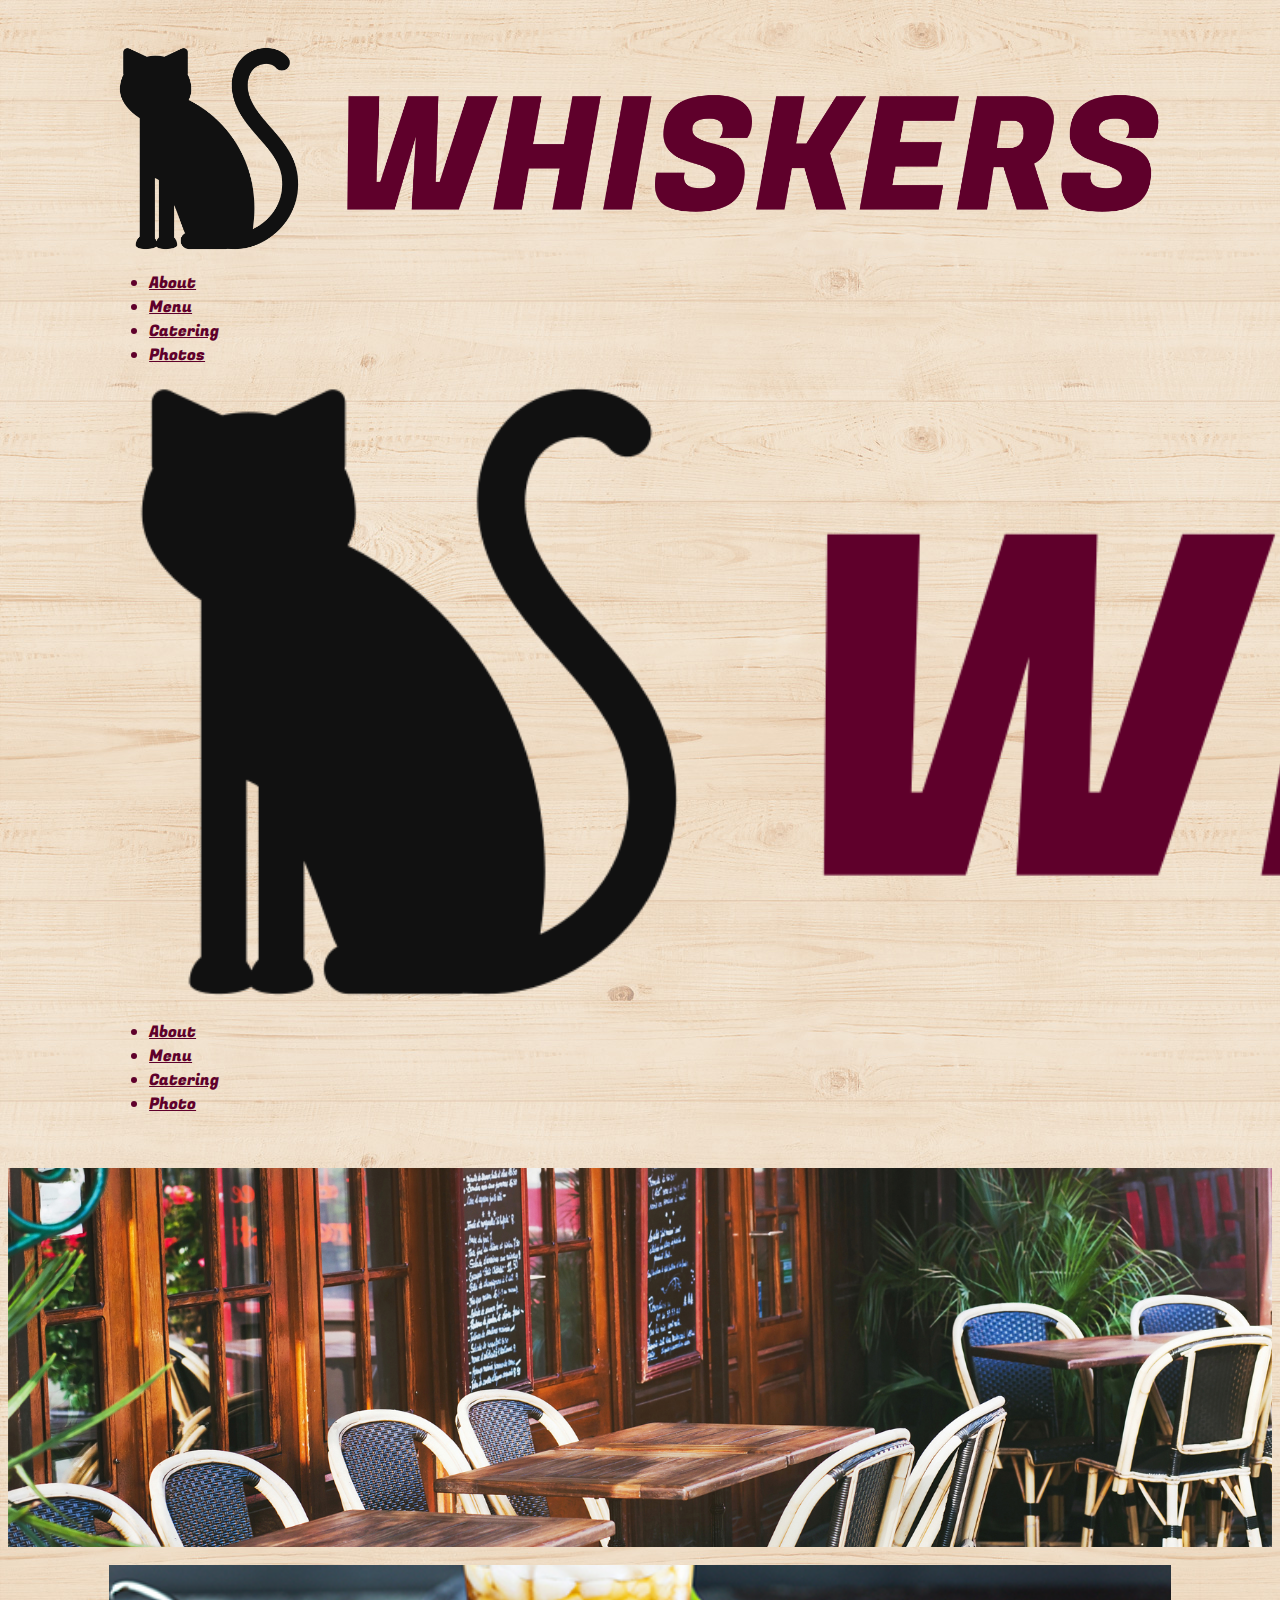
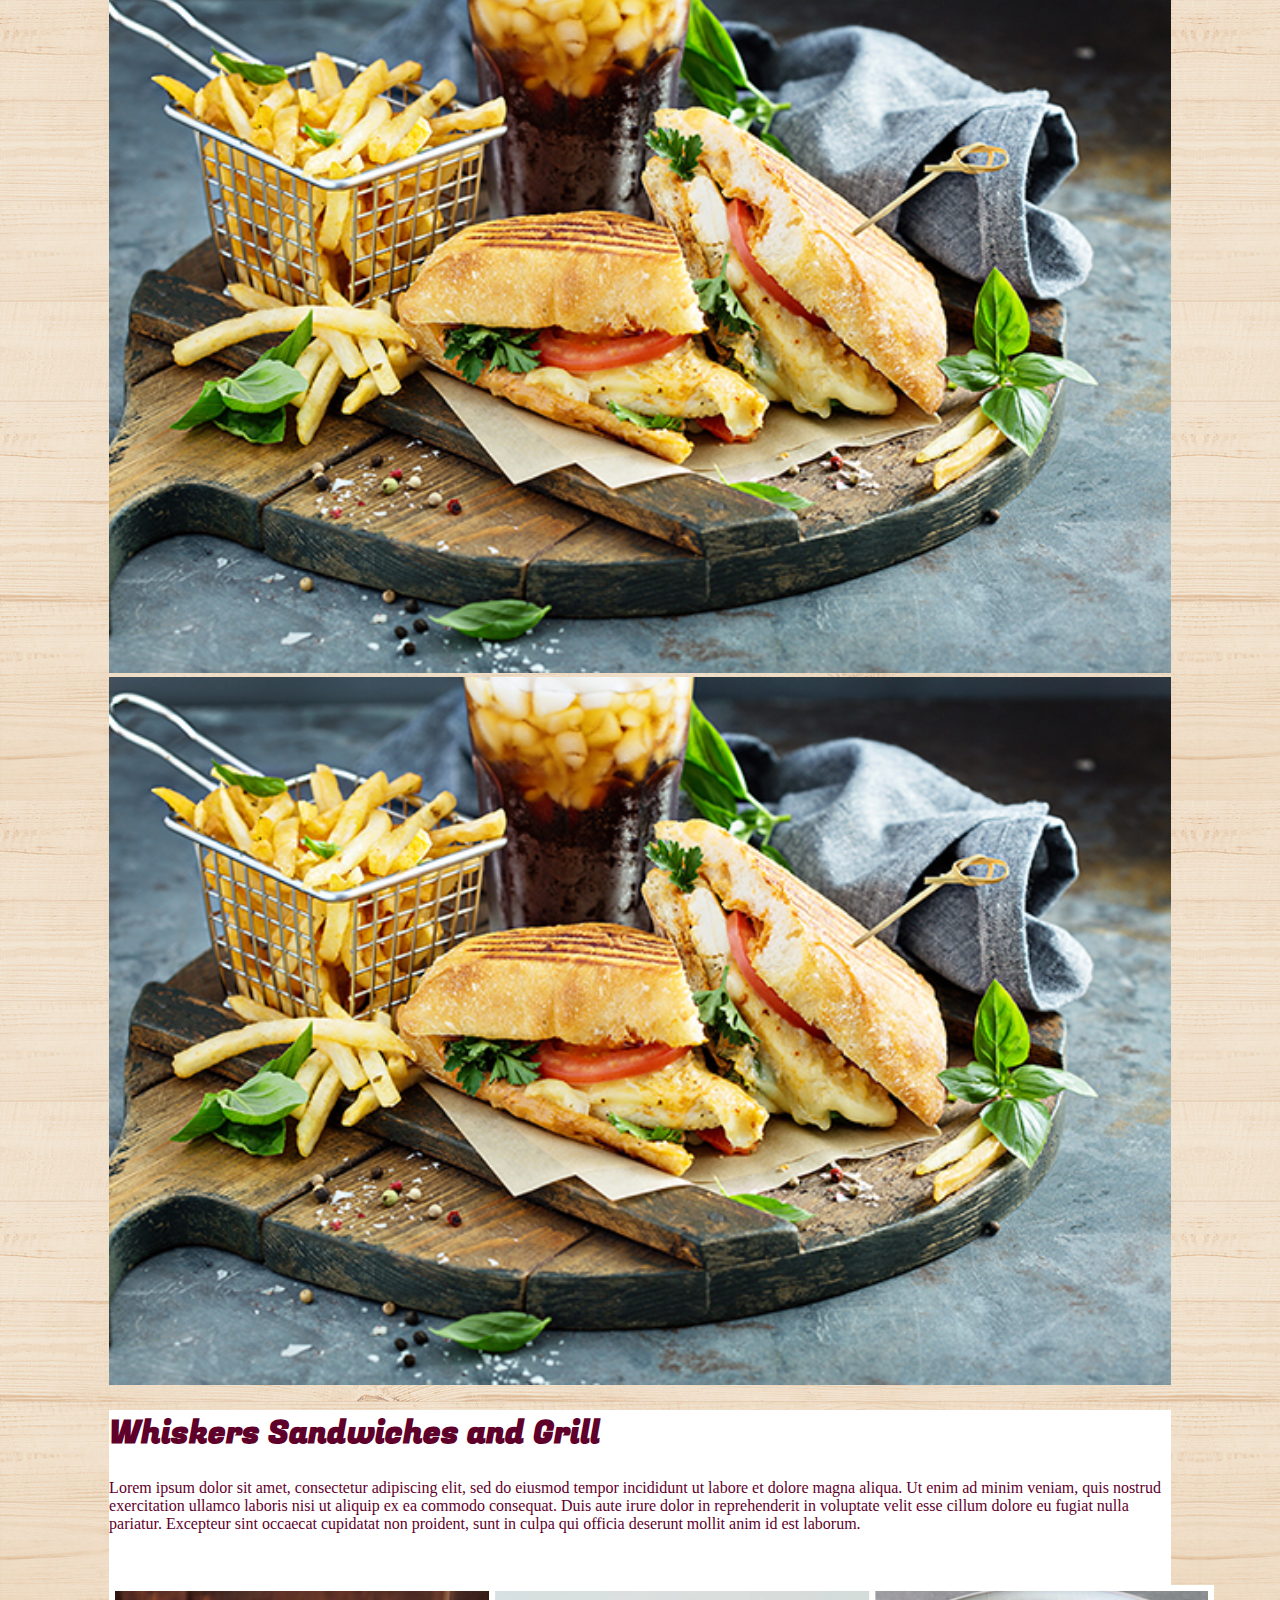
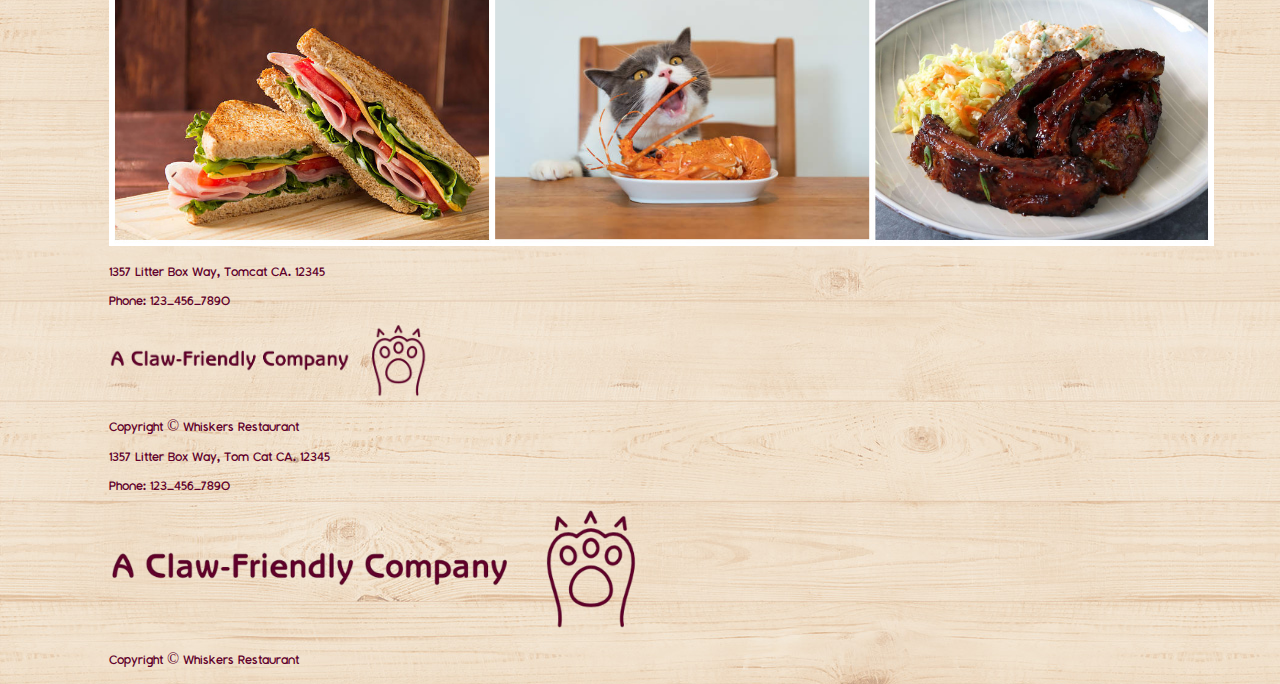
<file: index.html>
<!--
  Matthew Mendoza
  Leo Manzo
  Bryan Stewart
  11/9/2020
  Puppy Restaurant
  
  Group No. 2
Mcdonalds WIFI Devs
-->
<!doctype html>
<html lang="en">

<head>
    <!-- Required meta tags -->
    <meta charset="utf-8">
    <meta name="viewport" content="width=device-width, initial-scale=1, shrink-to-fit=no">

    <!-- Bootstrap CSS -->
    <link rel="stylesheet" href="https://cdn.jsdelivr.net/npm/bootstrap@4.5.3/dist/css/bootstrap.min.css"
        integrity="sha384-TX8t27EcRE3e/ihU7zmQxVncDAy5uIKz4rEkgIXeMed4M0jlfIDPvg6uqKI2xXr2" crossorigin="anonymous">
    <link rel="stylesheet" href="css/style.css">
    <link href="https://fonts.googleapis.com/css2?family=Fugaz+One&display=swap" rel="stylesheet">

    <title>Home</title>
</head>

<body class="indexBackground">
    <br>
    <div class="container-fluid d-none d-lg-block indexFormat">
      <div class="row ">
        <div class="col-3 ">
          <a href="./index.html"><img src="./image/whiskers-logo.png" style="margin-top:20px;" width="100%" alt="" loading="lazy"></a>
        </div>
        <div class="col-9 d-none d-lg-block mt-4">
          <ul class="nav justify-content-end fugaz">
            <li class="nav-item">
              <a class="nav-link active" href="./about.html">About</a>
            </li>
            <li class="nav-item">
              <a class="nav-link" href="./menu.html">Menu</a>
            </li>
            <li class="nav-item">
              <a class="nav-link" href="./Catering.html">Catering</a>
            </li>
            <li class="nav-item">
              <a class="nav-link" href="./Photos.html">Photos</a>
            </li>
          </ul>
        </div>
      </div>
    </div>
<div class="container-fluid d-lg-none indexFormat">
  <div class="row">
    <div class="col-3">
      <a href="./index.html"><img src="./image/whiskers-logo.png" width="300%" alt="" loading="lazy"></a>
    </div>
    <div class="col-12">
      <ul class="nav flex-column fugaz">
        <li class="nav-item">
          <a class="nav-link active" href="./about.html">About</a>
        </li>
        <li class="nav-item">
          <a class="nav-link" href="./menu.html">Menu</a>
        </li>
        <li class="nav-item">
          <a class="nav-link" href="./Catering.html">Catering</a>
        </li>
        <li class="nav-item">
          <a class="nav-link" href="./Photos.html">Photo</a>
        </li>
      </ul>
    </div>
  </div>
</div>

<br>
<br>
    <div class="container-fluid homeHero mb-5">
        <div class="row">
            <div class="col-xl-auto col-lg-12 col-md-12 col-sm-12">
        
            </div>
        </div>
    </div>
    </br>
    
    <div class="container-fluid  mb-5 indexFormat">
        <div class="row">
            <!--Big-->
            <div class="col-5  d-none d-lg-block ">
                <img src="./image/homeSingle.jpg" alt="" width="100%" height="100%">
            </div>
            <!--Small-->
            <div class="col-12    d-lg-none mb-3">
                <img src="./image/homeSingle.jpg" alt="" width="100%" height="100%">
            </div>
            <div class="col-12 col-lg-7 MSG">
                <div class="row">
                    <div class="col-12 msgText pt-3">
                        <h1 class="fugazeRegFont">Whiskers Sandwiches and Grill</h2>
                
                <p class="muzzlesSandwichText">Lorem ipsum dolor sit amet, consectetur adipiscing elit, sed do eiusmod tempor incididunt ut labore et dolore magna aliqua. Ut enim ad minim veniam, quis nostrud exercitation ullamco laboris nisi ut aliquip ex ea commodo consequat. Duis aute irure dolor in reprehenderit in voluptate velit esse cillum dolore eu fugiat nulla pariatur. Excepteur sint occaecat cupidatat non proident, sunt in culpa qui officia deserunt mollit anim id est laborum. </p>
                <br>
                <br>
                    </div>
                    <div class="col-12 d-flex justify-content-center">
                        <img src="./image/homeCollage.jpg" alt="" width="104.1%" height="100%">
                    </div>
                   
                </div>
            
            </div>
        </div>
    </div>
    <div class="container-fluid my-5 d-none d-lg-block indexFormat">
      <div class="row">
        <div class="col-6 Footer-text text-left mt-1">
          <p>1357 Litter Box Way, Tomcat CA. 12345</p>
          <p>Phone: 123-456-7890</p>
        </div>
        <div class="col-6 text-right Footer-text">
          <img src="./image/claw-friendly.png" alt="" width="30%">
          <p>Copyright © Whiskers Restaurant</p>
        </div>
      </div>
    </div>
    
    
    <div class="container-fluid d-lg-none my-5 indexFormat">
      <div class="row">
        <div class="col-12 text-center">
        </div>
        <div class="col-12 Footer-text text-center">
          <p>1357 Litter Box Way, Tom Cat CA. 12345</p>
          <p>Phone: 123-456-7890</p>
        </div>
        <div class="col-12 Footer-text text-center">
          <img src="./image/claw-friendly.png" alt="" width="50%">
          <p>Copyright © Whiskers Restaurant</p>
        </div>
      </div>
    </div>
    
   
<!---xl-7 col-lg-8 col-md-8 col-sm-8   -xl-4 col-lg-5 col-md-5 col-sm-6-->
    <!-- Optional JavaScript; choose one of the two! -->

    <!-- Option 1: jQuery and Bootstrap Bundle (includes Popper) -->
    <script src="https://code.jquery.com/jquery-3.5.1.slim.min.js"
        integrity="sha384-DfXdz2htPH0lsSSs5nCTpuj/zy4C+OGpamoFVy38MVBnE+IbbVYUew+OrCXaRkfj"
        crossorigin="anonymous"></script>
    <script src="https://cdn.jsdelivr.net/npm/bootstrap@4.5.3/dist/js/bootstrap.bundle.min.js"
        integrity="sha384-ho+j7jyWK8fNQe+A12Hb8AhRq26LrZ/JpcUGGOn+Y7RsweNrtN/tE3MoK7ZeZDyx"
        crossorigin="anonymous"></script>

    <!-- Option 2: jQuery, Popper.js, and Bootstrap JS
    <script src="https://code.jquery.com/jquery-3.5.1.slim.min.js" integrity="sha384-DfXdz2htPH0lsSSs5nCTpuj/zy4C+OGpamoFVy38MVBnE+IbbVYUew+OrCXaRkfj" crossorigin="anonymous"></script>
    <script src="https://cdn.jsdelivr.net/npm/popper.js@1.16.1/dist/umd/popper.min.js" integrity="sha384-9/reFTGAW83EW2RDu2S0VKaIzap3H66lZH81PoYlFhbGU+6BZp6G7niu735Sk7lN" crossorigin="anonymous"></script>
    <script src="https://cdn.jsdelivr.net/npm/bootstrap@4.5.3/dist/js/bootstrap.min.js" integrity="sha384-w1Q4orYjBQndcko6MimVbzY0tgp4pWB4lZ7lr30WKz0vr/aWKhXdBNmNb5D92v7s" crossorigin="anonymous"></script>
    -->
</body>

</html>
</file>
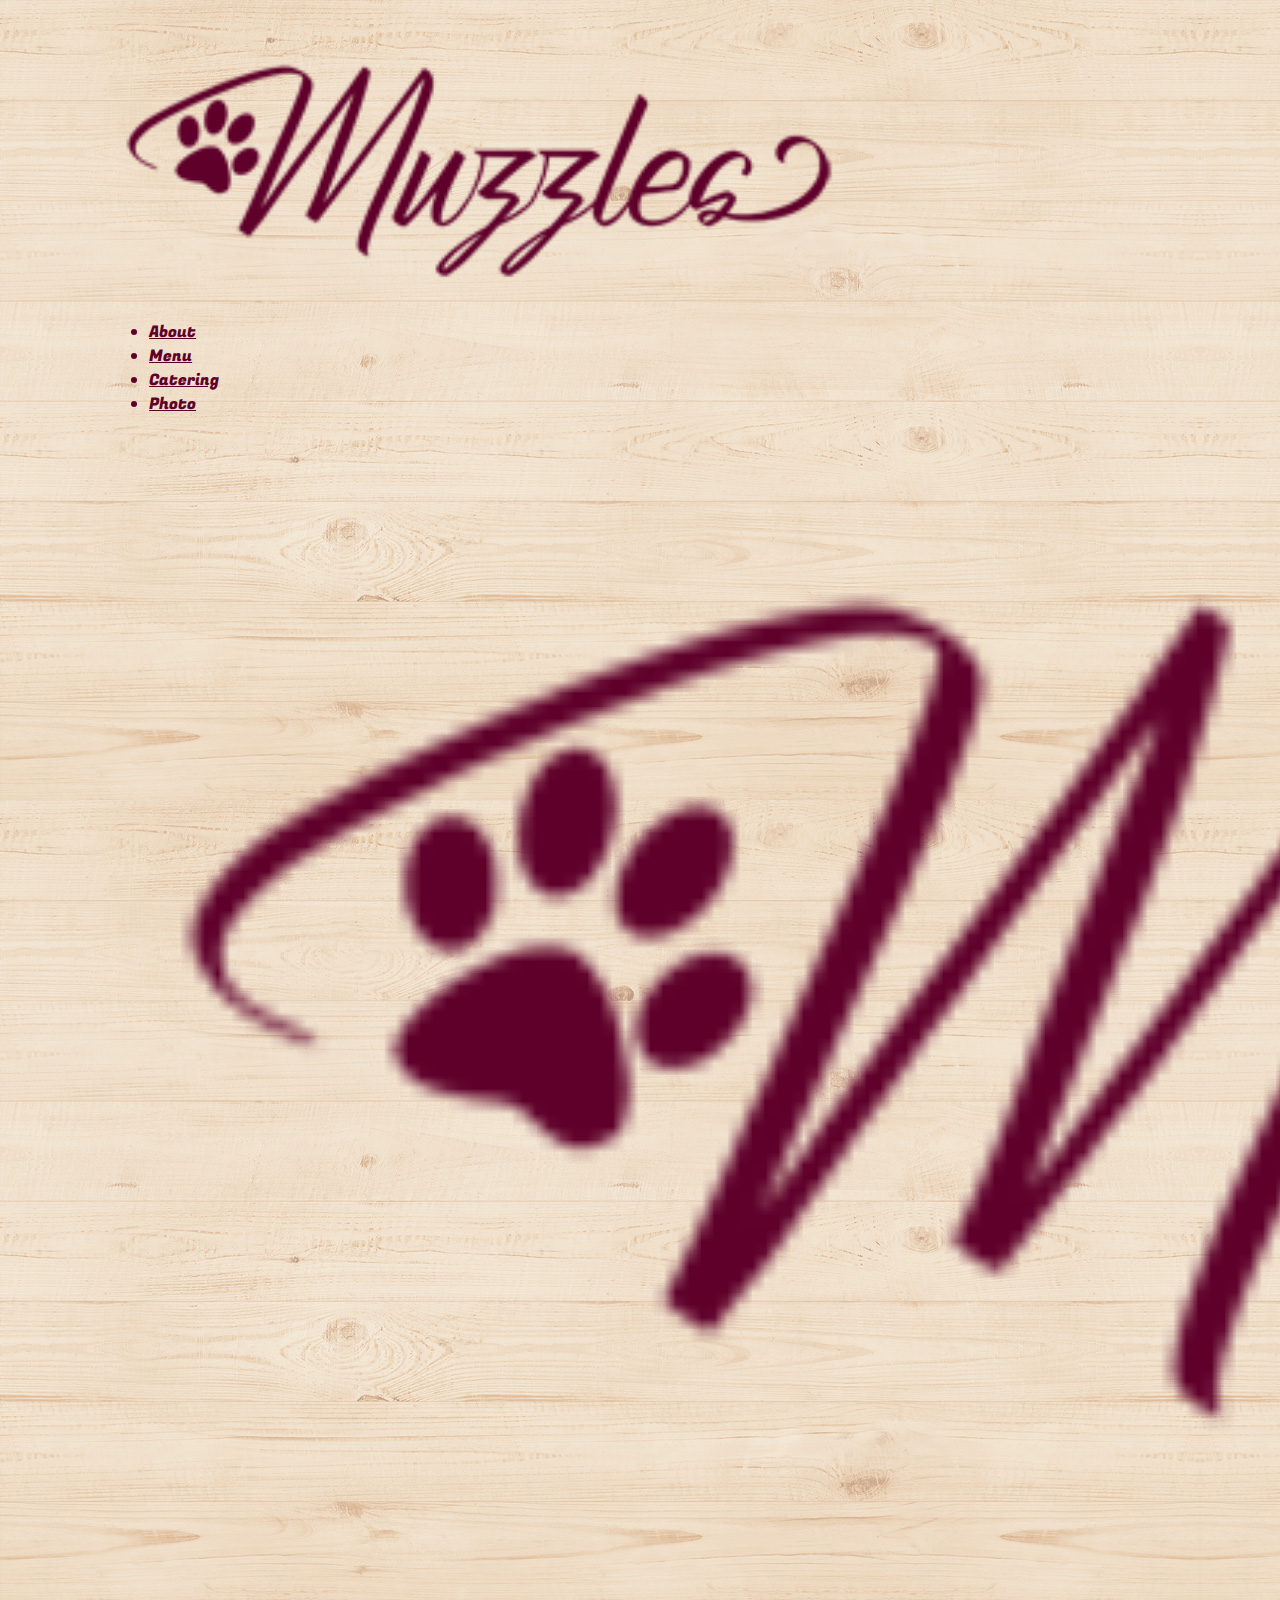
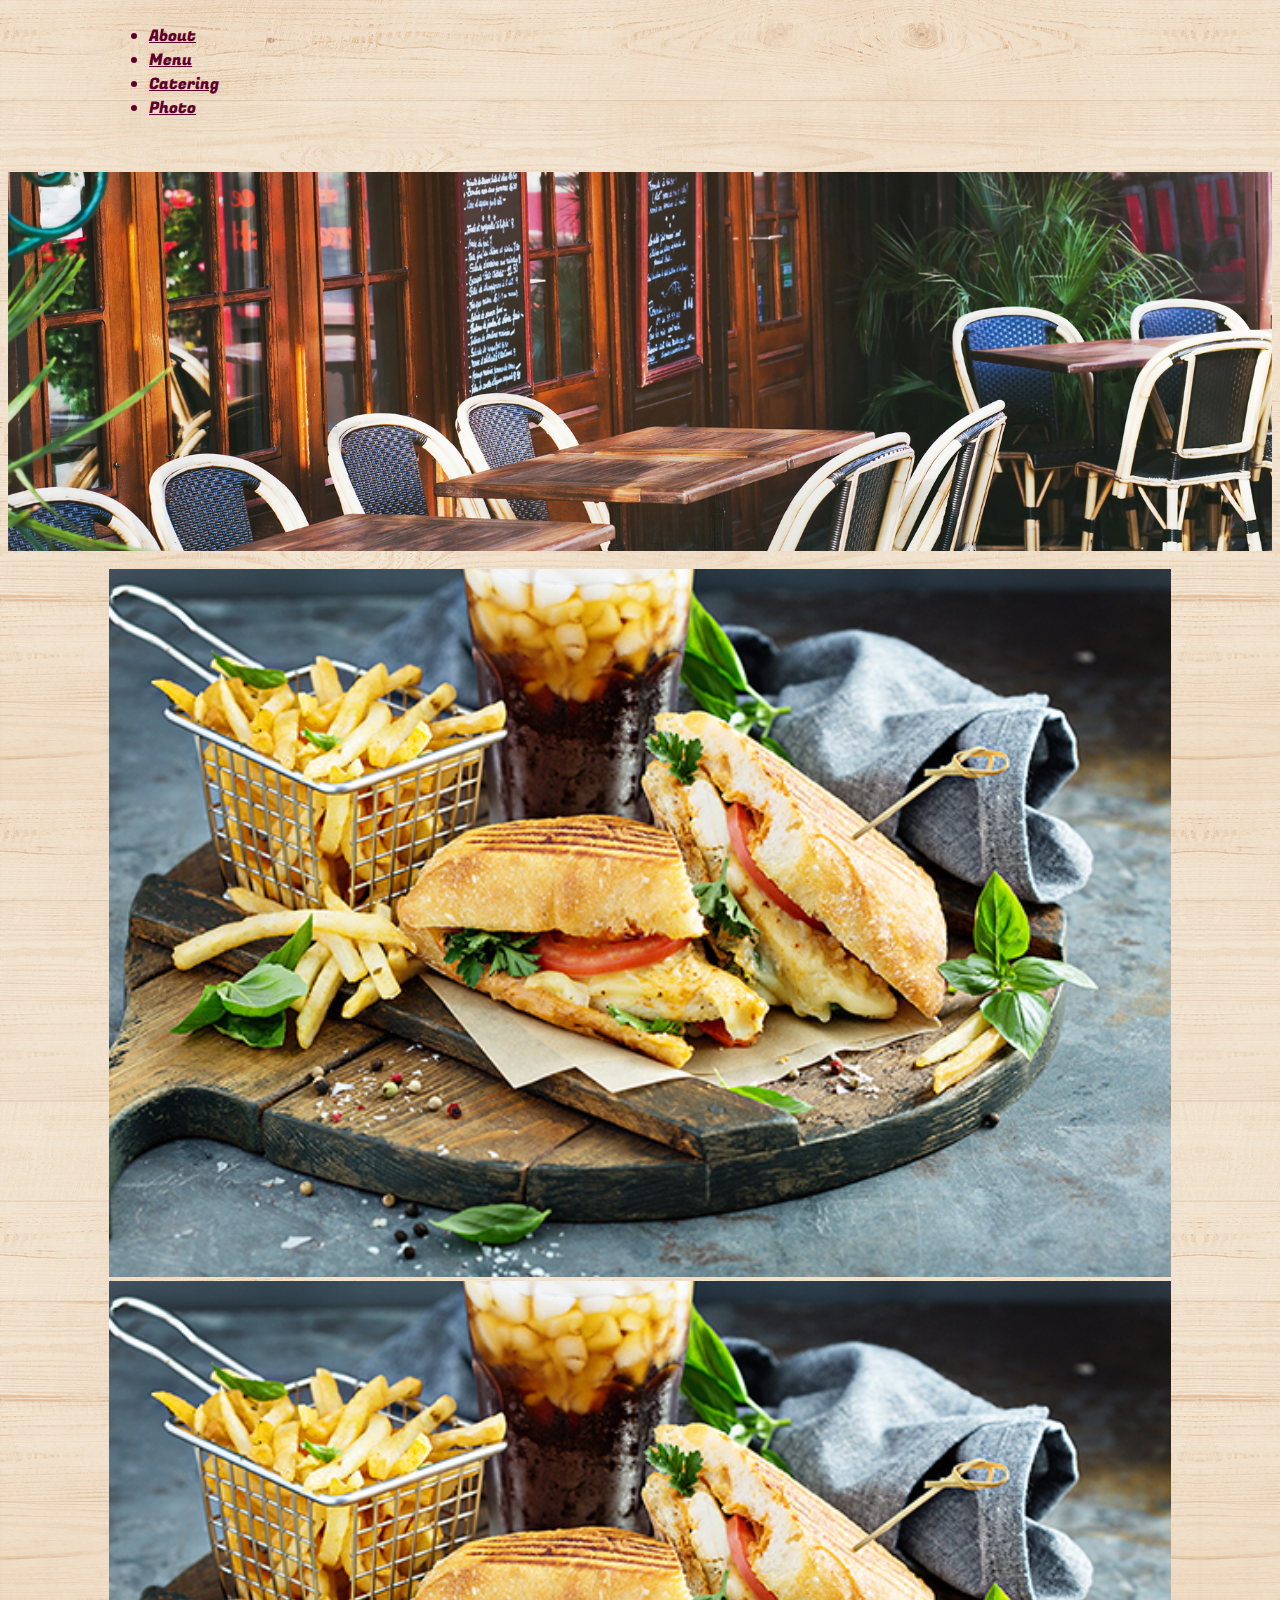
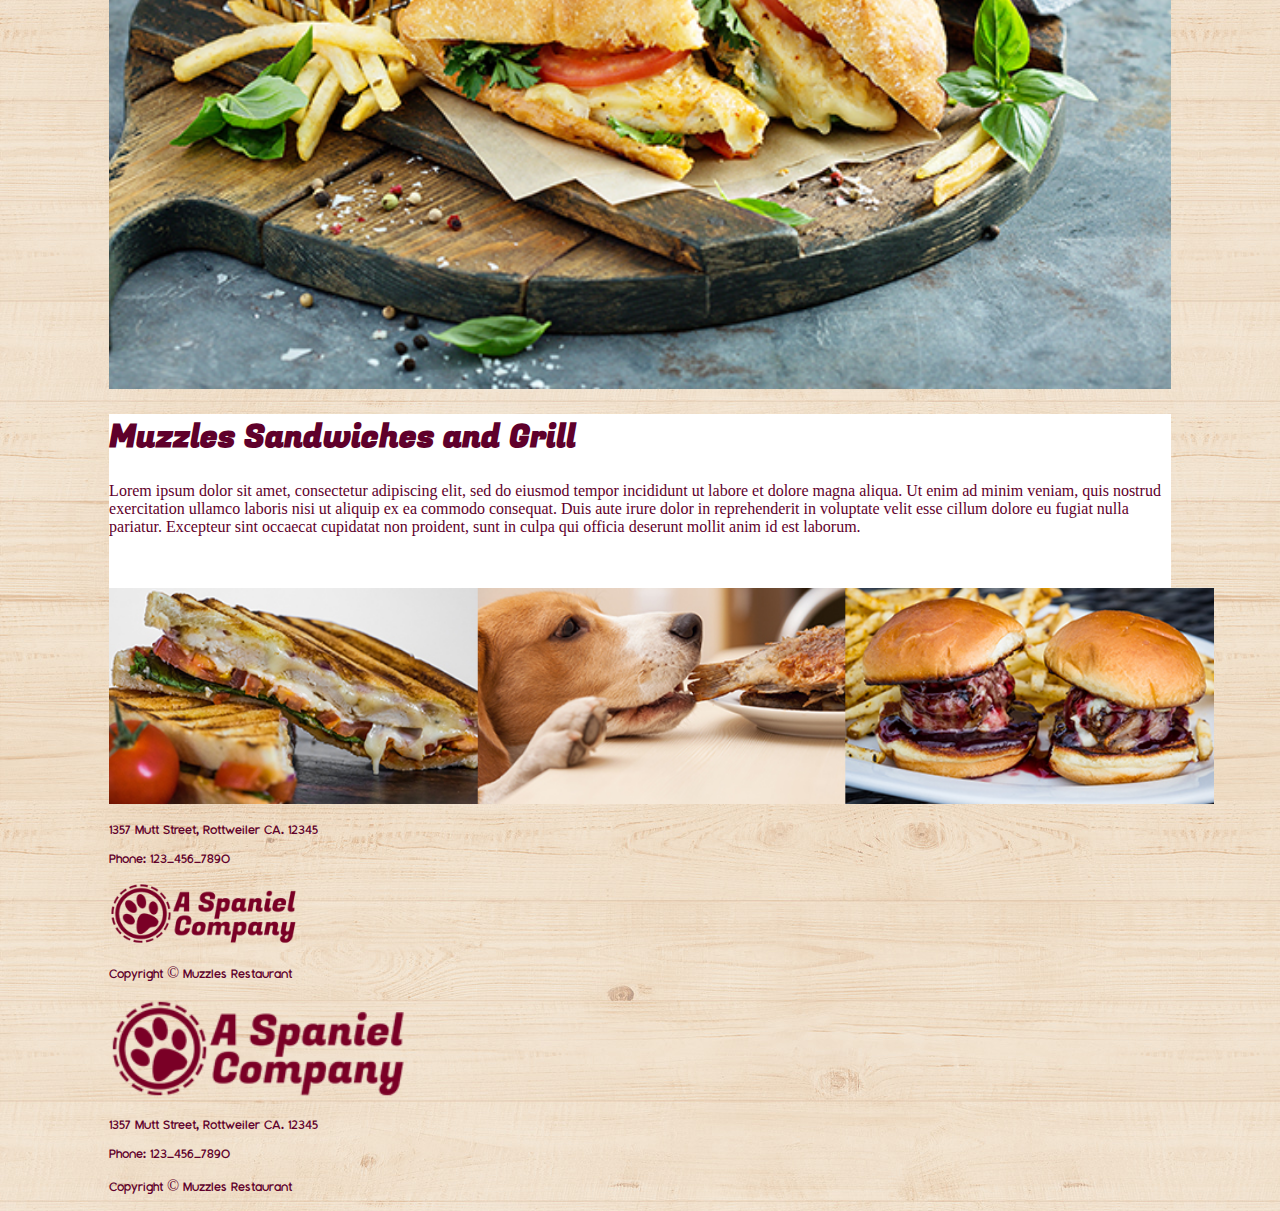
<file: Puppy-Restaurant-main/index.html>
<!--
  Matthew Mendoza
  Leo Manzo
  Bryan Stewart
  11/9/2020
  Puppy Restaurant
  
  Group No. 2
Mcdonalds WIFI Devs
-->
<!doctype html>
<html lang="en">

<head>
    <!-- Required meta tags -->
    <meta charset="utf-8">
    <meta name="viewport" content="width=device-width, initial-scale=1, shrink-to-fit=no">

    <!-- Bootstrap CSS -->
    <link rel="stylesheet" href="https://cdn.jsdelivr.net/npm/bootstrap@4.5.3/dist/css/bootstrap.min.css"
        integrity="sha384-TX8t27EcRE3e/ihU7zmQxVncDAy5uIKz4rEkgIXeMed4M0jlfIDPvg6uqKI2xXr2" crossorigin="anonymous">
    <link rel="stylesheet" href="css/style.css">
    <link href="https://fonts.googleapis.com/css2?family=Fugaz+One&display=swap" rel="stylesheet">

    <title>Home</title>
</head>

<body class="indexBackground">
    <br>
    <div class="container-fluid d-none d-lg-block indexFormat">
      <div class="row ">
        <div class="col-3 ">
          <a href="./index.html"><img src="./image/MuzzlesLogo.png" width="70%" alt="" loading="lazy"></a>
        </div>
        <div class="col-9 d-none d-lg-block mt-4">
          <ul class="nav justify-content-end fugaz">
            <li class="nav-item">
              <a class="nav-link active" href="./about.html">About</a>
            </li>
            <li class="nav-item">
              <a class="nav-link" href="./menu.html">Menu</a>
            </li>
            <li class="nav-item">
              <a class="nav-link" href="./Catering.html">Catering</a>
            </li>
            <li class="nav-item">
              <a class="nav-link" href="./Photos.html">Photo</a>
            </li>
          </ul>
        </div>
      </div>
    </div>
<div class="container-fluid d-lg-none indexFormat">
  <div class="row">
    <div class="col-3">
      <a href="./index.html"><img src="./image/MuzzlesLogo.png" width="300%" alt="" loading="lazy"></a>
    </div>
    <div class="col-12">
      <ul class="nav flex-column fugaz">
        <li class="nav-item">
          <a class="nav-link active" href="./about.html">About</a>
        </li>
        <li class="nav-item">
          <a class="nav-link" href="./menu.html">Menu</a>
        </li>
        <li class="nav-item">
          <a class="nav-link" href="./Catering.html">Catering</a>
        </li>
        <li class="nav-item">
          <a class="nav-link" href="./Photos.html">Photo</a>
        </li>
      </ul>
    </div>
  </div>
</div>

<br>
<br>
    <div class="container-fluid homeHero mb-5">
        <div class="row">
            <div class="col-xl-auto col-lg-12 col-md-12 col-sm-12">
        
            </div>
        </div>
    </div>
    </br>
    
    <div class="container-fluid  mb-5 indexFormat">
        <div class="row">
            <!--Big-->
            <div class="col-5  d-none d-lg-block ">
                <img src="./image/homeSingle.jpg" alt="" width="100%" height="100%">
            </div>
            <!--Small-->
            <div class="col-12    d-lg-none mb-3">
                <img src="./image/homeSingle.jpg" alt="" width="100%" height="100%">
            </div>
            <div class="col-12 col-lg-7 MSG">
                <div class="row">
                    <div class="col-12 msgText pt-3">
                        <h1 class="fugazeRegFont">Muzzles Sandwiches and Grill</h2>
                
                <p class="muzzlesSandwichText">Lorem ipsum dolor sit amet, consectetur adipiscing elit, sed do eiusmod tempor incididunt ut labore et dolore magna aliqua. Ut enim ad minim veniam, quis nostrud exercitation ullamco laboris nisi ut aliquip ex ea commodo consequat. Duis aute irure dolor in reprehenderit in voluptate velit esse cillum dolore eu fugiat nulla pariatur. Excepteur sint occaecat cupidatat non proident, sunt in culpa qui officia deserunt mollit anim id est laborum. </p>
                <br>
                <br>
                    </div>
                    <div class="col-12 d-flex justify-content-center">
                        <img src="./image/HomeImage.jpg" alt="" width="104.1%" height="100%">
                    </div>
                   
                </div>
            
            </div>
        </div>
    </div>
    <div class="container-fluid my-5 d-none d-lg-block indexFormat">
      <div class="row">
        <div class="col-6 Footer-text text-left mt-1">
          <p>1357 Mutt Street, Rottweiler CA. 12345</p>
          <p>Phone: 123-456-7890</p>
        </div>
        <div class="col-6 text-right Footer-text">
          <img src="./image/CompanyLogo.png" alt="" width="19%">
          <p>Copyright © Muzzles Restaurant</p>
        </div>
      </div>
    </div>
    
    
    <div class="container-fluid d-lg-none my-5 indexFormat">
      <div class="row">
        <div class="col-12 text-center">
          <img src="./image/CompanyLogo.png" alt="" width="30%">
        </div>
        <div class="col-12 Footer-text text-center">
          <p>1357 Mutt Street, Rottweiler CA. 12345</p>
          <p>Phone: 123-456-7890</p>
        </div>
        <div class="col-12 Footer-text text-center">
          <p>Copyright © Muzzles Restaurant</p>
        </div>
      </div>
    </div>
    
   
<!---xl-7 col-lg-8 col-md-8 col-sm-8   -xl-4 col-lg-5 col-md-5 col-sm-6-->
    <!-- Optional JavaScript; choose one of the two! -->

    <!-- Option 1: jQuery and Bootstrap Bundle (includes Popper) -->
    <script src="https://code.jquery.com/jquery-3.5.1.slim.min.js"
        integrity="sha384-DfXdz2htPH0lsSSs5nCTpuj/zy4C+OGpamoFVy38MVBnE+IbbVYUew+OrCXaRkfj"
        crossorigin="anonymous"></script>
    <script src="https://cdn.jsdelivr.net/npm/bootstrap@4.5.3/dist/js/bootstrap.bundle.min.js"
        integrity="sha384-ho+j7jyWK8fNQe+A12Hb8AhRq26LrZ/JpcUGGOn+Y7RsweNrtN/tE3MoK7ZeZDyx"
        crossorigin="anonymous"></script>

    <!-- Option 2: jQuery, Popper.js, and Bootstrap JS
    <script src="https://code.jquery.com/jquery-3.5.1.slim.min.js" integrity="sha384-DfXdz2htPH0lsSSs5nCTpuj/zy4C+OGpamoFVy38MVBnE+IbbVYUew+OrCXaRkfj" crossorigin="anonymous"></script>
    <script src="https://cdn.jsdelivr.net/npm/popper.js@1.16.1/dist/umd/popper.min.js" integrity="sha384-9/reFTGAW83EW2RDu2S0VKaIzap3H66lZH81PoYlFhbGU+6BZp6G7niu735Sk7lN" crossorigin="anonymous"></script>
    <script src="https://cdn.jsdelivr.net/npm/bootstrap@4.5.3/dist/js/bootstrap.min.js" integrity="sha384-w1Q4orYjBQndcko6MimVbzY0tgp4pWB4lZ7lr30WKz0vr/aWKhXdBNmNb5D92v7s" crossorigin="anonymous"></script>
    -->
</body>

</html>
</file>
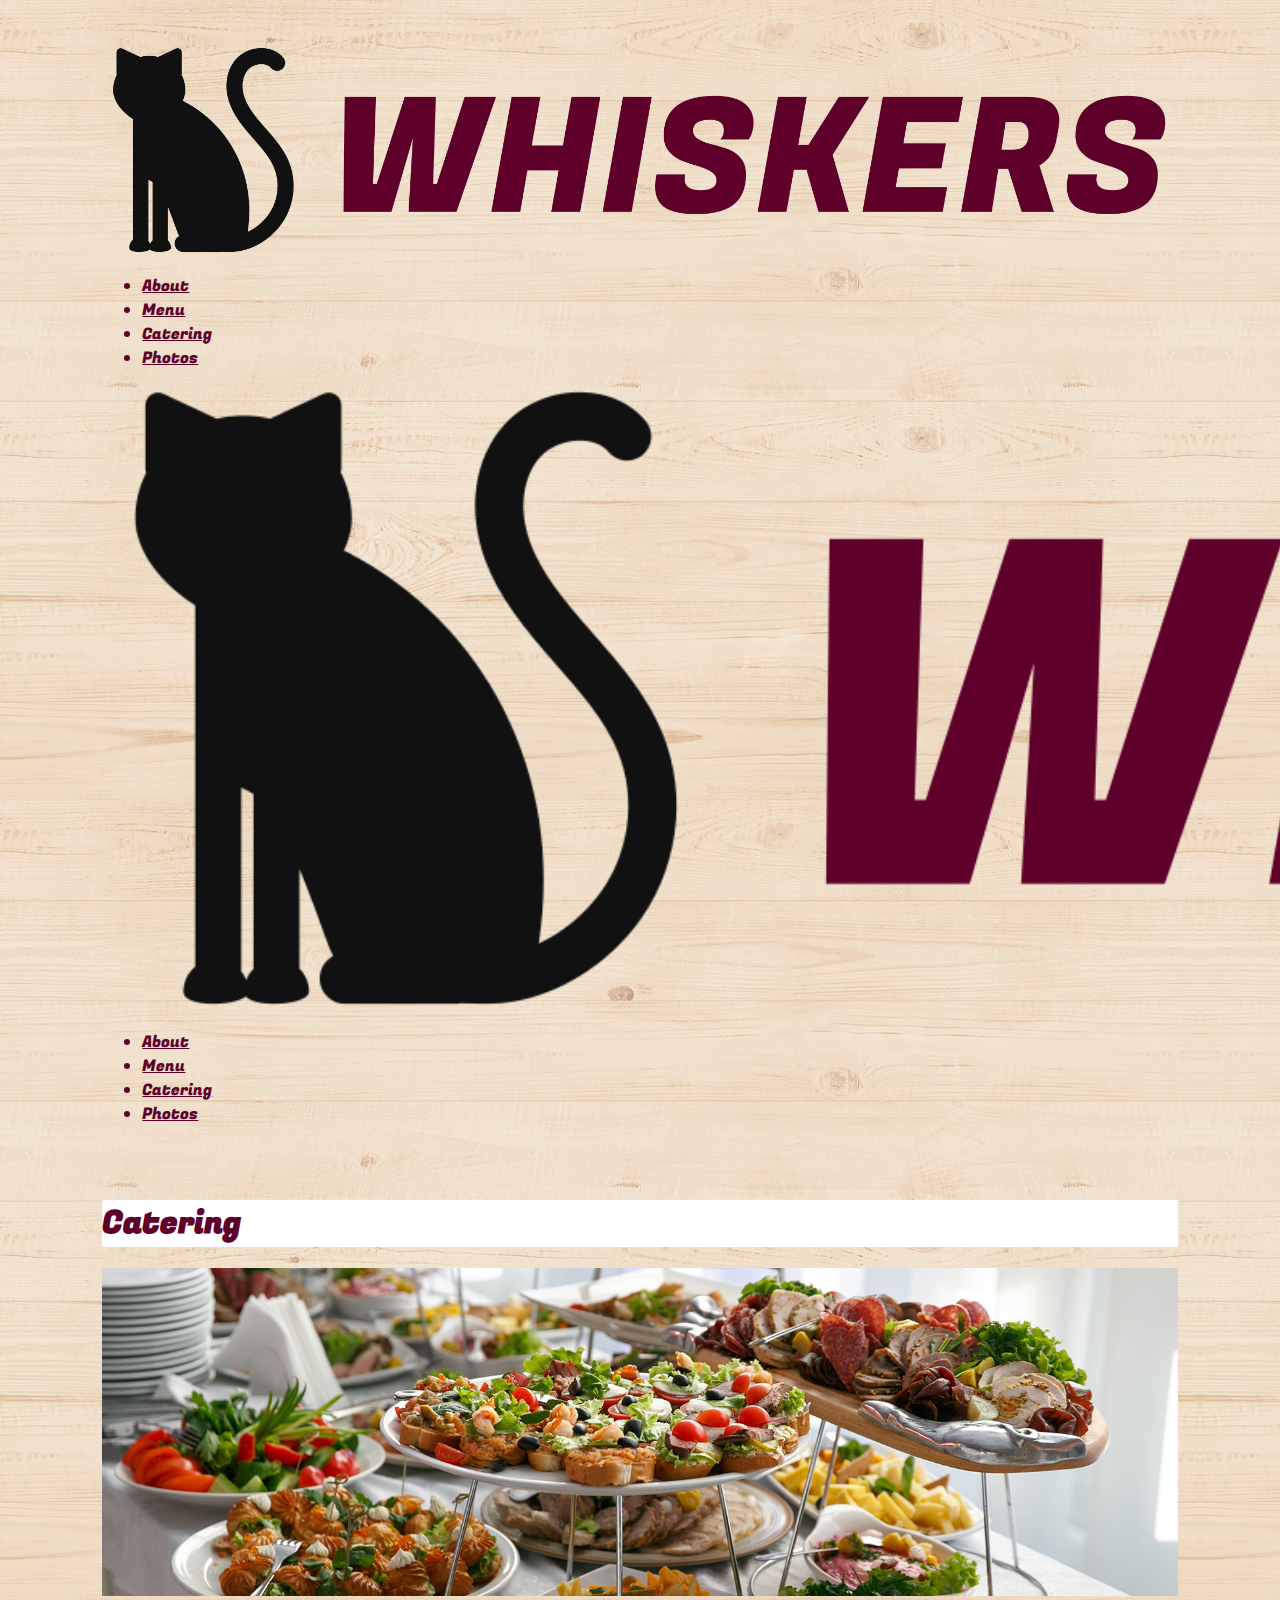
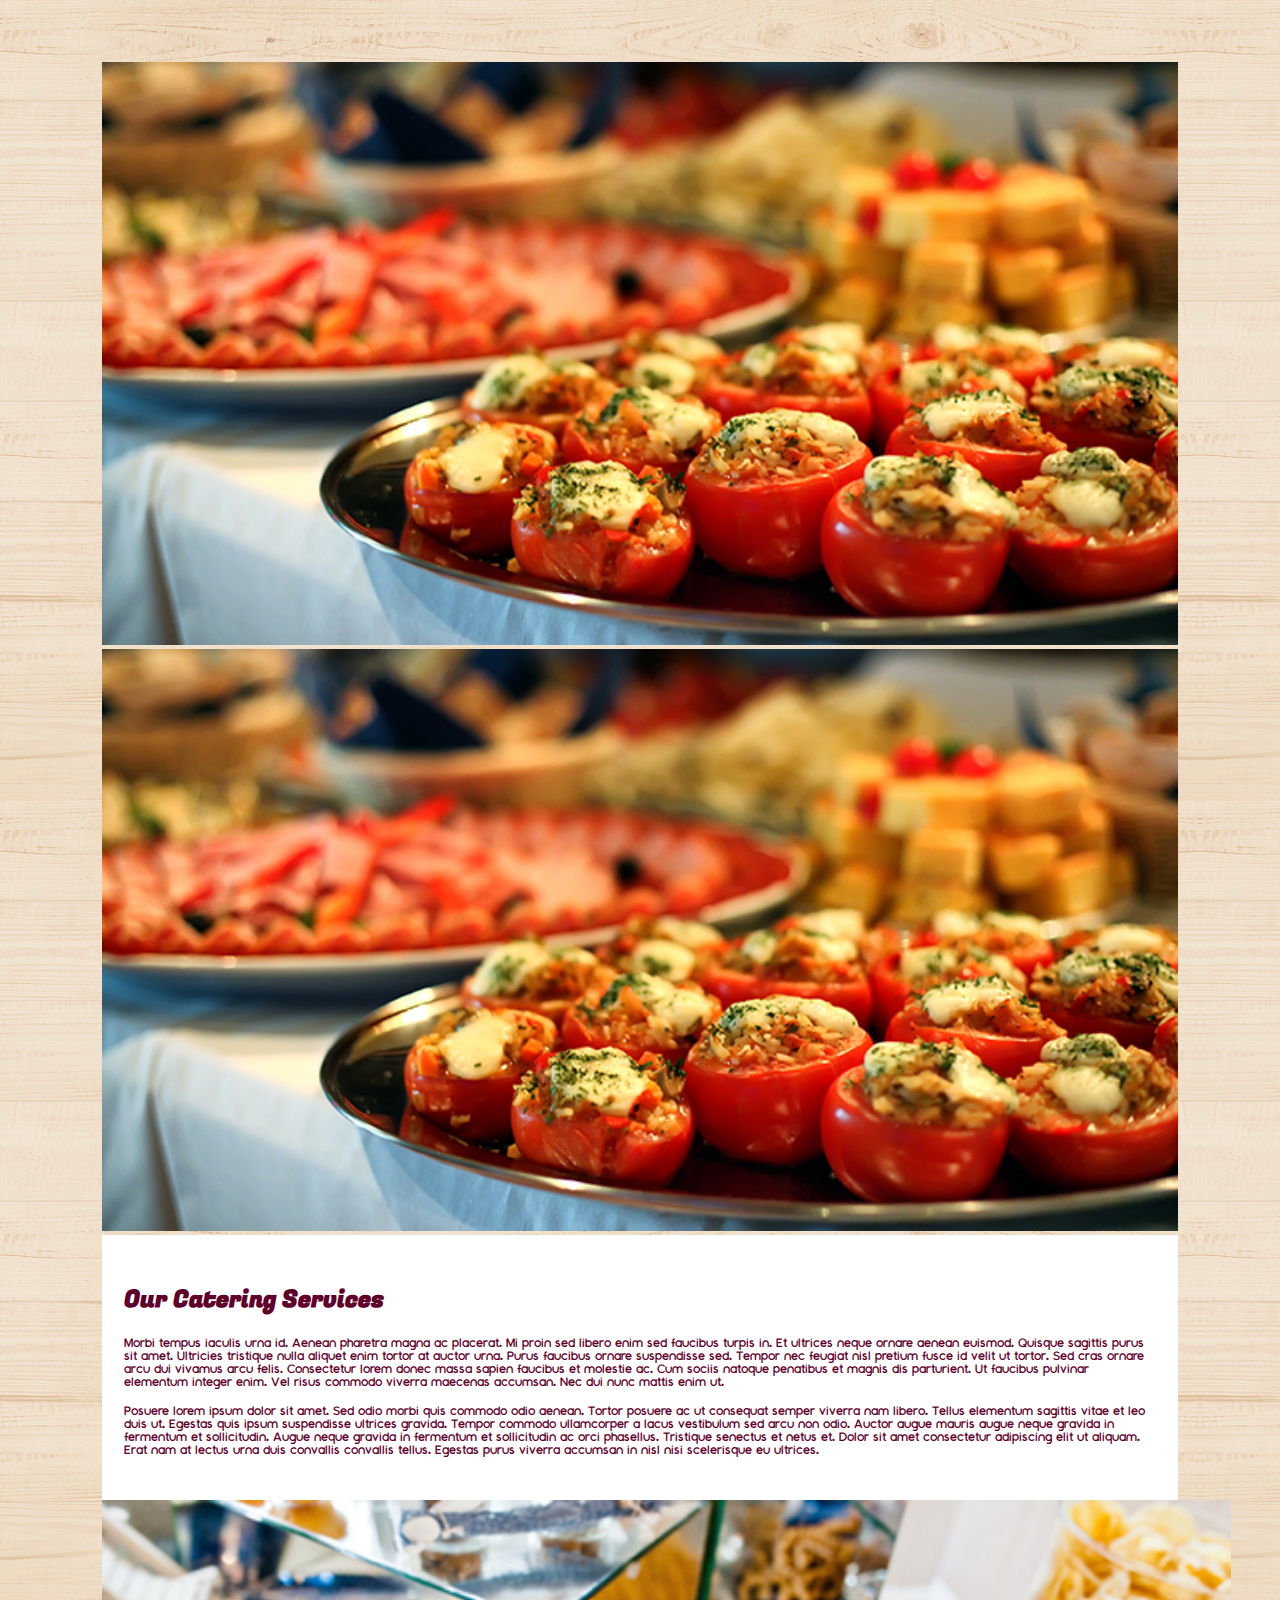
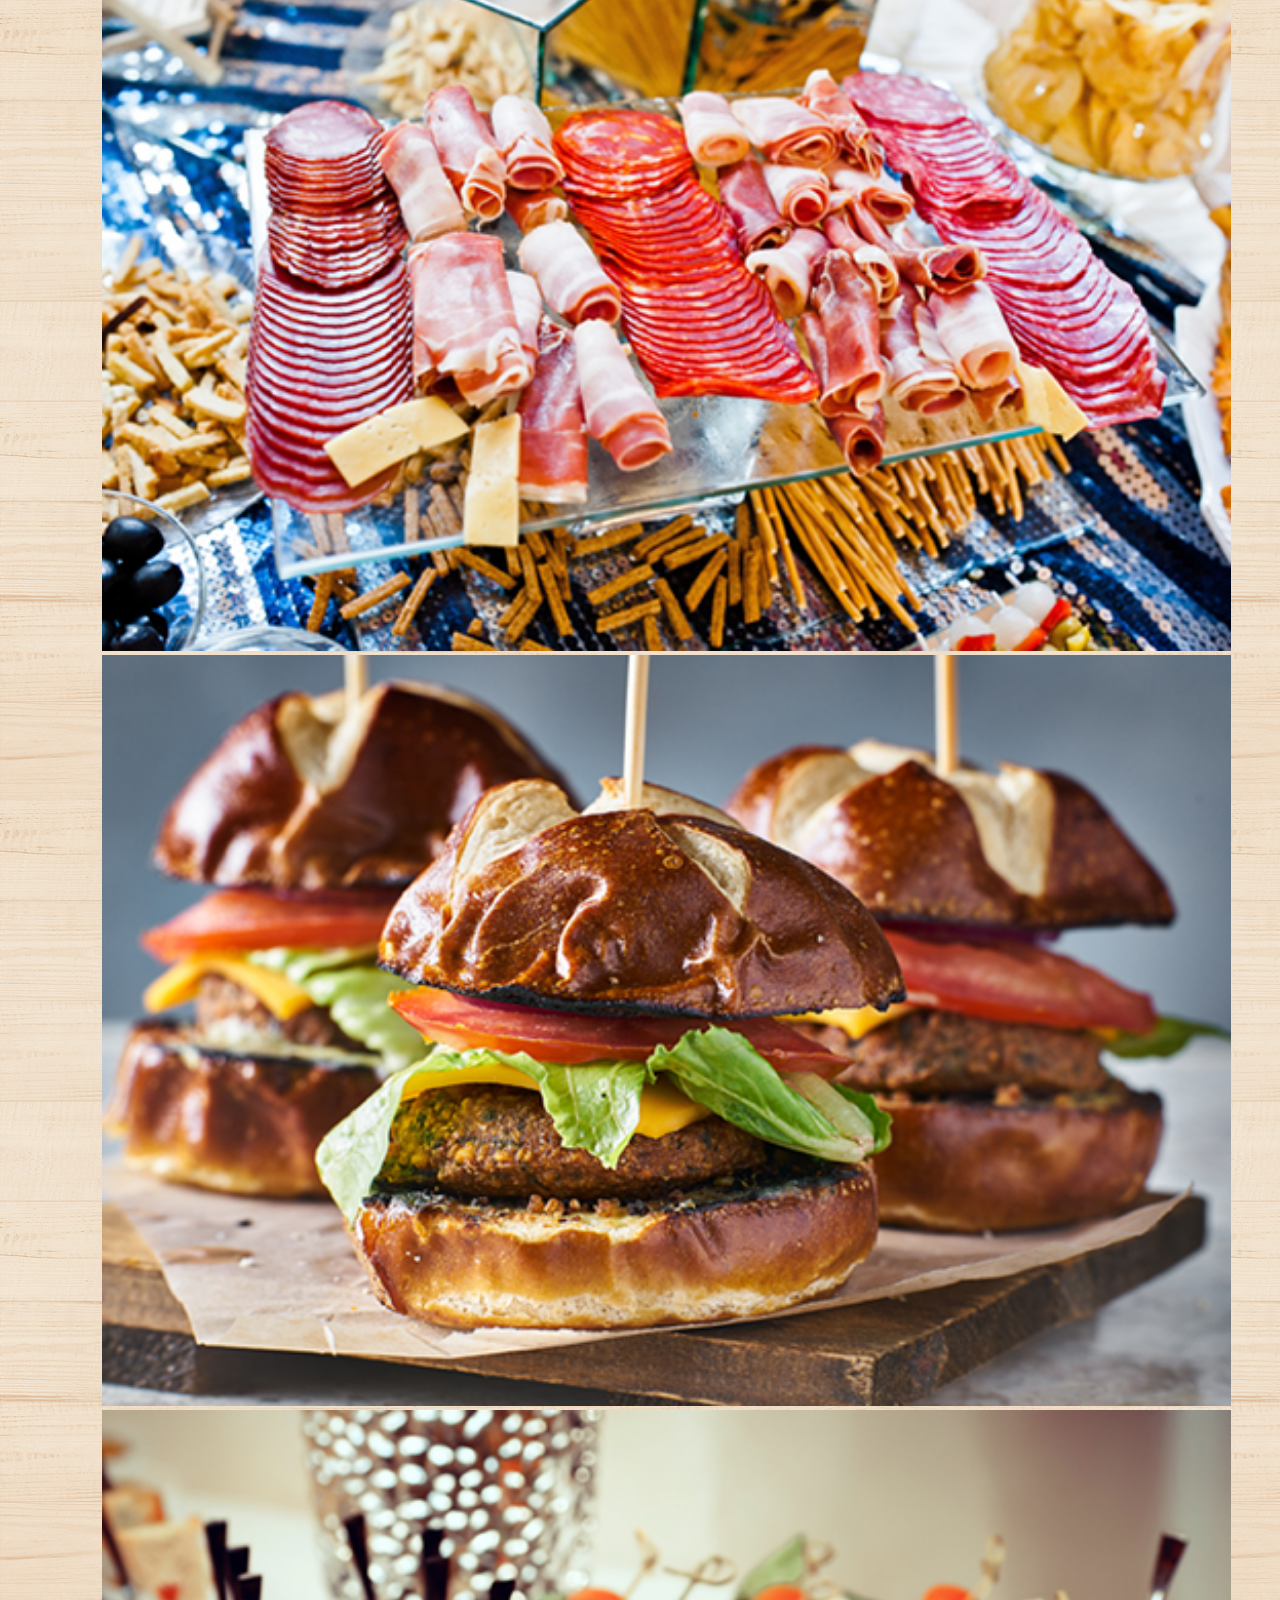
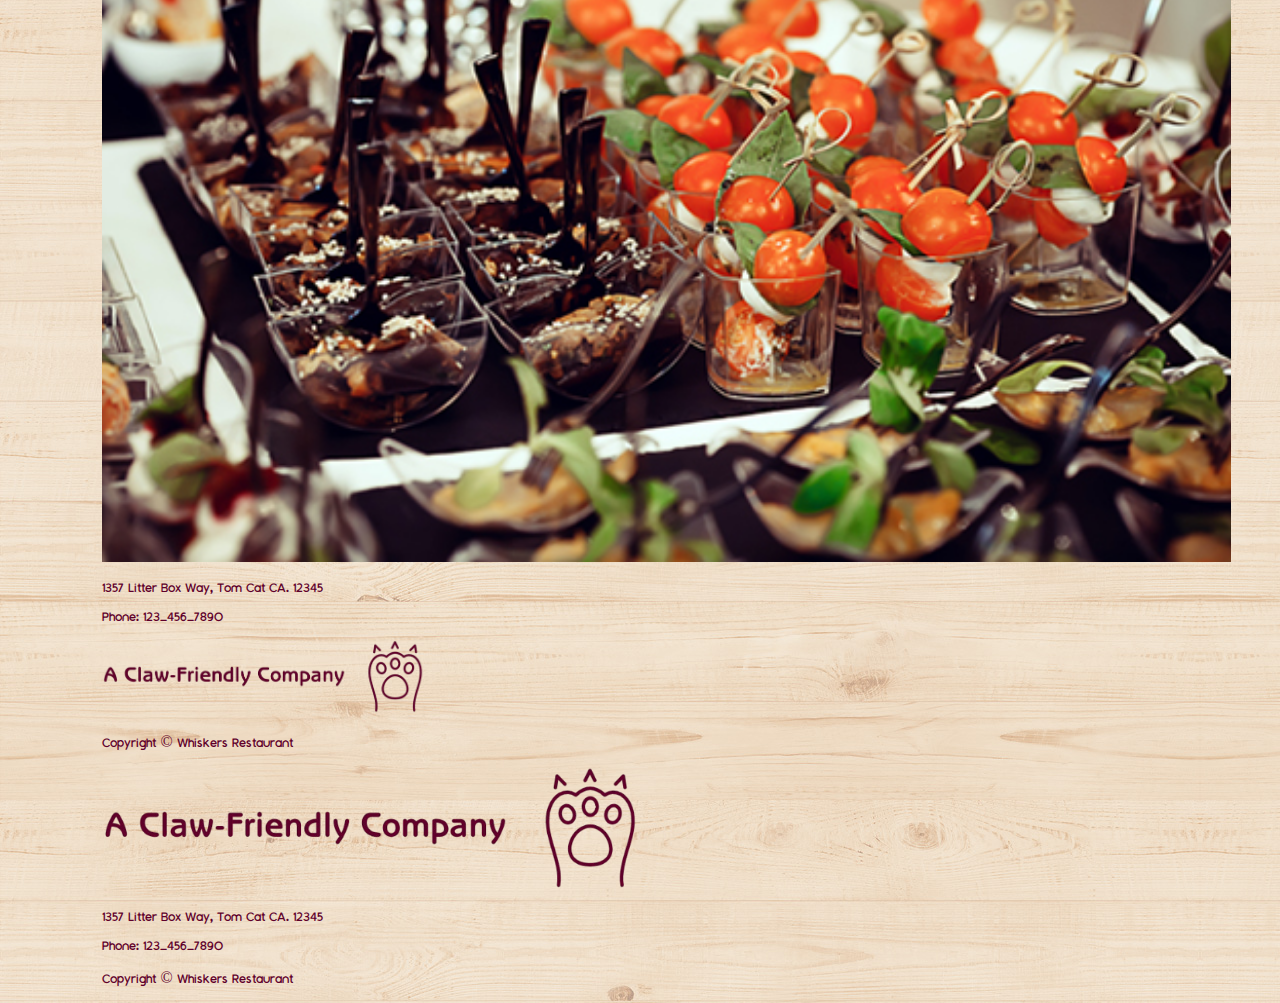
<file: Catering.html>
<!doctype html>
<html lang="en">
  <head>
    <!-- Required meta tags -->
    <meta charset="utf-8">
    <meta name="viewport" content="width=device-width, initial-scale=1, shrink-to-fit=no">

    <!-- Bootstrap CSS -->
    <link rel="stylesheet" href="https://cdn.jsdelivr.net/npm/bootstrap@4.5.3/dist/css/bootstrap.min.css" integrity="sha384-TX8t27EcRE3e/ihU7zmQxVncDAy5uIKz4rEkgIXeMed4M0jlfIDPvg6uqKI2xXr2" crossorigin="anonymous">
    <link rel="stylesheet" href="./css/style.css">
    <link href="https://fonts.googleapis.com/css2?family=Fugaz+One&display=swap" rel="stylesheet">
    <title>Whiskers - Catering</title>
  </head>
  <body class="webpageFormat">
    <br>
    <div class="container-fluid d-none d-lg-block">
      <div class="row ">
        <div class="col-3 ">
          <a href="./index.html"><img src="./image/whiskers-logo.png" style="margin-top:20px;" width="100%" alt="" loading="lazy"></a>
        </div>
        <div class="col-9 d-none d-lg-block mt-4">
          <ul class="nav justify-content-end fugaz">
            <li class="nav-item">
              <a class="nav-link active" href="./about.html">About</a>
            </li>
            <li class="nav-item">
              <a class="nav-link" href="./menu.html">Menu</a>
            </li>
            <li class="nav-item">
              <a class="nav-link" href="#">Catering</a>
            </li>
            <li class="nav-item">
              <a class="nav-link" href="./Photos.html">Photos</a>
            </li>
          </ul>
        </div>
      </div>
    </div>
<div class="container-fluid d-lg-none">
  <div class="row">
    <div class="col-3">
      <a href="./index.html"><img src="./image/whiskers-logo.png" width="300%" alt="" loading="lazy"></a>
    </div>
    <div class="col-12">
      <ul class="nav flex-column fugaz">
        <li class="nav-item">
          <a class="nav-link active" href="./about.html">About</a>
        </li>
        <li class="nav-item">
          <a class="nav-link" href="./menu.html">Menu</a>
        </li>
        <li class="nav-item">
          <a class="nav-link" href="#">Catering</a>
        </li>
        <li class="nav-item">
          <a class="nav-link" href="./Photos.html">Photos</a>
        </li>
      </ul>
    </div>
  </div>
</div>



<br>
<br>
<div class="container-fluid cat-top">
    <div class="row text-center">
        <div class="col-12  title mb-5 pt-1">
            <h1>Catering</h1>
        </div>
        <div class="col-12 hero d-flex justify-content-center">
           
        </div>
    </div>
</div>
<br>
<div class="container-fluid  mb-5">
    <div class="row">
        <!--Big-->
        <div class="col-5  d-none d-lg-block ">
            <img src="./image/cateringMaine.jpg" alt="" width="100%" height="100%">
        </div>
        <!--Small-->
        <div class="col-12    d-lg-none mb-3">
            <img src="./image/cateringMaine.jpg" alt="" width="100%" height="100%">
        </div>
        <div class="col-12 col-lg-7 cat-text">
            <h2 class="fugaz">Our Catering Services</h2>
            
            <p>Morbi tempus iaculis urna id. Aenean pharetra magna ac placerat. Mi proin sed libero enim sed faucibus turpis in. Et ultrices neque ornare aenean euismod. Quisque sagittis purus sit amet. Ultricies tristique nulla aliquet enim tortor at auctor urna. Purus faucibus ornare suspendisse sed. Tempor nec feugiat nisl pretium fusce id velit ut tortor. Sed cras ornare arcu dui vivamus arcu felis. Consectetur lorem donec massa sapien faucibus et molestie ac. Cum sociis natoque penatibus et magnis dis parturient. Ut faucibus pulvinar elementum integer enim. Vel risus commodo viverra maecenas accumsan. Nec dui nunc mattis enim ut. </p>
            <p>Posuere lorem ipsum dolor sit amet. Sed odio morbi quis commodo odio aenean. Tortor posuere ac ut consequat semper viverra nam libero. Tellus elementum sagittis vitae et leo duis ut. Egestas quis ipsum suspendisse ultrices gravida. Tempor commodo ullamcorper a lacus vestibulum sed arcu non odio. Auctor augue mauris augue neque gravida in fermentum et sollicitudin. Augue neque gravida in fermentum et sollicitudin ac orci phasellus. Tristique senectus et netus et. Dolor sit amet consectetur adipiscing elit ut aliquam. Erat nam at lectus urna duis convallis convallis tellus. Egestas purus viverra accumsan in nisl nisi scelerisque eu ultrices.</p>
        </div>
    </div>
</div>


<div class="container-fluid  ">
    <div class="row">
        <div class="col-12 col-lg-4 my-3 d-flex justify-content-center  ">
           <img src="./image/catering1.jpg" alt=""  width="105%" height="90%">
        </div>
        <div class="col-12 col-lg-4 my-3 cat-gal-align d-flex justify-content-center ">
           <img src="./image/catering2.jpg" alt="" width="105%" height="90%">
        </div>
        <div class="col-12 col-lg-4 my-3 d-flex justify-content-center ">
           <img src="./image/catering3.jpg" alt=""  width="105%" height="90%">
        </div>
    </div>
</div>
<div class="container-fluid my-5 d-none d-lg-block">
  <div class="row">
    <div class="col-6 Footer-text text-left mt-1">
      <p>1357 Litter Box Way, Tom Cat CA. 12345</p>
      <p>Phone: 123-456-7890</p>
    </div>
    <div class="col-6 text-right Footer-text">
     <img src="./image/claw-friendly.png" alt="" width="30%">
      <p>Copyright © Whiskers Restaurant</p>
    </div>
  </div>
</div>


<div class="container-fluid d-lg-none my-5">
  <div class="row">
    <div class="col-12 text-center">
      <img src="./image/claw-friendly.png" alt="" width="50%">
    </div>
    <div class="col-12 Footer-text text-center">
      <p>1357 Litter Box Way, Tom Cat CA. 12345</p>
      <p>Phone: 123-456-7890</p>
    </div>
    <div class="col-12 Footer-text text-center">
      <p>Copyright © Whiskers Restaurant</p>
    </div>
  </div>
</div>





    

    <!-- Optional JavaScript; choose one of the two! -->

    <!-- Option 1: jQuery and Bootstrap Bundle (includes Popper) -->
    <script src="https://code.jquery.com/jquery-3.5.1.slim.min.js" integrity="sha384-DfXdz2htPH0lsSSs5nCTpuj/zy4C+OGpamoFVy38MVBnE+IbbVYUew+OrCXaRkfj" crossorigin="anonymous"></script>
    <script src="https://cdn.jsdelivr.net/npm/bootstrap@4.5.3/dist/js/bootstrap.bundle.min.js" integrity="sha384-ho+j7jyWK8fNQe+A12Hb8AhRq26LrZ/JpcUGGOn+Y7RsweNrtN/tE3MoK7ZeZDyx" crossorigin="anonymous"></script>

    <!-- Option 2: jQuery, Popper.js, and Bootstrap JS
    <script src="https://code.jquery.com/jquery-3.5.1.slim.min.js" integrity="sha384-DfXdz2htPH0lsSSs5nCTpuj/zy4C+OGpamoFVy38MVBnE+IbbVYUew+OrCXaRkfj" crossorigin="anonymous"></script>
    <script src="https://cdn.jsdelivr.net/npm/popper.js@1.16.1/dist/umd/popper.min.js" integrity="sha384-9/reFTGAW83EW2RDu2S0VKaIzap3H66lZH81PoYlFhbGU+6BZp6G7niu735Sk7lN" crossorigin="anonymous"></script>
    <script src="https://cdn.jsdelivr.net/npm/bootstrap@4.5.3/dist/js/bootstrap.min.js" integrity="sha384-w1Q4orYjBQndcko6MimVbzY0tgp4pWB4lZ7lr30WKz0vr/aWKhXdBNmNb5D92v7s" crossorigin="anonymous"></script>
    -->
  </body>
</html>
</file>
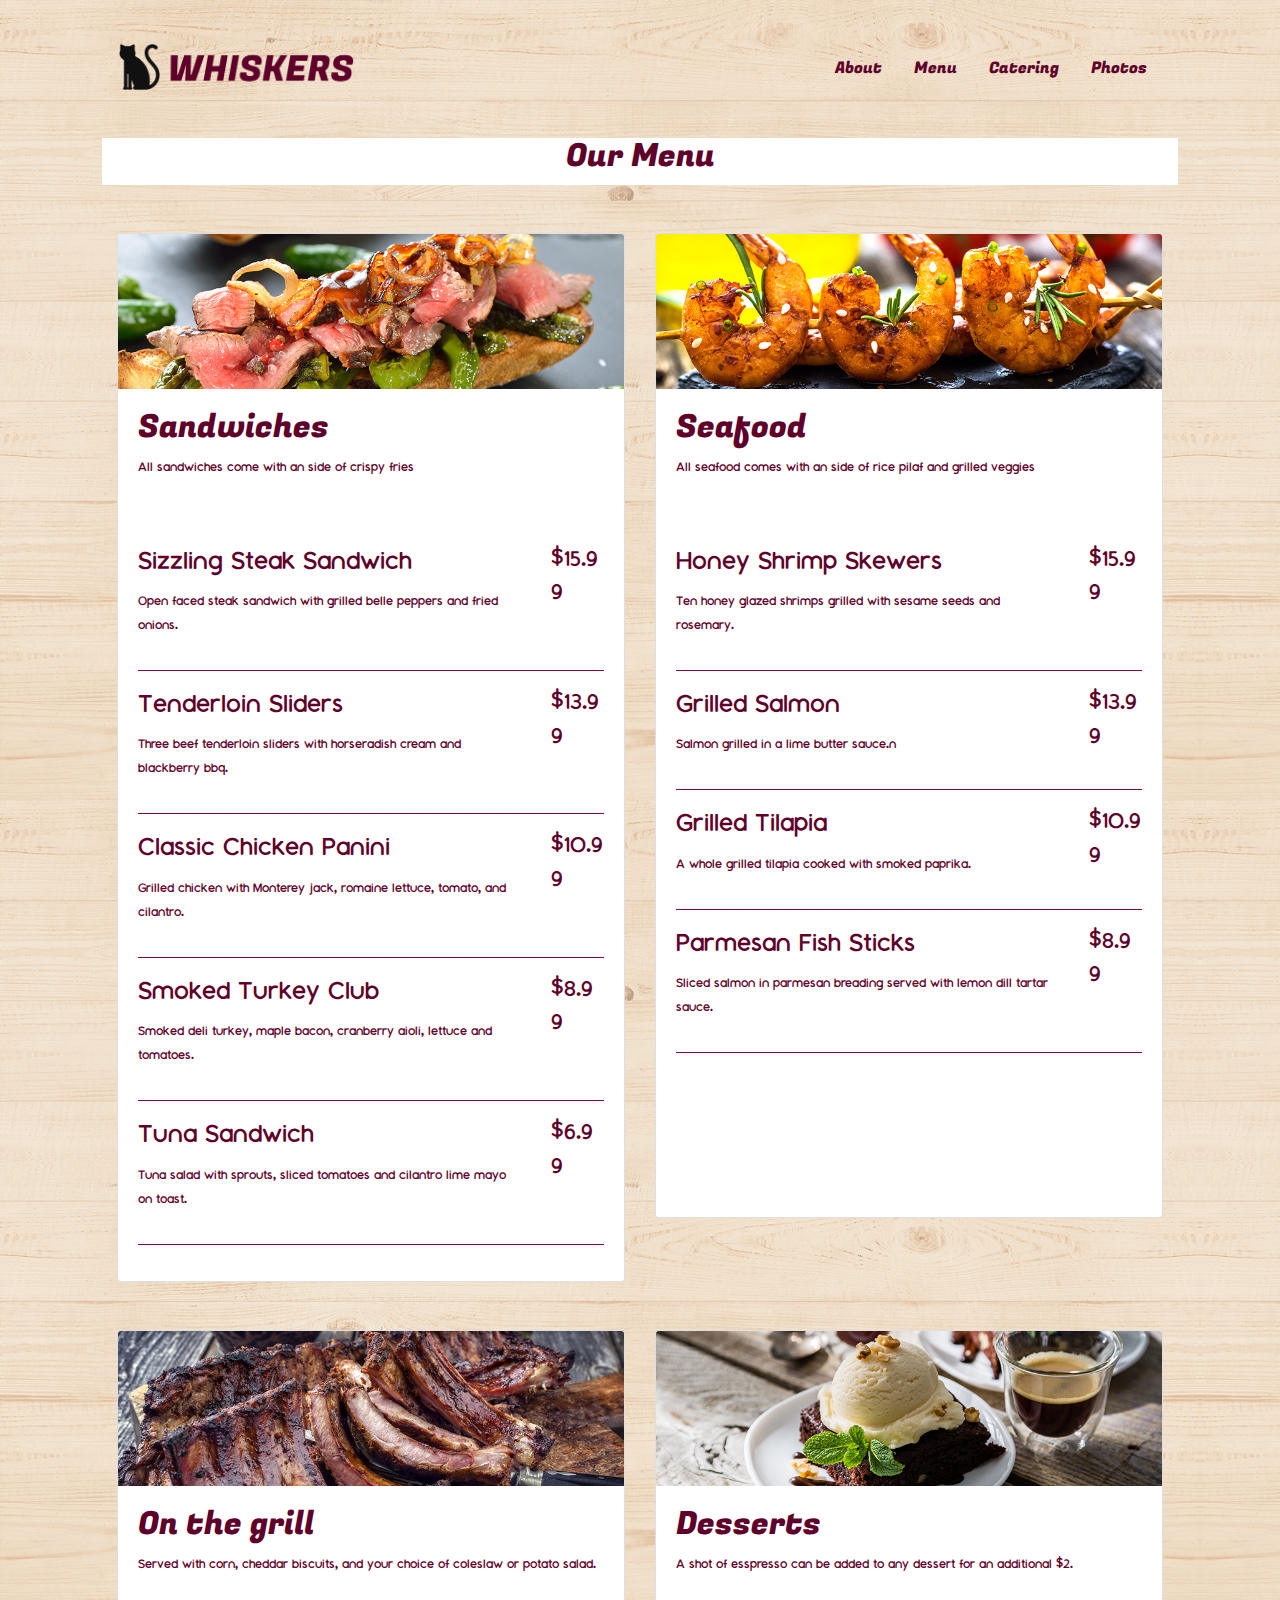
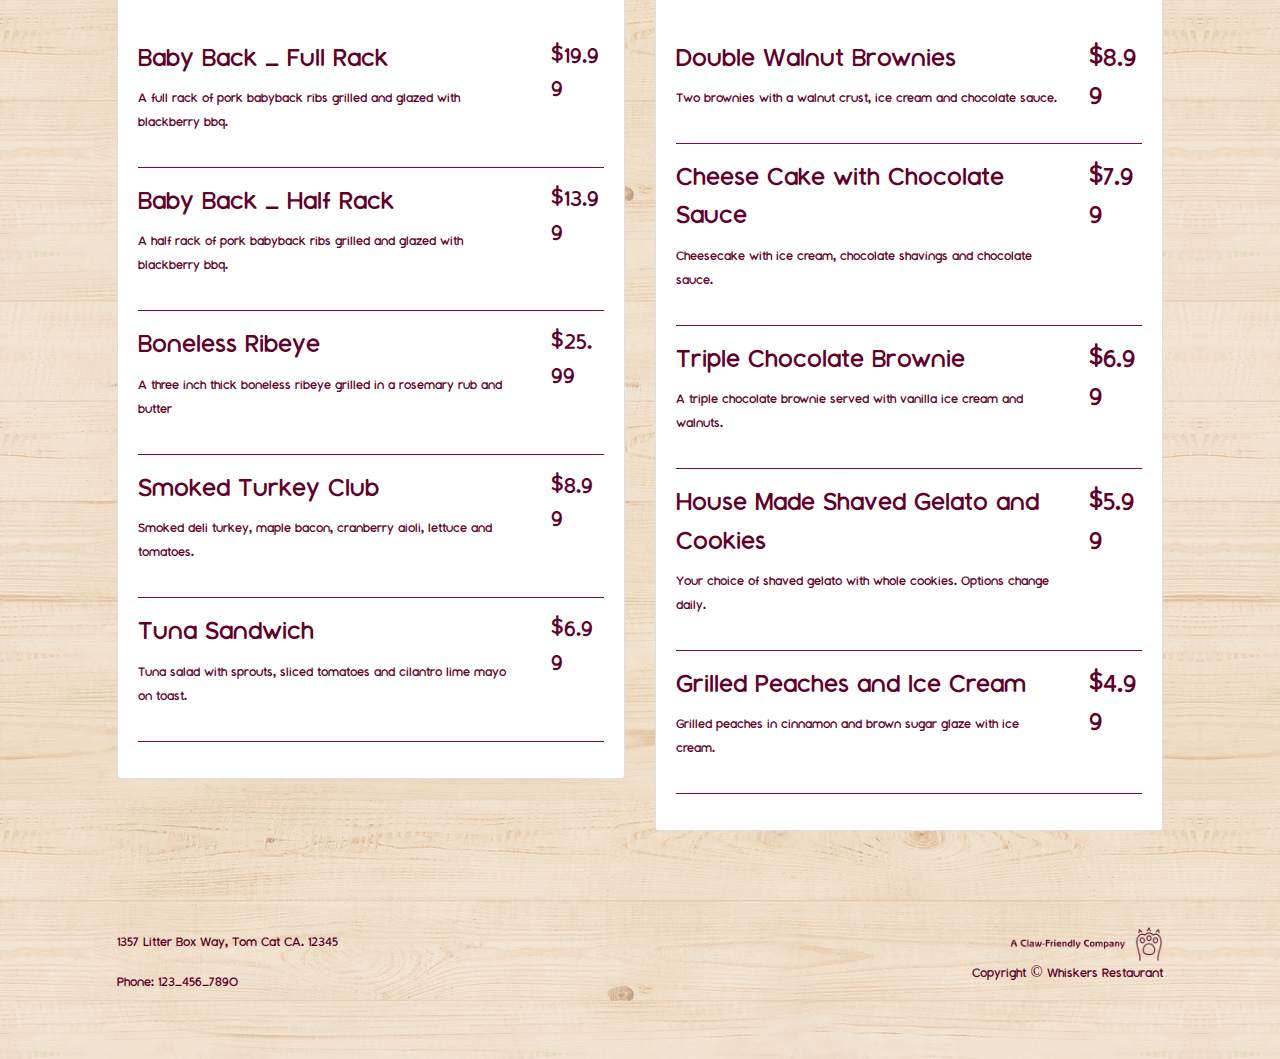
<file: menu.html>
<!doctype html>
<html lang="en">

<head>
  <!-- Required meta tags -->
  <meta charset="utf-8">
  <meta name="viewport" content="width=device-width, initial-scale=1, shrink-to-fit=no">

  <!-- Bootstrap CSS -->
  <link rel="stylesheet" href="https://maxcdn.bootstrapcdn.com/bootstrap/4.0.0/css/bootstrap.min.css"
    integrity="sha384-Gn5384xqQ1aoWXA+058RXPxPg6fy4IWvTNh0E263XmFcJlSAwiGgFAW/dAiS6JXm" crossorigin="anonymous">
  <link rel="stylesheet" href="css/style.css">
  <link href="https://fonts.googleapis.com/css2?family=Fugaz+One&display=swap" rel="stylesheet">

  <title>Menu</title>
</head>

<body class="webpageFormat">
  <br>
  <div class="container-fluid d-none d-lg-block">
    <div class="row ">
      <div class="col-3 ">
        <a href="./index.html"><img src="./image/whiskers-logo.png" style="margin-top: 20px;" width="100%" alt="" loading="lazy"></a>
      </div>
      <div class="col-9 d-none d-lg-block mt-4">
        <ul class="nav justify-content-end fugaz">
          <li class="nav-item">
            <a class="nav-link active" href="./about.html">About</a>
          </li>
          <li class="nav-item">
            <a class="nav-link" href="#">Menu</a>
          </li>
          <li class="nav-item">
            <a class="nav-link" href="./Catering.html">Catering</a>
          </li>
          <li class="nav-item">
            <a class="nav-link" href="./Photos.html">Photos</a>
          </li>
        </ul>
      </div>
    </div>
  </div>
  
  <div class="container-fluid d-lg-none">
    <div class="row">
      <div class="col-3">
        <a href="./index.html"><img src="./image/whiskers-logo.png" width="300%" alt="" loading="lazy"></a>
      </div>
      <div class="col-12">
        <ul class="nav flex-column fugaz">
          <li class="nav-item">
            <a class="nav-link active" href="./about.html">About</a>
          </li>
          <li class="nav-item">
            <a class="nav-link" href="#">Menu</a>
          </li>
          <li class="nav-item">
            <a class="nav-link" href="./Catering.html">Catering</a>
          </li>
          <li class="nav-item">
            <a class="nav-link" href="./Photos.html">Photos</a>
          </li>
        </ul>
      </div>
    </div>
  </div>
  
<br>
<br>
  <div class="container-fluid d-flex justify-content-center ourMenuBG mb-5">
    <div class="row ">
      <div class="col">
        <h1 class="d-flex justify-content-center fugazeRegFont">Our Menu</h1>
      </div>
    </div>
  </div>

  <div class="container-fluid">
    <div class="row">
      <div class="col-12 col-lg-6">
        <div class="card" style="min-width: fit-content;">
          <img src="./image/menubeef.jpg" class="card-img-top" alt="...">
          <div class="card-body">
            <div class="row">
              <div class="col-12">
                <h2 class="fugazeRegFont">Sandwiches</h2>
                <p class="montaukRegFont">All sandwiches come with an side of crispy fries</p>
              </div>
              <div class="col-10 mt-5">
                <h2 class="montaukRegFont">Sizzling Steak Sandwich</h2>
                <p class="montaukRegFont">Open faced steak sandwich with grilled belle peppers and fried onions.</p>
              </div>
              <div class="col-12 col-lg-2 mt-5">
                <h3 class="montaukRegFont">$15.99</h2>
              </div>
              <div class="col-12">
                <!--Line break point [hr]-->
                <hr>
              </div>
              <div class="col-10">
                <h2 class="montaukRegFont">Tenderloin Sliders</h2>
                <p class="montaukRegFont">Three beef tenderloin sliders with horseradish cream and blackberry bbq.</p>
              </div>
              <div class="col-12 col-lg-2">
                <h3 class="montaukRegFont">$13.99</h2>
              </div>
              <div class="col-12">
                <!--Line break point [hr]-->
                <hr>
              </div>
              <div class="col-10">
                <h2 class="montaukRegFont">Classic Chicken Panini</h2>
                <p class="montaukRegFont">Grilled chicken with Monterey jack, romaine lettuce, tomato, and cilantro.</p>
              </div>
              <div class="col-12 col-lg-2">
                <h3 class="montaukRegFont">$10.99</h2>
              </div>
              <div class="col-12">
                <!--Line break point [hr]-->
                <hr>
              </div>
              <div class="col-10">
                <h2 class="montaukRegFont">Smoked Turkey Club</h2>
                <p class="montaukRegFont">Smoked deli turkey, maple bacon, cranberry aioli, lettuce and tomatoes.</p>
              </div>
              <div class="col-12 col-lg-2">
                <h3 class="montaukRegFont">$8.99</h2>
              </div>
              <div class="col-12">
                <!--Line break point [hr]-->
                <hr>
              </div>
              <div class="col-10">
                <h2 class="montaukRegFont">Tuna Sandwich</h2>
                <p class="montaukRegFont">Tuna salad with sprouts, sliced tomatoes and cilantro lime mayo on toast.</p>
              </div>
              <div class="col-12 col-lg-2">
                <h3 class="montaukRegFont">$6.99</h2>
              </div>
              <div class="col-12">
                <!--Line break point [hr]-->
                <hr>
              </div>
            </div>
            
          </div>
        </div>
      </div>
      <div class="col-12 col-lg-6">
        <div class="card" style="min-width: fit-content;">
          <img src="./image/menuseafood.jpg" class="card-img-top" alt="...">
          <div class="card-body">
            <div class="row">
              <div class="col-12">
                <h2 class="fugazeRegFont">Seafood</h2>
                <p class="montaukRegFont">All seafood comes with an side of rice pilaf and grilled veggies</p>
              </div>
              <div class="col-10 mt-5">
                <h2 class="montaukRegFont">Honey Shrimp Skewers</h2>
                <p class="montaukRegFont">Ten honey glazed shrimps grilled with sesame seeds and rosemary.</p>
              </div>
              <div class="col-12 col-lg-2 mt-5">
                <h3 class="montaukRegFont">$15.99</h2>
              </div>
              <div class="col-12">
                <!--Line break point [hr]-->
                <hr>
              </div>
              <div class="col-10">
                <h2 class="montaukRegFont">Grilled Salmon</h2>
                <p class="montaukRegFont">Salmon grilled in a lime butter sauce.n</p>
              </div>
              <div class="col-12 col-lg-2">
                <h3 class="montaukRegFont">$13.99</h2>
              </div>
              <div class="col-12">
                <!--Line break point [hr]-->
                <hr>
              </div>
              <div class="col-10">
                <h2 class="montaukRegFont">Grilled Tilapia</h2>
                <p class="montaukRegFont">A whole grilled tilapia cooked with smoked paprika.</p>
              </div>
              <div class="col-12 col-lg-2">
                <h3 class="montaukRegFont">$10.99</h2>
              </div>
              <div class="col-12">
                <!--Line break point [hr]-->
                <hr>
              </div>
              <div class="col-10">
                <h2 class="montaukRegFont">Parmesan Fish Sticks</h2>
                <p class="montaukRegFont">Sliced salmon in parmesan breading served with lemon dill tartar sauce.</p>
              </div>
              <div class="col-12 col-lg-2">
                <h3 class="montaukRegFont">$8.99</h2>
              </div>
              <div class="col-12">
                <!--Line break point [hr]-->
                <hr>
              </div>
              <div class="col-10">
                <h2 class="transparentFont">Version of food</h2>
                <p class="transparentFont">description</p>
                <p class="transparentFont">description</p>
              </div>
              <div class="col-12 col-lg-2">
                <h2 class="transparentFont">$15.00</h2>
              </div>
              <div class="col-12">
                <!--Line break point [hr]-->
                
              </div>
            </div>
            
          </div>
        </div>
      </div>
      
    </div>
  </div>
  </br>
  </br>
  <div class="container-fluid">
    <div class="row">
      <div class="col-12 col-lg-6">
        <div class="card" style="min-width: fit-content;">
          <img src="./image/menumeat.jpg" class="card-img-top" alt="...">
          <div class="card-body">
            <div class="row">
              <div class="col-12">
                <h2 class="fugazeRegFont">On the grill</h2>
                <p class="montaukRegFont">Served with corn, cheddar biscuits, and your choice of coleslaw or potato salad.</p>
              </div>
              <div class="col-10 mt-5">
                <h2 class="montaukRegFont">Baby Back - Full Rack</h2>
                <p class="montaukRegFont">A full rack of pork babyback ribs grilled and glazed with blackberry bbq.</p>
              </div>
              <div class="col-12 col-lg-2 mt-5">
                <h3 class="montaukRegFont">$19.99</h2>
              </div>
              <div class="col-12">
                <!--Line break point [hr]-->
                <hr>
              </div>
              <div class="col-10">
                <h2 class="montaukRegFont">Baby Back - Half Rack</h2>
                <p class="montaukRegFont">A half rack of pork babyback ribs grilled and glazed with blackberry bbq.</p>
              </div>
              <div class="col-12 col-lg-2">
                <h3 class="montaukRegFont">$13.99</h2>
              </div>
              <div class="col-12">
                <!--Line break point [hr]-->
                <hr>
              </div>
              <div class="col-10">
                <h2 class="montaukRegFont">Boneless Ribeye</h2>
                <p class="montaukRegFont">A three inch thick boneless ribeye grilled in a rosemary rub and butter</p>
              </div>
              <div class="col-12 col-lg-2">
                <h3 class="montaukRegFont">$25.99</h2>
              </div>
              <div class="col-12">
                <!--Line break point [hr]-->
                <hr>
              </div>
              <div class="col-10">
                <h2 class="montaukRegFont">Smoked Turkey Club</h2>
                <p class="montaukRegFont">Smoked deli turkey, maple bacon, cranberry aioli, lettuce and tomatoes.</p>
              </div>
              <div class="col-12 col-lg-2">
                <h3 class="montaukRegFont">$8.99</h2>
              </div>
              <div class="col-12">
                <!--Line break point [hr]-->
                <hr>
              </div>
              <div class="col-10">
                <h2 class="montaukRegFont">Tuna Sandwich</h2>
                <p class="montaukRegFont">Tuna salad with sprouts, sliced tomatoes and cilantro lime mayo on toast.</p>
              </div>
              <div class="col-12 col-lg-2">
                <h3 class="montaukRegFont">$6.99</h2>
              </div>
              <div class="col-12">
                <!--Line break point [hr]-->
                <hr>
              </div>
            </div>
            
          </div>
        </div>
      </div>
      <div class="col-12 col-lg-6">
        <div class="card" style="min-width: fit-content;">
          <img src="./image/menudesserts.jpg" class="card-img-top" alt="...">
          <div class="card-body">
            <div class="row">
              <div class="col-12">
                <h2 class="fugazeRegFont">Desserts</h2>
                <p class="montaukRegFont">A shot of esspresso can be added to any dessert for an additional $2.</p>
              </div>
              <div class="col-10 mt-5">
                <h2 class="montaukRegFont">Double Walnut Brownies</h2>
                <p class="montaukRegFont">Two brownies with a walnut crust, ice cream and chocolate sauce.</p>
              </div>
              <div class="col-12 col-lg-2 mt-5">
                <h2 class="montaukRegFont">$8.99</h2>
              </div>
              <div class="col-12">
                <!--Line break point [hr]-->
                <hr>
              </div>
              <div class="col-10">
                <h2 class="montaukRegFont">Cheese Cake with Chocolate Sauce</h2>
                <p class="montaukRegFont">Cheesecake with ice cream, chocolate shavings and chocolate sauce.</p>
              </div>
              <div class="col-12 col-lg-2">
                <h2 class="montaukRegFont">$7.99</h2>
              </div>
              <div class="col-12">
                <!--Line break point [hr]-->
                <hr>
              </div>
              <div class="col-10">
                <h2 class="montaukRegFont">Triple Chocolate Brownie</h2>
                <p class="montaukRegFont">A triple chocolate brownie served with vanilla ice cream and walnuts.</p>
              </div>
              <div class="col-12 col-lg-2">
                <h2 class="montaukRegFont">$6.99</h2>
              </div>
              <div class="col-12">
                <!--Line break point [hr]-->
                <hr>
              </div>
              <div class="col-10">
                <h2 class="montaukRegFont">House Made Shaved Gelato and Cookies</h2>
                <p class="montaukRegFont">Your choice of shaved gelato with whole cookies. Options change daily.</p>
              </div>
              <div class="col-12 col-lg-2">
                <h2 class="montaukRegFont">$5.99</h2>
              </div>
              <div class="col-12">
                <!--Line break point [hr]-->
                <hr>
              </div>
              <div class="col-10">
                <h2 class="montaukRegFont">Grilled Peaches and Ice Cream</h2>
                <p class="montaukRegFont">Grilled peaches in cinnamon and brown sugar glaze with ice cream.</p>
              </div>
              <div class="col-12 col-lg-2">
                <h2 class="montaukRegFont">$4.99</h2>
              </div>
              <div class="col-12">
                <!--Line break point [hr]-->
                <hr>
              </div>
            </div>
            
          </div>
        </div>
      </div>
      
    </div>
  </div>
  </br>
  </br>
  
  <div class="container-fluid my-5 d-none d-lg-block">
    <div class="row">
      <div class="col-6 Footer-text text-left mt-1">
        <p>1357 Litter Box Way, Tom Cat CA. 12345</p>
        <p>Phone: 123-456-7890</p>
      </div>
      <div class="col-6 text-right Footer-text">
       <img src="./image/claw-friendly.png" alt="" width="30%">
        <p>Copyright © Whiskers Restaurant</p>
      </div>
    </div>
  </div>


  <div class="container-fluid d-lg-none my-5">
    <div class="row">
      <div class="col-12 text-center">
        <img src="./image/claw-friendly.png" alt="" width="50%">
      </div>
      <div class="col-12 Footer-text text-center">
        <p>1357 Litter Box Way, Tom Cat CA. 12345</p>
        <p>Phone: 123-456-7890</p>
      </div>
      <div class="col-12 Footer-text text-center">
        <p>Copyright © Whiskers Restaurant</p>
      </div>
    </div>
  </div>




  <!-- Optional JavaScript -->
  <!-- jQuery first, then Popper.js, then Bootstrap JS -->
  <script src="https://code.jquery.com/jquery-3.2.1.slim.min.js"
    integrity="sha384-KJ3o2DKtIkvYIK3UENzmM7KCkRr/rE9/Qpg6aAZGJwFDMVNA/GpGFF93hXpG5KkN"
    crossorigin="anonymous"></script>
  <script src="https://cdnjs.cloudflare.com/ajax/libs/popper.js/1.12.9/umd/popper.min.js"
    integrity="sha384-ApNbgh9B+Y1QKtv3Rn7W3mgPxhU9K/ScQsAP7hUibX39j7fakFPskvXusvfa0b4Q"
    crossorigin="anonymous"></script>
  <script src="https://maxcdn.bootstrapcdn.com/bootstrap/4.0.0/js/bootstrap.min.js"
    integrity="sha384-JZR6Spejh4U02d8jOt6vLEHfe/JQGiRRSQQxSfFWpi1MquVdAyjUar5+76PVCmYl"
    crossorigin="anonymous"></script>
</body>

</html>
</file>
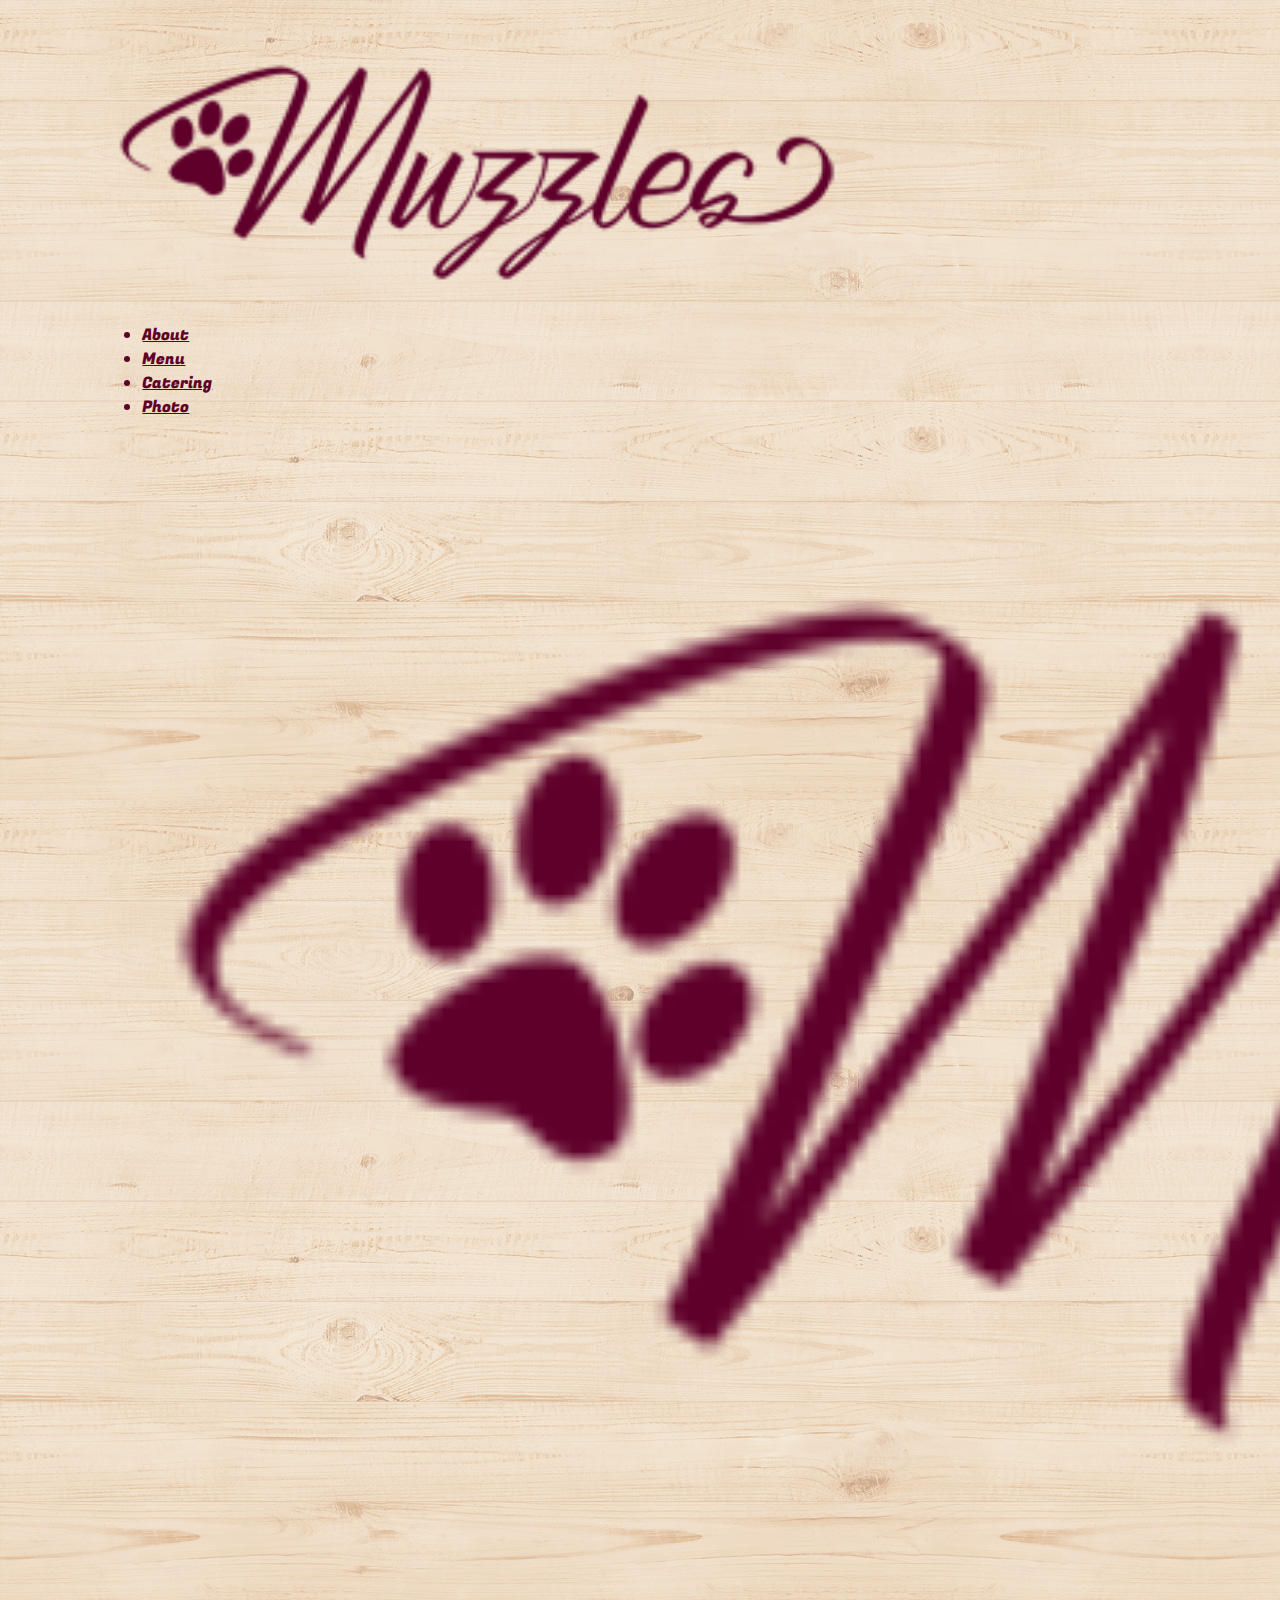
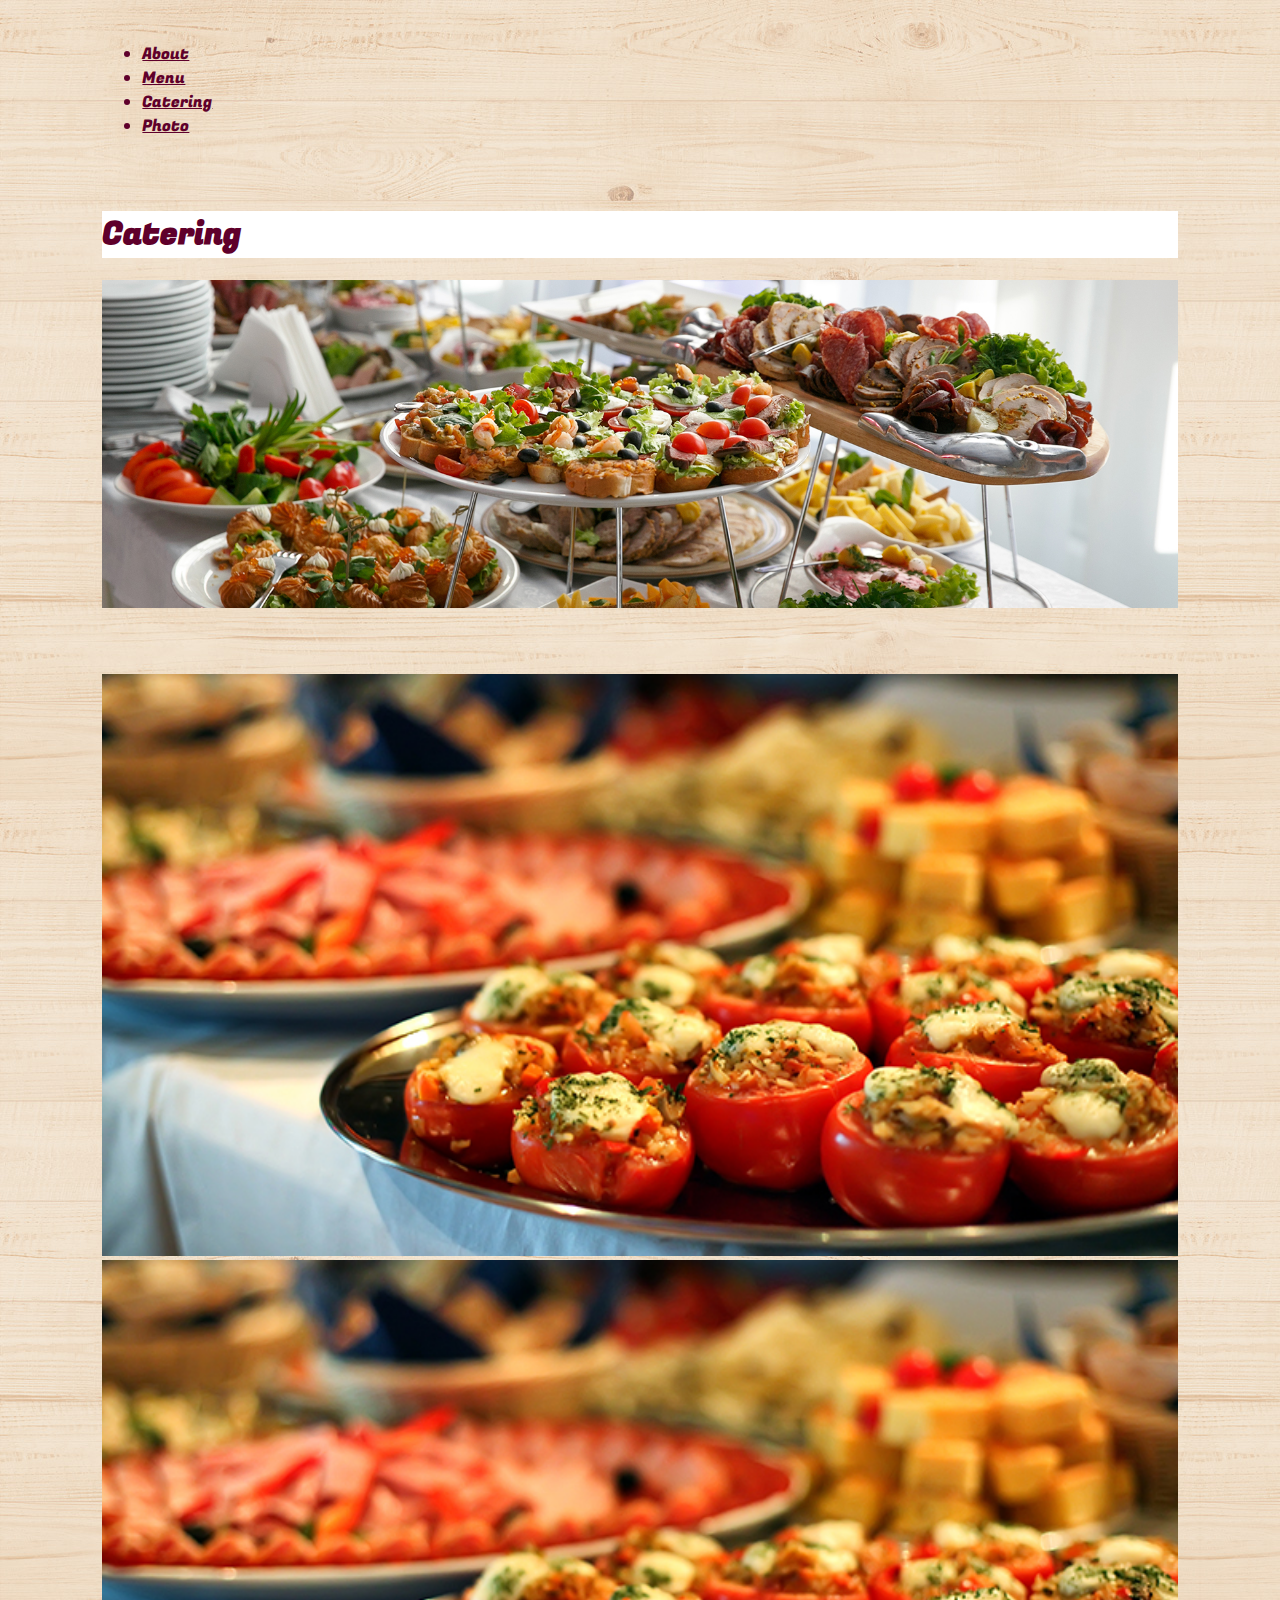
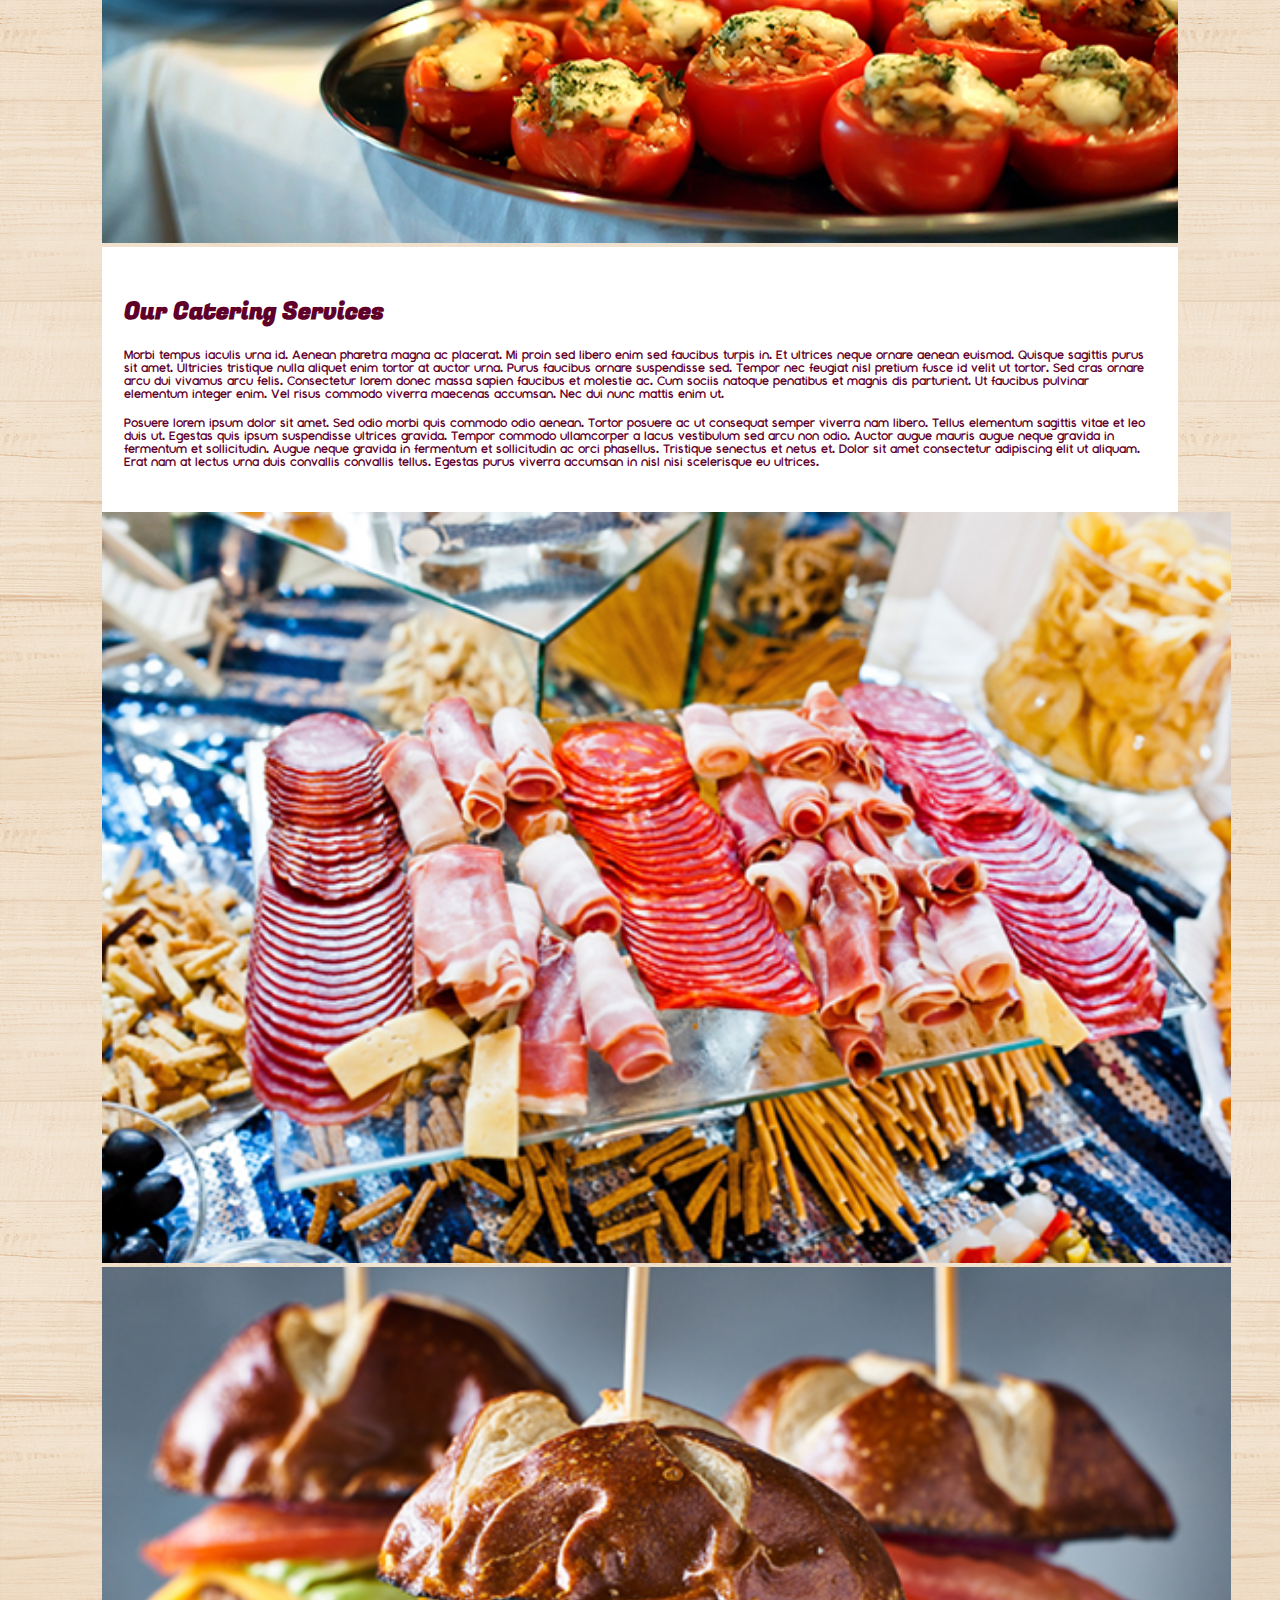
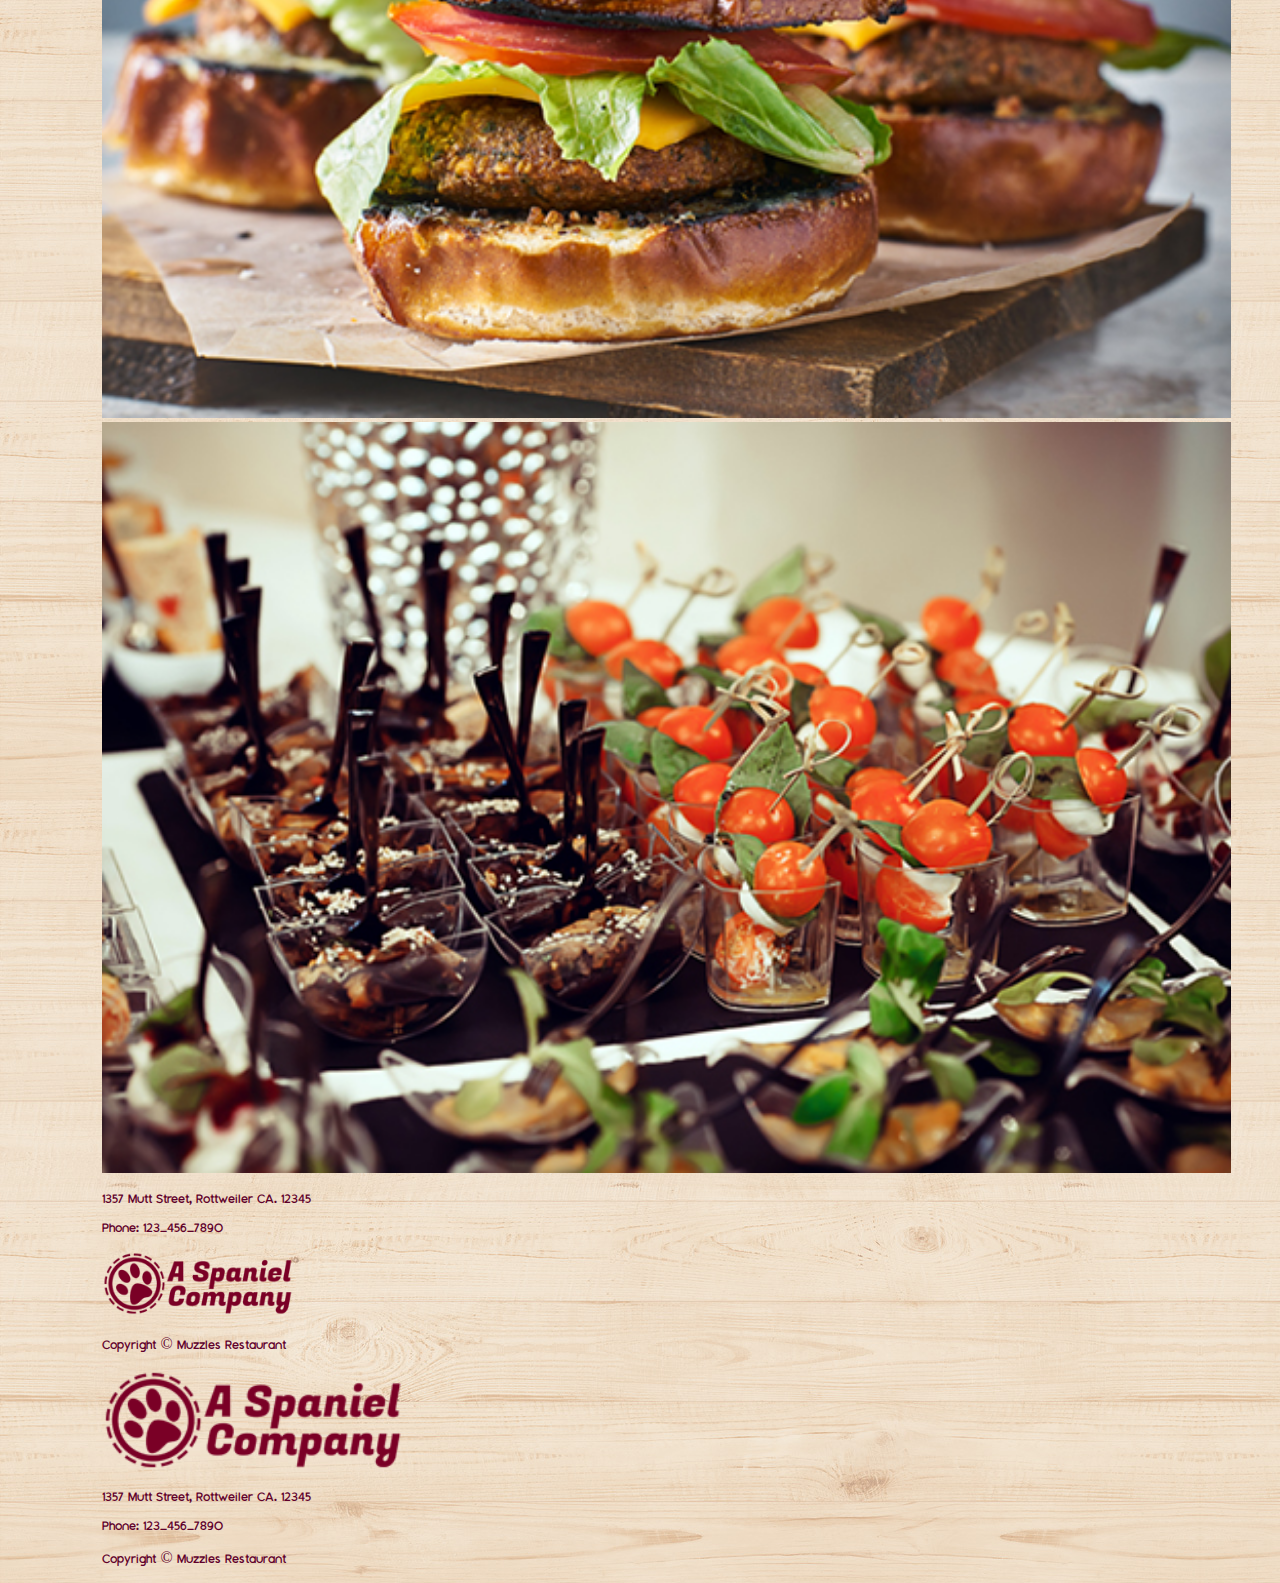
<file: Puppy-Restaurant-main/Catering.html>
<!doctype html>
<html lang="en">
  <head>
    <!-- Required meta tags -->
    <meta charset="utf-8">
    <meta name="viewport" content="width=device-width, initial-scale=1, shrink-to-fit=no">

    <!-- Bootstrap CSS -->
    <link rel="stylesheet" href="https://cdn.jsdelivr.net/npm/bootstrap@4.5.3/dist/css/bootstrap.min.css" integrity="sha384-TX8t27EcRE3e/ihU7zmQxVncDAy5uIKz4rEkgIXeMed4M0jlfIDPvg6uqKI2xXr2" crossorigin="anonymous">
    <link rel="stylesheet" href="./css/style.css">
    <link href="https://fonts.googleapis.com/css2?family=Fugaz+One&display=swap" rel="stylesheet">
    <title>Hello, world!</title>
  </head>
  <body class="webpageFormat">
    <br>
    <div class="container-fluid d-none d-lg-block">
      <div class="row ">
        <div class="col-3 ">
          <a href="./index.html"><img src="./image/MuzzlesLogo.png" width="70%" alt="" loading="lazy"></a>
        </div>
        <div class="col-9 d-none d-lg-block mt-4">
          <ul class="nav justify-content-end fugaz">
            <li class="nav-item">
              <a class="nav-link active" href="./about.html">About</a>
            </li>
            <li class="nav-item">
              <a class="nav-link" href="./menu.html">Menu</a>
            </li>
            <li class="nav-item">
              <a class="nav-link" href="#">Catering</a>
            </li>
            <li class="nav-item">
              <a class="nav-link" href="./Photos.html">Photo</a>
            </li>
          </ul>
        </div>
      </div>
    </div>
<div class="container-fluid d-lg-none">
  <div class="row">
    <div class="col-3">
      <a href="./index.html"><img src="./image/MuzzlesLogo.png" width="300%" alt="" loading="lazy"></a>
    </div>
    <div class="col-12">
      <ul class="nav flex-column fugaz">
        <li class="nav-item">
          <a class="nav-link active" href="./about.html">About</a>
        </li>
        <li class="nav-item">
          <a class="nav-link" href="./menu.html">Menu</a>
        </li>
        <li class="nav-item">
          <a class="nav-link" href="#">Catering</a>
        </li>
        <li class="nav-item">
          <a class="nav-link" href="./Photos.html">Photo</a>
        </li>
      </ul>
    </div>
  </div>
</div>



<br>
<br>
<div class="container-fluid cat-top">
    <div class="row text-center">
        <div class="col-12  title mb-5 pt-1">
            <h1>Catering</h1>
        </div>
        <div class="col-12 hero d-flex justify-content-center">
           
        </div>
    </div>
</div>
<br>
<div class="container-fluid  mb-5">
    <div class="row">
        <!--Big-->
        <div class="col-5  d-none d-lg-block ">
            <img src="./image/cateringMaine.jpg" alt="" width="100%" height="100%">
        </div>
        <!--Small-->
        <div class="col-12    d-lg-none mb-3">
            <img src="./image/cateringMaine.jpg" alt="" width="100%" height="100%">
        </div>
        <div class="col-12 col-lg-7 cat-text">
            <h2 class="fugaz">Our Catering Services</h2>
            
            <p>Morbi tempus iaculis urna id. Aenean pharetra magna ac placerat. Mi proin sed libero enim sed faucibus turpis in. Et ultrices neque ornare aenean euismod. Quisque sagittis purus sit amet. Ultricies tristique nulla aliquet enim tortor at auctor urna. Purus faucibus ornare suspendisse sed. Tempor nec feugiat nisl pretium fusce id velit ut tortor. Sed cras ornare arcu dui vivamus arcu felis. Consectetur lorem donec massa sapien faucibus et molestie ac. Cum sociis natoque penatibus et magnis dis parturient. Ut faucibus pulvinar elementum integer enim. Vel risus commodo viverra maecenas accumsan. Nec dui nunc mattis enim ut. </p>
            <p>Posuere lorem ipsum dolor sit amet. Sed odio morbi quis commodo odio aenean. Tortor posuere ac ut consequat semper viverra nam libero. Tellus elementum sagittis vitae et leo duis ut. Egestas quis ipsum suspendisse ultrices gravida. Tempor commodo ullamcorper a lacus vestibulum sed arcu non odio. Auctor augue mauris augue neque gravida in fermentum et sollicitudin. Augue neque gravida in fermentum et sollicitudin ac orci phasellus. Tristique senectus et netus et. Dolor sit amet consectetur adipiscing elit ut aliquam. Erat nam at lectus urna duis convallis convallis tellus. Egestas purus viverra accumsan in nisl nisi scelerisque eu ultrices.</p>
        </div>
    </div>
</div>


<div class="container-fluid  ">
    <div class="row">
        <div class="col-12 col-lg-4 my-3 d-flex justify-content-center  ">
           <img src="./image/catering1.jpg" alt=""  width="105%" height="90%">
        </div>
        <div class="col-12 col-lg-4 my-3 cat-gal-align d-flex justify-content-center ">
           <img src="./image/catering2.jpg" alt="" width="105%" height="90%">
        </div>
        <div class="col-12 col-lg-4 my-3 d-flex justify-content-center ">
           <img src="./image/catering3.jpg" alt=""  width="105%" height="90%">
        </div>
    </div>
</div>
<div class="container-fluid my-5 d-none d-lg-block">
  <div class="row">
    <div class="col-6 Footer-text text-left mt-1">
      <p>1357 Mutt Street, Rottweiler CA. 12345</p>
      <p>Phone: 123-456-7890</p>
    </div>
    <div class="col-6 text-right Footer-text">
      <img src="./image/CompanyLogo.png" alt="" width="19%">
      <p>Copyright © Muzzles Restaurant</p>
    </div>
  </div>
</div>


<div class="container-fluid d-lg-none my-5">
  <div class="row">
    <div class="col-12 text-center">
      <img src="./image/CompanyLogo.png" alt="" width="30%">
    </div>
    <div class="col-12 Footer-text text-center">
      <p>1357 Mutt Street, Rottweiler CA. 12345</p>
      <p>Phone: 123-456-7890</p>
    </div>
    <div class="col-12 Footer-text text-center">
      <p>Copyright © Muzzles Restaurant</p>
    </div>
  </div>
</div>





    

    <!-- Optional JavaScript; choose one of the two! -->

    <!-- Option 1: jQuery and Bootstrap Bundle (includes Popper) -->
    <script src="https://code.jquery.com/jquery-3.5.1.slim.min.js" integrity="sha384-DfXdz2htPH0lsSSs5nCTpuj/zy4C+OGpamoFVy38MVBnE+IbbVYUew+OrCXaRkfj" crossorigin="anonymous"></script>
    <script src="https://cdn.jsdelivr.net/npm/bootstrap@4.5.3/dist/js/bootstrap.bundle.min.js" integrity="sha384-ho+j7jyWK8fNQe+A12Hb8AhRq26LrZ/JpcUGGOn+Y7RsweNrtN/tE3MoK7ZeZDyx" crossorigin="anonymous"></script>

    <!-- Option 2: jQuery, Popper.js, and Bootstrap JS
    <script src="https://code.jquery.com/jquery-3.5.1.slim.min.js" integrity="sha384-DfXdz2htPH0lsSSs5nCTpuj/zy4C+OGpamoFVy38MVBnE+IbbVYUew+OrCXaRkfj" crossorigin="anonymous"></script>
    <script src="https://cdn.jsdelivr.net/npm/popper.js@1.16.1/dist/umd/popper.min.js" integrity="sha384-9/reFTGAW83EW2RDu2S0VKaIzap3H66lZH81PoYlFhbGU+6BZp6G7niu735Sk7lN" crossorigin="anonymous"></script>
    <script src="https://cdn.jsdelivr.net/npm/bootstrap@4.5.3/dist/js/bootstrap.min.js" integrity="sha384-w1Q4orYjBQndcko6MimVbzY0tgp4pWB4lZ7lr30WKz0vr/aWKhXdBNmNb5D92v7s" crossorigin="anonymous"></script>
    -->
  </body>
</html>
</file>
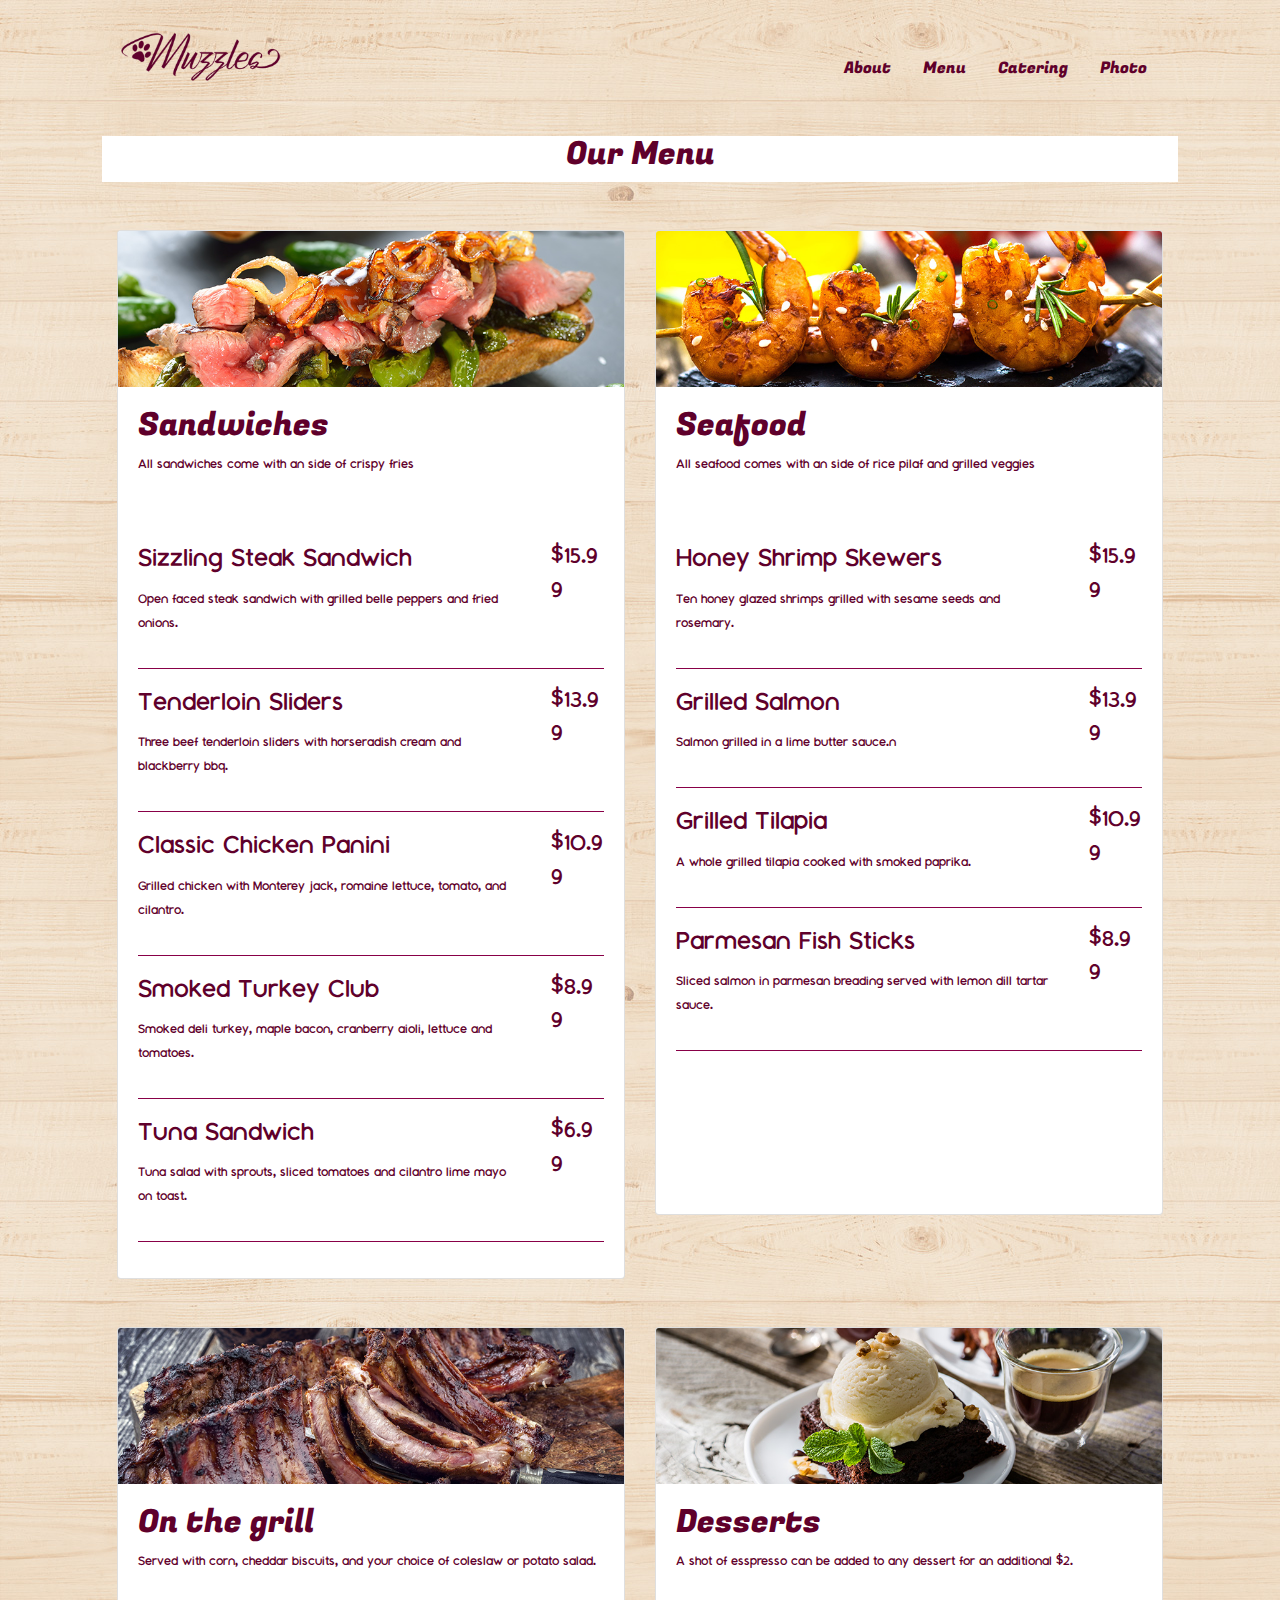
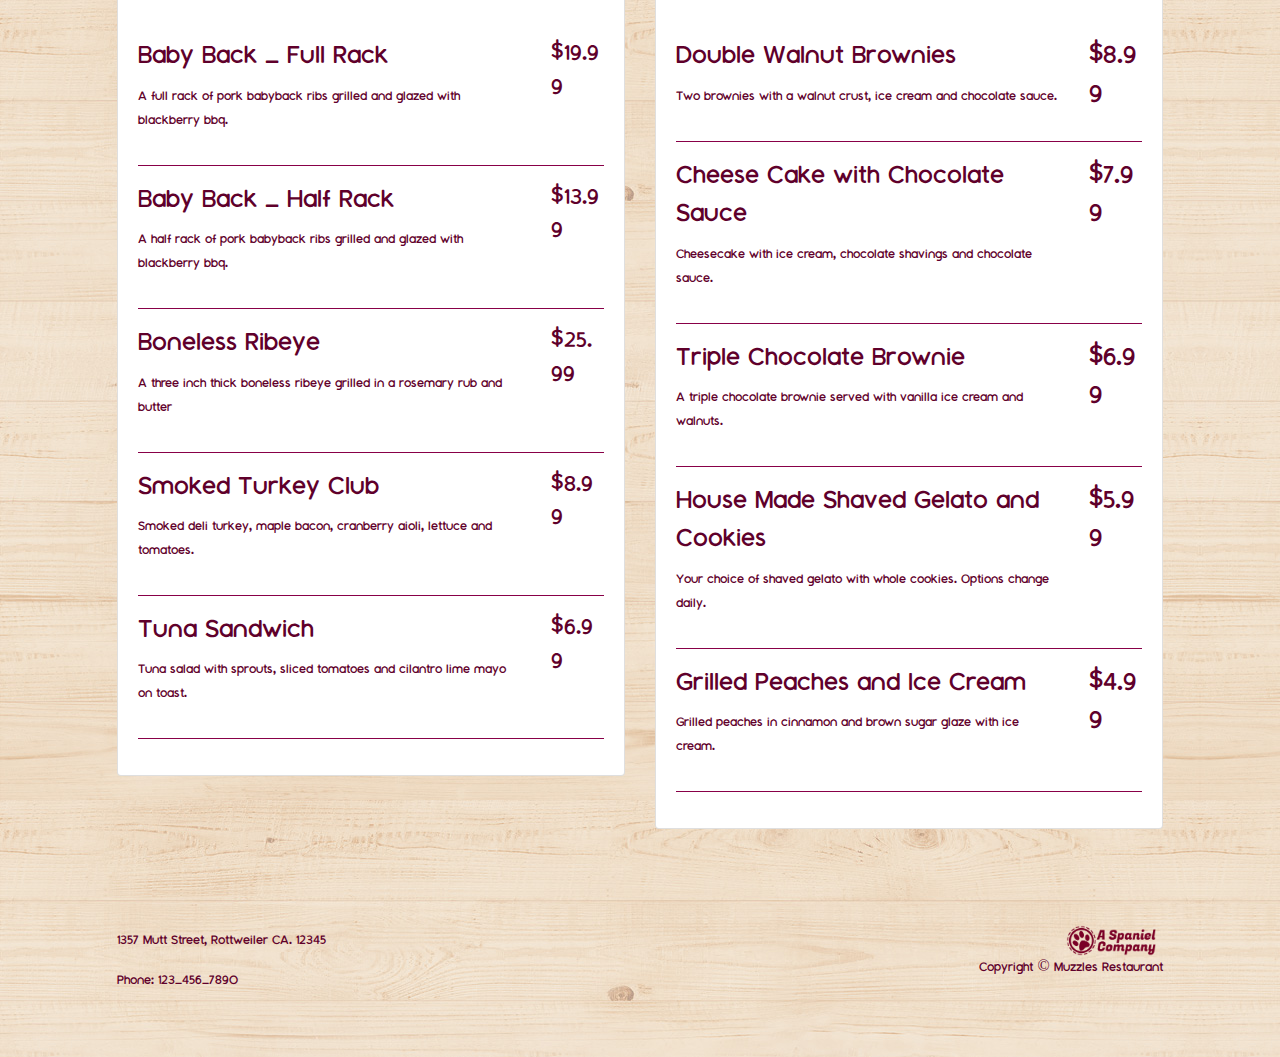
<file: Puppy-Restaurant-main/menu.html>
<!doctype html>
<html lang="en">

<head>
  <!-- Required meta tags -->
  <meta charset="utf-8">
  <meta name="viewport" content="width=device-width, initial-scale=1, shrink-to-fit=no">

  <!-- Bootstrap CSS -->
  <link rel="stylesheet" href="https://maxcdn.bootstrapcdn.com/bootstrap/4.0.0/css/bootstrap.min.css"
    integrity="sha384-Gn5384xqQ1aoWXA+058RXPxPg6fy4IWvTNh0E263XmFcJlSAwiGgFAW/dAiS6JXm" crossorigin="anonymous">
  <link rel="stylesheet" href="css/style.css">
  <link href="https://fonts.googleapis.com/css2?family=Fugaz+One&display=swap" rel="stylesheet">

  <title>Menu</title>
</head>

<body class="webpageFormat">
  <br>
  <div class="container-fluid d-none d-lg-block">
    <div class="row ">
      <div class="col-3 ">
        <a href="./index.html"><img src="./image/MuzzlesLogo.png" width="70%" alt="" loading="lazy"></a>
      </div>
      <div class="col-9 d-none d-lg-block mt-4">
        <ul class="nav justify-content-end fugaz">
          <li class="nav-item">
            <a class="nav-link active" href="./about.html">About</a>
          </li>
          <li class="nav-item">
            <a class="nav-link" href="#">Menu</a>
          </li>
          <li class="nav-item">
            <a class="nav-link" href="./Catering.html">Catering</a>
          </li>
          <li class="nav-item">
            <a class="nav-link" href="./Photos.html">Photo</a>
          </li>
        </ul>
      </div>
    </div>
  </div>
  
  <div class="container-fluid d-lg-none">
    <div class="row">
      <div class="col-3">
        <a href="./index.html"><img src="./image/MuzzlesLogo.png" width="300%" alt="" loading="lazy"></a>
      </div>
      <div class="col-12">
        <ul class="nav flex-column fugaz">
          <li class="nav-item">
            <a class="nav-link active" href="./about.html">About</a>
          </li>
          <li class="nav-item">
            <a class="nav-link" href="#">Menu</a>
          </li>
          <li class="nav-item">
            <a class="nav-link" href="./Catering.html">Catering</a>
          </li>
          <li class="nav-item">
            <a class="nav-link" href="./Photos.html">Photo</a>
          </li>
        </ul>
      </div>
    </div>
  </div>
  
<br>
<br>
  <div class="container-fluid d-flex justify-content-center ourMenuBG mb-5">
    <div class="row ">
      <div class="col">
        <h1 class="d-flex justify-content-center fugazeRegFont">Our Menu</h1>
      </div>
    </div>
  </div>

  <div class="container-fluid">
    <div class="row">
      <div class="col-12 col-lg-6">
        <div class="card" style="min-width: fit-content;">
          <img src="./image/menubeef.jpg" class="card-img-top" alt="...">
          <div class="card-body">
            <div class="row">
              <div class="col-12">
                <h2 class="fugazeRegFont">Sandwiches</h2>
                <p class="montaukRegFont">All sandwiches come with an side of crispy fries</p>
              </div>
              <div class="col-10 mt-5">
                <h2 class="montaukRegFont">Sizzling Steak Sandwich</h2>
                <p class="montaukRegFont">Open faced steak sandwich with grilled belle peppers and fried onions.</p>
              </div>
              <div class="col-12 col-lg-2 mt-5">
                <h3 class="montaukRegFont">$15.99</h2>
              </div>
              <div class="col-12">
                <!--Line break point [hr]-->
                <hr>
              </div>
              <div class="col-10">
                <h2 class="montaukRegFont">Tenderloin Sliders</h2>
                <p class="montaukRegFont">Three beef tenderloin sliders with horseradish cream and blackberry bbq.</p>
              </div>
              <div class="col-12 col-lg-2">
                <h3 class="montaukRegFont">$13.99</h2>
              </div>
              <div class="col-12">
                <!--Line break point [hr]-->
                <hr>
              </div>
              <div class="col-10">
                <h2 class="montaukRegFont">Classic Chicken Panini</h2>
                <p class="montaukRegFont">Grilled chicken with Monterey jack, romaine lettuce, tomato, and cilantro.</p>
              </div>
              <div class="col-12 col-lg-2">
                <h3 class="montaukRegFont">$10.99</h2>
              </div>
              <div class="col-12">
                <!--Line break point [hr]-->
                <hr>
              </div>
              <div class="col-10">
                <h2 class="montaukRegFont">Smoked Turkey Club</h2>
                <p class="montaukRegFont">Smoked deli turkey, maple bacon, cranberry aioli, lettuce and tomatoes.</p>
              </div>
              <div class="col-12 col-lg-2">
                <h3 class="montaukRegFont">$8.99</h2>
              </div>
              <div class="col-12">
                <!--Line break point [hr]-->
                <hr>
              </div>
              <div class="col-10">
                <h2 class="montaukRegFont">Tuna Sandwich</h2>
                <p class="montaukRegFont">Tuna salad with sprouts, sliced tomatoes and cilantro lime mayo on toast.</p>
              </div>
              <div class="col-12 col-lg-2">
                <h3 class="montaukRegFont">$6.99</h2>
              </div>
              <div class="col-12">
                <!--Line break point [hr]-->
                <hr>
              </div>
            </div>
            
          </div>
        </div>
      </div>
      <div class="col-12 col-lg-6">
        <div class="card" style="min-width: fit-content;">
          <img src="./image/menuseafood.jpg" class="card-img-top" alt="...">
          <div class="card-body">
            <div class="row">
              <div class="col-12">
                <h2 class="fugazeRegFont">Seafood</h2>
                <p class="montaukRegFont">All seafood comes with an side of rice pilaf and grilled veggies</p>
              </div>
              <div class="col-10 mt-5">
                <h2 class="montaukRegFont">Honey Shrimp Skewers</h2>
                <p class="montaukRegFont">Ten honey glazed shrimps grilled with sesame seeds and rosemary.</p>
              </div>
              <div class="col-12 col-lg-2 mt-5">
                <h3 class="montaukRegFont">$15.99</h2>
              </div>
              <div class="col-12">
                <!--Line break point [hr]-->
                <hr>
              </div>
              <div class="col-10">
                <h2 class="montaukRegFont">Grilled Salmon</h2>
                <p class="montaukRegFont">Salmon grilled in a lime butter sauce.n</p>
              </div>
              <div class="col-12 col-lg-2">
                <h3 class="montaukRegFont">$13.99</h2>
              </div>
              <div class="col-12">
                <!--Line break point [hr]-->
                <hr>
              </div>
              <div class="col-10">
                <h2 class="montaukRegFont">Grilled Tilapia</h2>
                <p class="montaukRegFont">A whole grilled tilapia cooked with smoked paprika.</p>
              </div>
              <div class="col-12 col-lg-2">
                <h3 class="montaukRegFont">$10.99</h2>
              </div>
              <div class="col-12">
                <!--Line break point [hr]-->
                <hr>
              </div>
              <div class="col-10">
                <h2 class="montaukRegFont">Parmesan Fish Sticks</h2>
                <p class="montaukRegFont">Sliced salmon in parmesan breading served with lemon dill tartar sauce.</p>
              </div>
              <div class="col-12 col-lg-2">
                <h3 class="montaukRegFont">$8.99</h2>
              </div>
              <div class="col-12">
                <!--Line break point [hr]-->
                <hr>
              </div>
              <div class="col-10">
                <h2 class="transparentFont">Version of food</h2>
                <p class="transparentFont">description</p>
                <p class="transparentFont">description</p>
              </div>
              <div class="col-12 col-lg-2">
                <h2 class="transparentFont">$15.00</h2>
              </div>
              <div class="col-12">
                <!--Line break point [hr]-->
                
              </div>
            </div>
            
          </div>
        </div>
      </div>
      
    </div>
  </div>
  </br>
  </br>
  <div class="container-fluid">
    <div class="row">
      <div class="col-12 col-lg-6">
        <div class="card" style="min-width: fit-content;">
          <img src="./image/menumeat.jpg" class="card-img-top" alt="...">
          <div class="card-body">
            <div class="row">
              <div class="col-12">
                <h2 class="fugazeRegFont">On the grill</h2>
                <p class="montaukRegFont">Served with corn, cheddar biscuits, and your choice of coleslaw or potato salad.</p>
              </div>
              <div class="col-10 mt-5">
                <h2 class="montaukRegFont">Baby Back - Full Rack</h2>
                <p class="montaukRegFont">A full rack of pork babyback ribs grilled and glazed with blackberry bbq.</p>
              </div>
              <div class="col-12 col-lg-2 mt-5">
                <h3 class="montaukRegFont">$19.99</h2>
              </div>
              <div class="col-12">
                <!--Line break point [hr]-->
                <hr>
              </div>
              <div class="col-10">
                <h2 class="montaukRegFont">Baby Back - Half Rack</h2>
                <p class="montaukRegFont">A half rack of pork babyback ribs grilled and glazed with blackberry bbq.</p>
              </div>
              <div class="col-12 col-lg-2">
                <h3 class="montaukRegFont">$13.99</h2>
              </div>
              <div class="col-12">
                <!--Line break point [hr]-->
                <hr>
              </div>
              <div class="col-10">
                <h2 class="montaukRegFont">Boneless Ribeye</h2>
                <p class="montaukRegFont">A three inch thick boneless ribeye grilled in a rosemary rub and butter</p>
              </div>
              <div class="col-12 col-lg-2">
                <h3 class="montaukRegFont">$25.99</h2>
              </div>
              <div class="col-12">
                <!--Line break point [hr]-->
                <hr>
              </div>
              <div class="col-10">
                <h2 class="montaukRegFont">Smoked Turkey Club</h2>
                <p class="montaukRegFont">Smoked deli turkey, maple bacon, cranberry aioli, lettuce and tomatoes.</p>
              </div>
              <div class="col-12 col-lg-2">
                <h3 class="montaukRegFont">$8.99</h2>
              </div>
              <div class="col-12">
                <!--Line break point [hr]-->
                <hr>
              </div>
              <div class="col-10">
                <h2 class="montaukRegFont">Tuna Sandwich</h2>
                <p class="montaukRegFont">Tuna salad with sprouts, sliced tomatoes and cilantro lime mayo on toast.</p>
              </div>
              <div class="col-12 col-lg-2">
                <h3 class="montaukRegFont">$6.99</h2>
              </div>
              <div class="col-12">
                <!--Line break point [hr]-->
                <hr>
              </div>
            </div>
            
          </div>
        </div>
      </div>
      <div class="col-12 col-lg-6">
        <div class="card" style="min-width: fit-content;">
          <img src="./image/menudesserts.jpg" class="card-img-top" alt="...">
          <div class="card-body">
            <div class="row">
              <div class="col-12">
                <h2 class="fugazeRegFont">Desserts</h2>
                <p class="montaukRegFont">A shot of esspresso can be added to any dessert for an additional $2.</p>
              </div>
              <div class="col-10 mt-5">
                <h2 class="montaukRegFont">Double Walnut Brownies</h2>
                <p class="montaukRegFont">Two brownies with a walnut crust, ice cream and chocolate sauce.</p>
              </div>
              <div class="col-12 col-lg-2 mt-5">
                <h2 class="montaukRegFont">$8.99</h2>
              </div>
              <div class="col-12">
                <!--Line break point [hr]-->
                <hr>
              </div>
              <div class="col-10">
                <h2 class="montaukRegFont">Cheese Cake with Chocolate Sauce</h2>
                <p class="montaukRegFont">Cheesecake with ice cream, chocolate shavings and chocolate sauce.</p>
              </div>
              <div class="col-12 col-lg-2">
                <h2 class="montaukRegFont">$7.99</h2>
              </div>
              <div class="col-12">
                <!--Line break point [hr]-->
                <hr>
              </div>
              <div class="col-10">
                <h2 class="montaukRegFont">Triple Chocolate Brownie</h2>
                <p class="montaukRegFont">A triple chocolate brownie served with vanilla ice cream and walnuts.</p>
              </div>
              <div class="col-12 col-lg-2">
                <h2 class="montaukRegFont">$6.99</h2>
              </div>
              <div class="col-12">
                <!--Line break point [hr]-->
                <hr>
              </div>
              <div class="col-10">
                <h2 class="montaukRegFont">House Made Shaved Gelato and Cookies</h2>
                <p class="montaukRegFont">Your choice of shaved gelato with whole cookies. Options change daily.</p>
              </div>
              <div class="col-12 col-lg-2">
                <h2 class="montaukRegFont">$5.99</h2>
              </div>
              <div class="col-12">
                <!--Line break point [hr]-->
                <hr>
              </div>
              <div class="col-10">
                <h2 class="montaukRegFont">Grilled Peaches and Ice Cream</h2>
                <p class="montaukRegFont">Grilled peaches in cinnamon and brown sugar glaze with ice cream.</p>
              </div>
              <div class="col-12 col-lg-2">
                <h2 class="montaukRegFont">$4.99</h2>
              </div>
              <div class="col-12">
                <!--Line break point [hr]-->
                <hr>
              </div>
            </div>
            
          </div>
        </div>
      </div>
      
    </div>
  </div>
  </br>
  </br>
  
  <div class="container-fluid my-5 d-none d-lg-block">
    <div class="row">
      <div class="col-6 Footer-text text-left mt-1">
        <p>1357 Mutt Street, Rottweiler CA. 12345</p>
        <p>Phone: 123-456-7890</p>
      </div>
      <div class="col-6 text-right Footer-text">
        <img src="./image/CompanyLogo.png" alt="" width="19%">
        <p>Copyright © Muzzles Restaurant</p>
      </div>
    </div>
  </div>


  <div class="container-fluid d-lg-none my-5">
    <div class="row">
      <div class="col-12 text-center">
        <img src="./image/CompanyLogo.png" alt="" width="30%">
      </div>
      <div class="col-12 Footer-text text-center">
        <p>1357 Mutt Street, Rottweiler CA. 12345</p>
        <p>Phone: 123-456-7890</p>
      </div>
      <div class="col-12 Footer-text text-center">
        <p>Copyright © Muzzles Restaurant</p>
      </div>
    </div>
  </div>




  <!-- Optional JavaScript -->
  <!-- jQuery first, then Popper.js, then Bootstrap JS -->
  <script src="https://code.jquery.com/jquery-3.2.1.slim.min.js"
    integrity="sha384-KJ3o2DKtIkvYIK3UENzmM7KCkRr/rE9/Qpg6aAZGJwFDMVNA/GpGFF93hXpG5KkN"
    crossorigin="anonymous"></script>
  <script src="https://cdnjs.cloudflare.com/ajax/libs/popper.js/1.12.9/umd/popper.min.js"
    integrity="sha384-ApNbgh9B+Y1QKtv3Rn7W3mgPxhU9K/ScQsAP7hUibX39j7fakFPskvXusvfa0b4Q"
    crossorigin="anonymous"></script>
  <script src="https://maxcdn.bootstrapcdn.com/bootstrap/4.0.0/js/bootstrap.min.js"
    integrity="sha384-JZR6Spejh4U02d8jOt6vLEHfe/JQGiRRSQQxSfFWpi1MquVdAyjUar5+76PVCmYl"
    crossorigin="anonymous"></script>
</body>

</html>
</file>
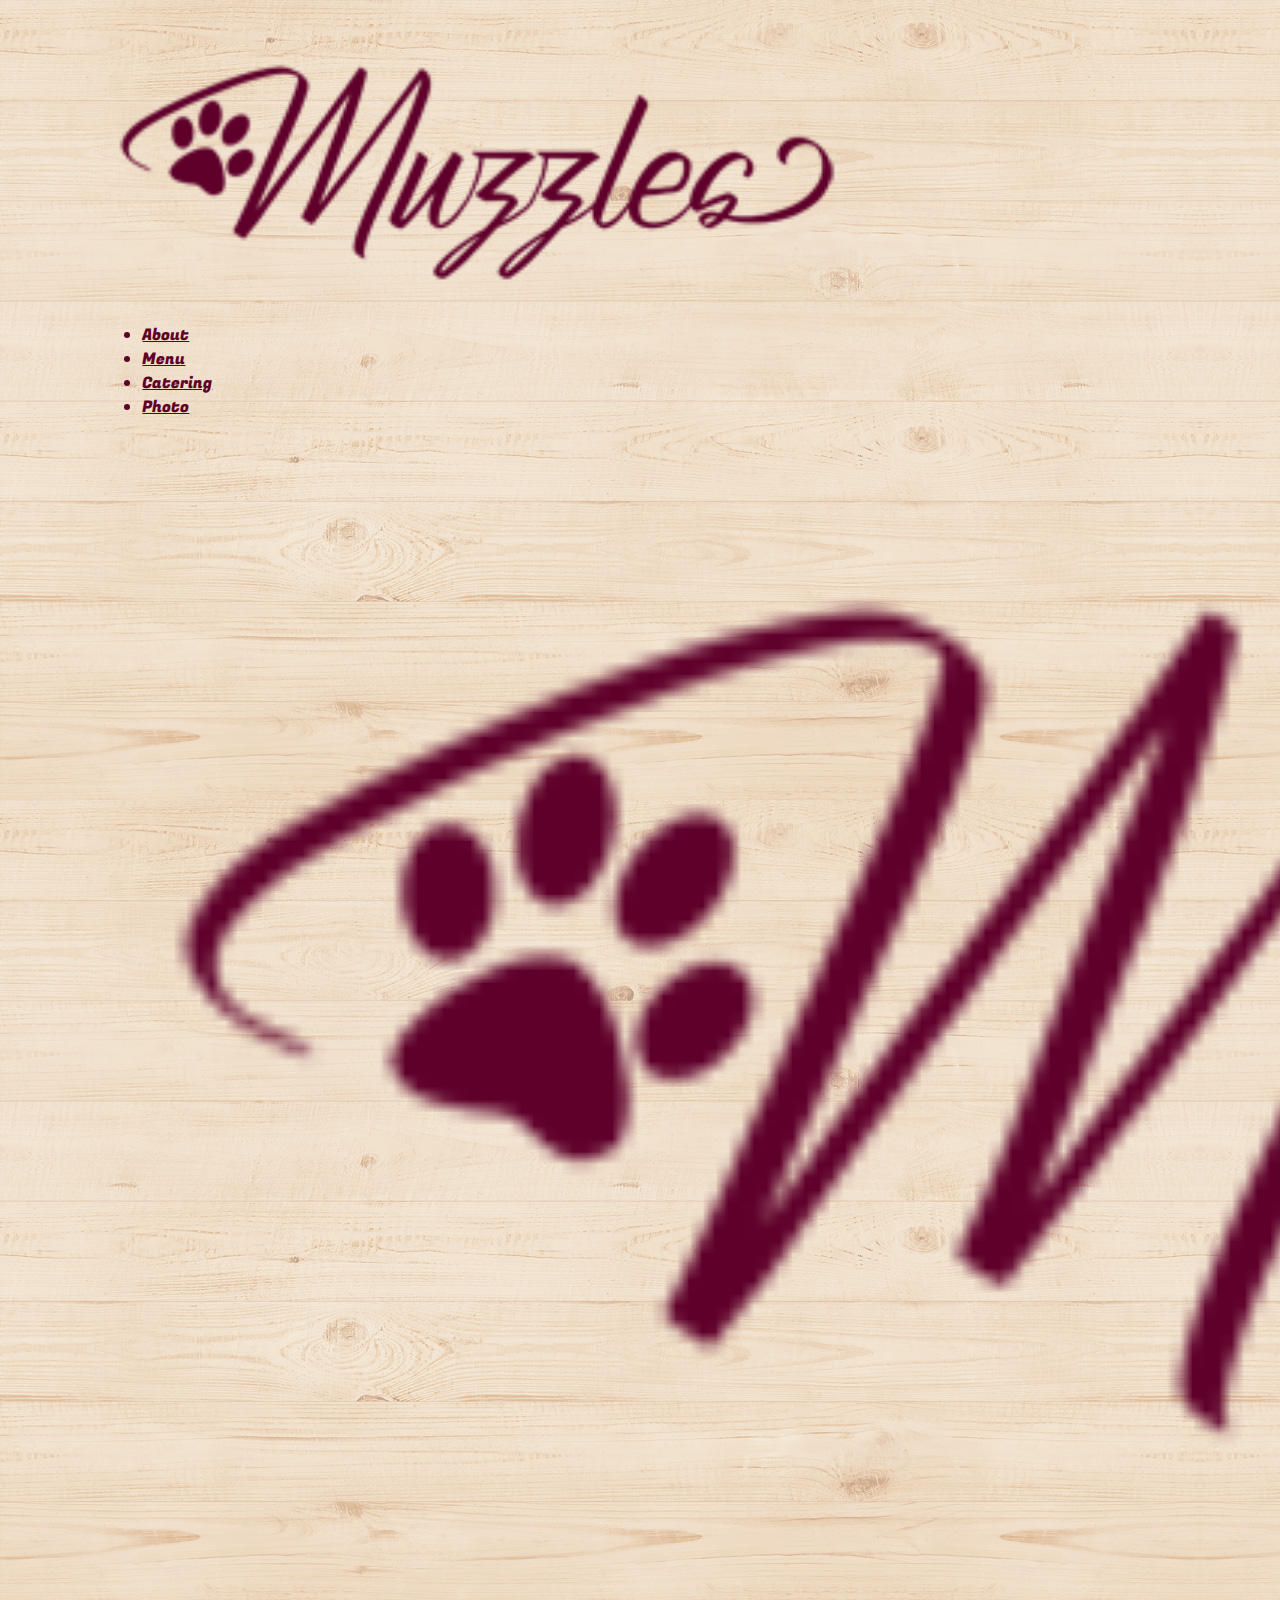
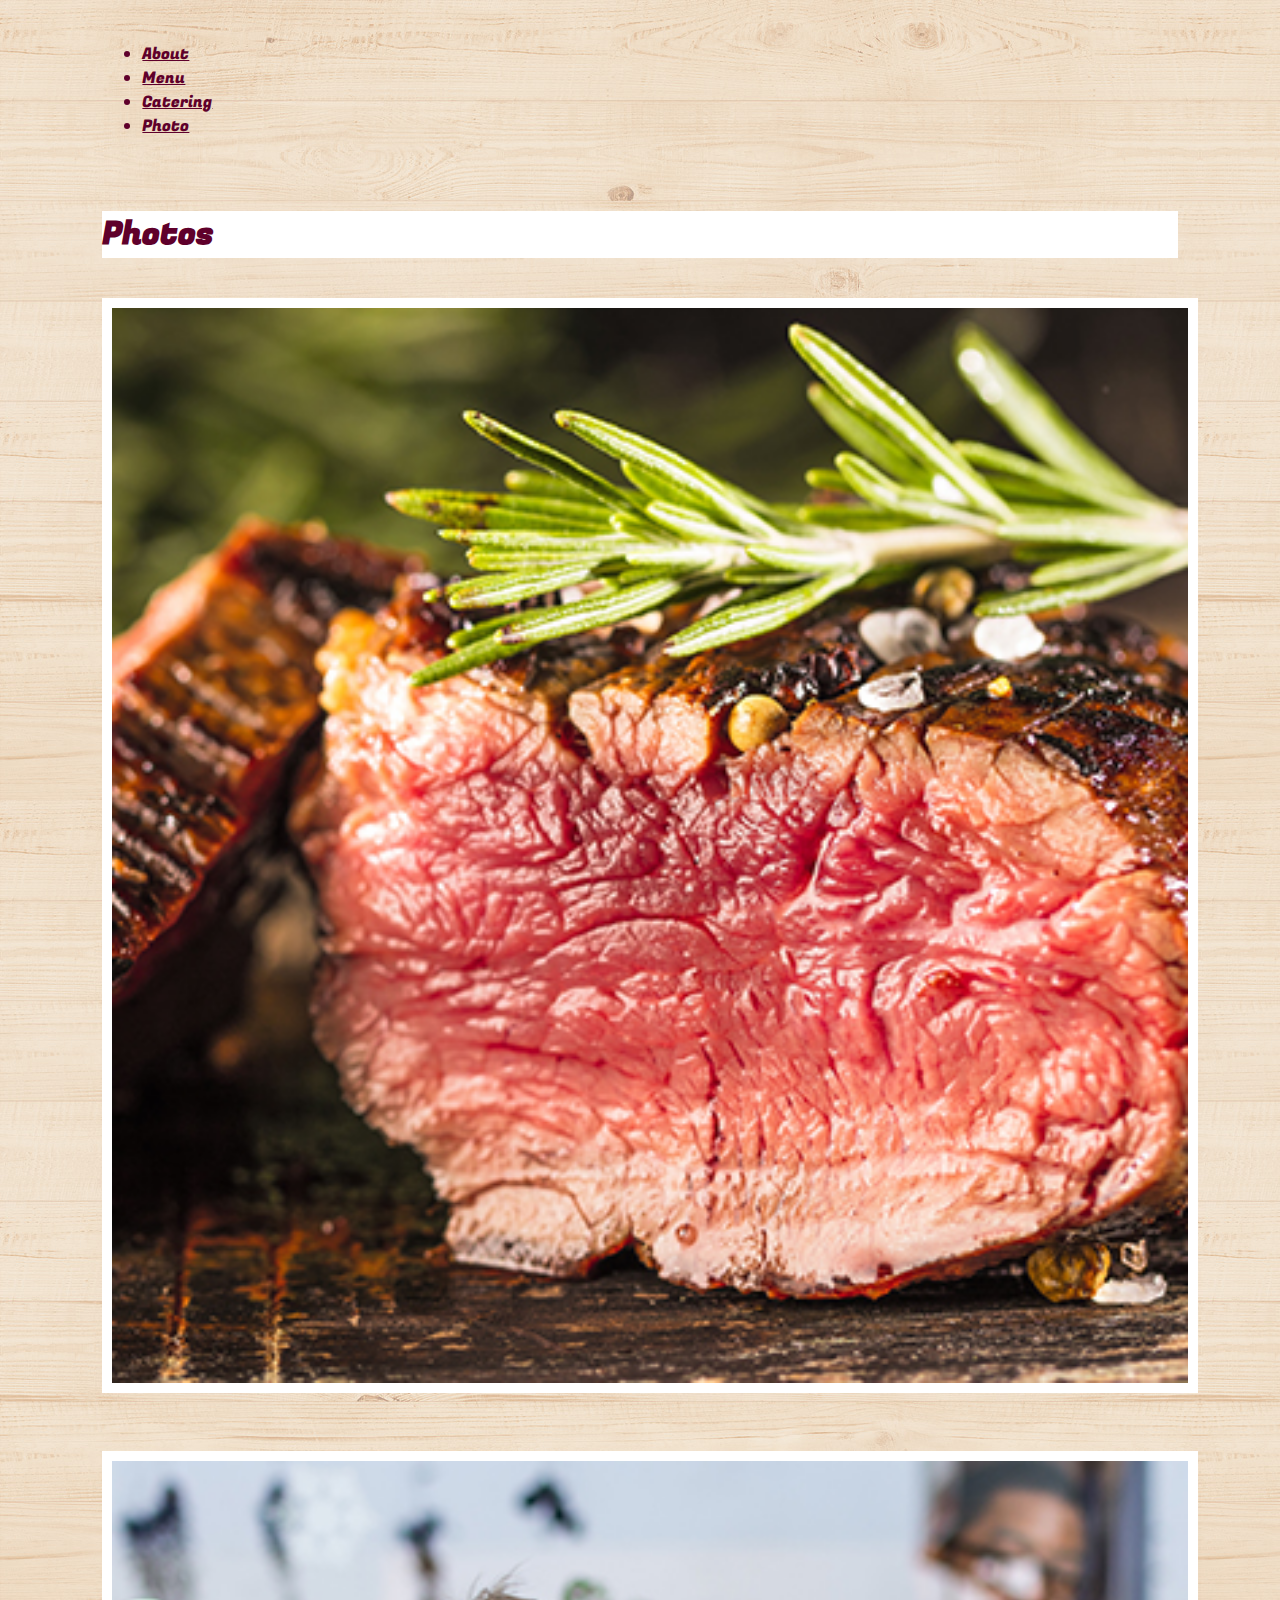
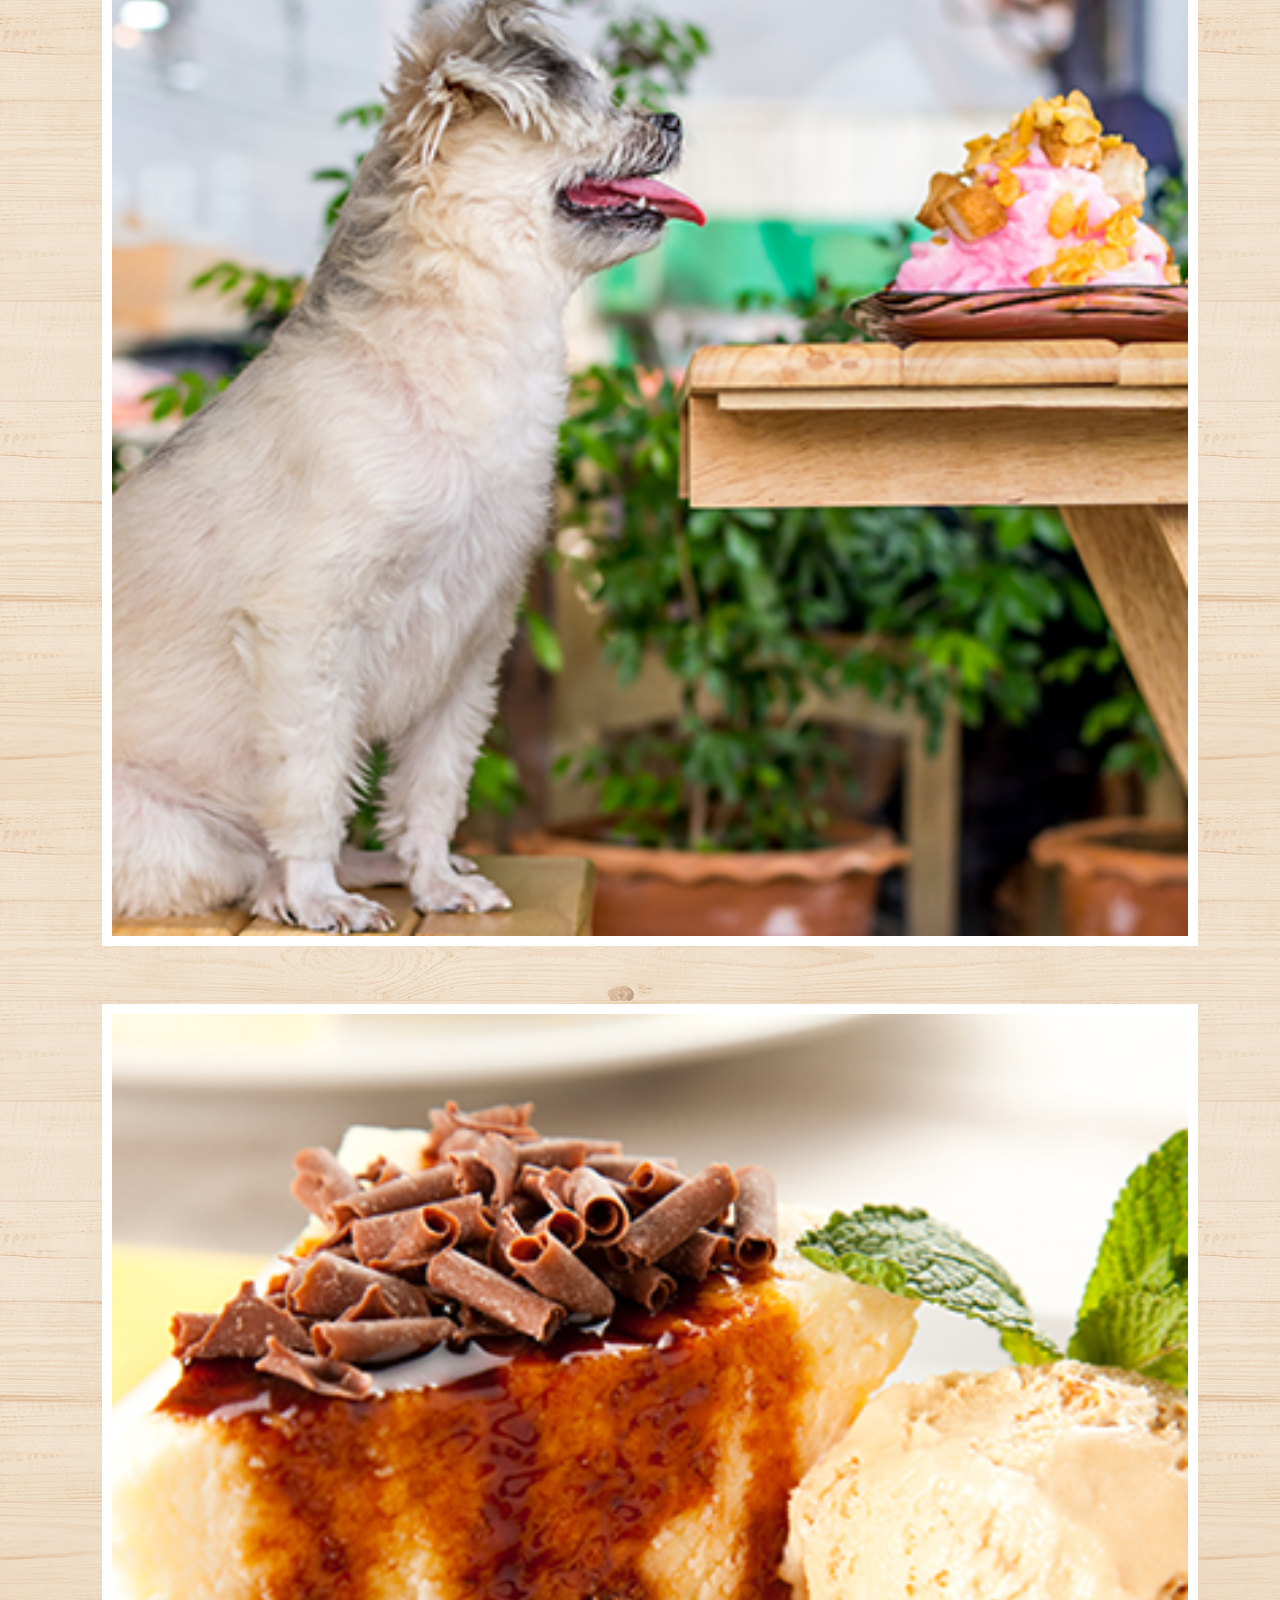
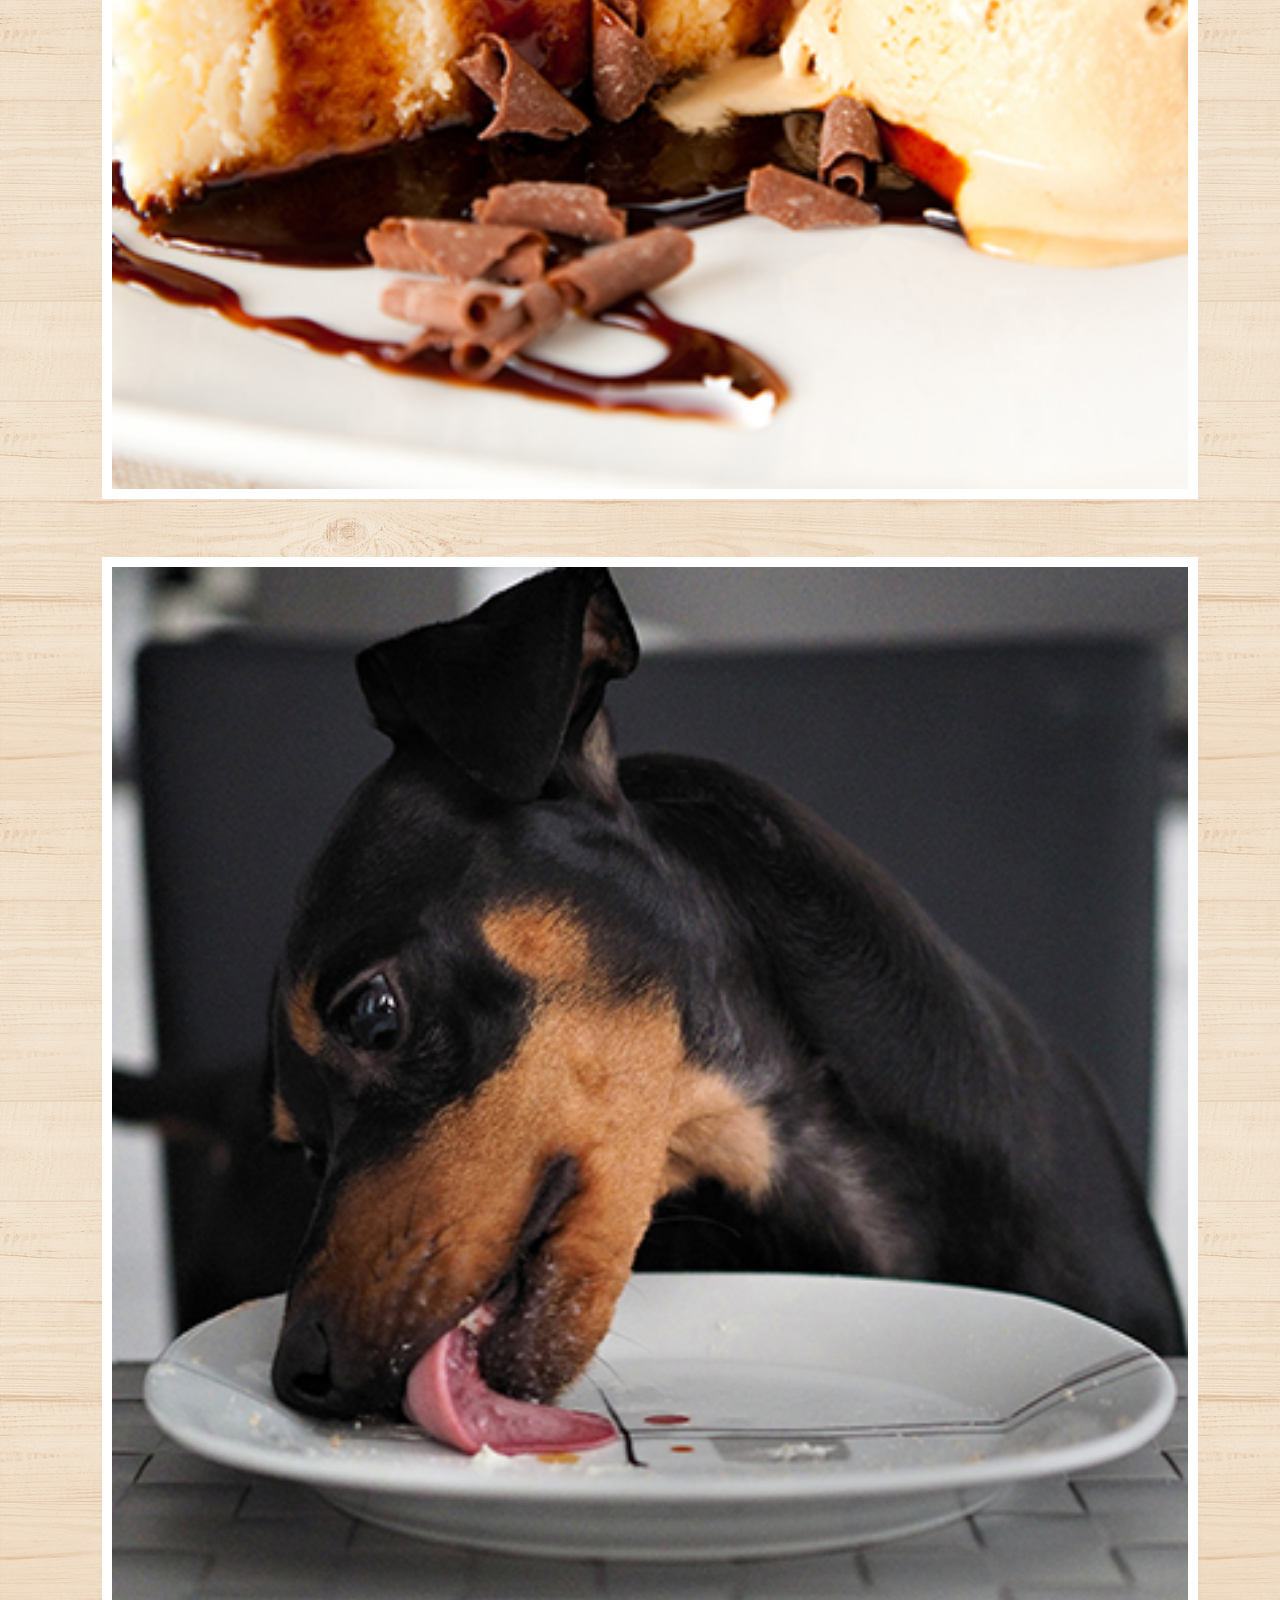
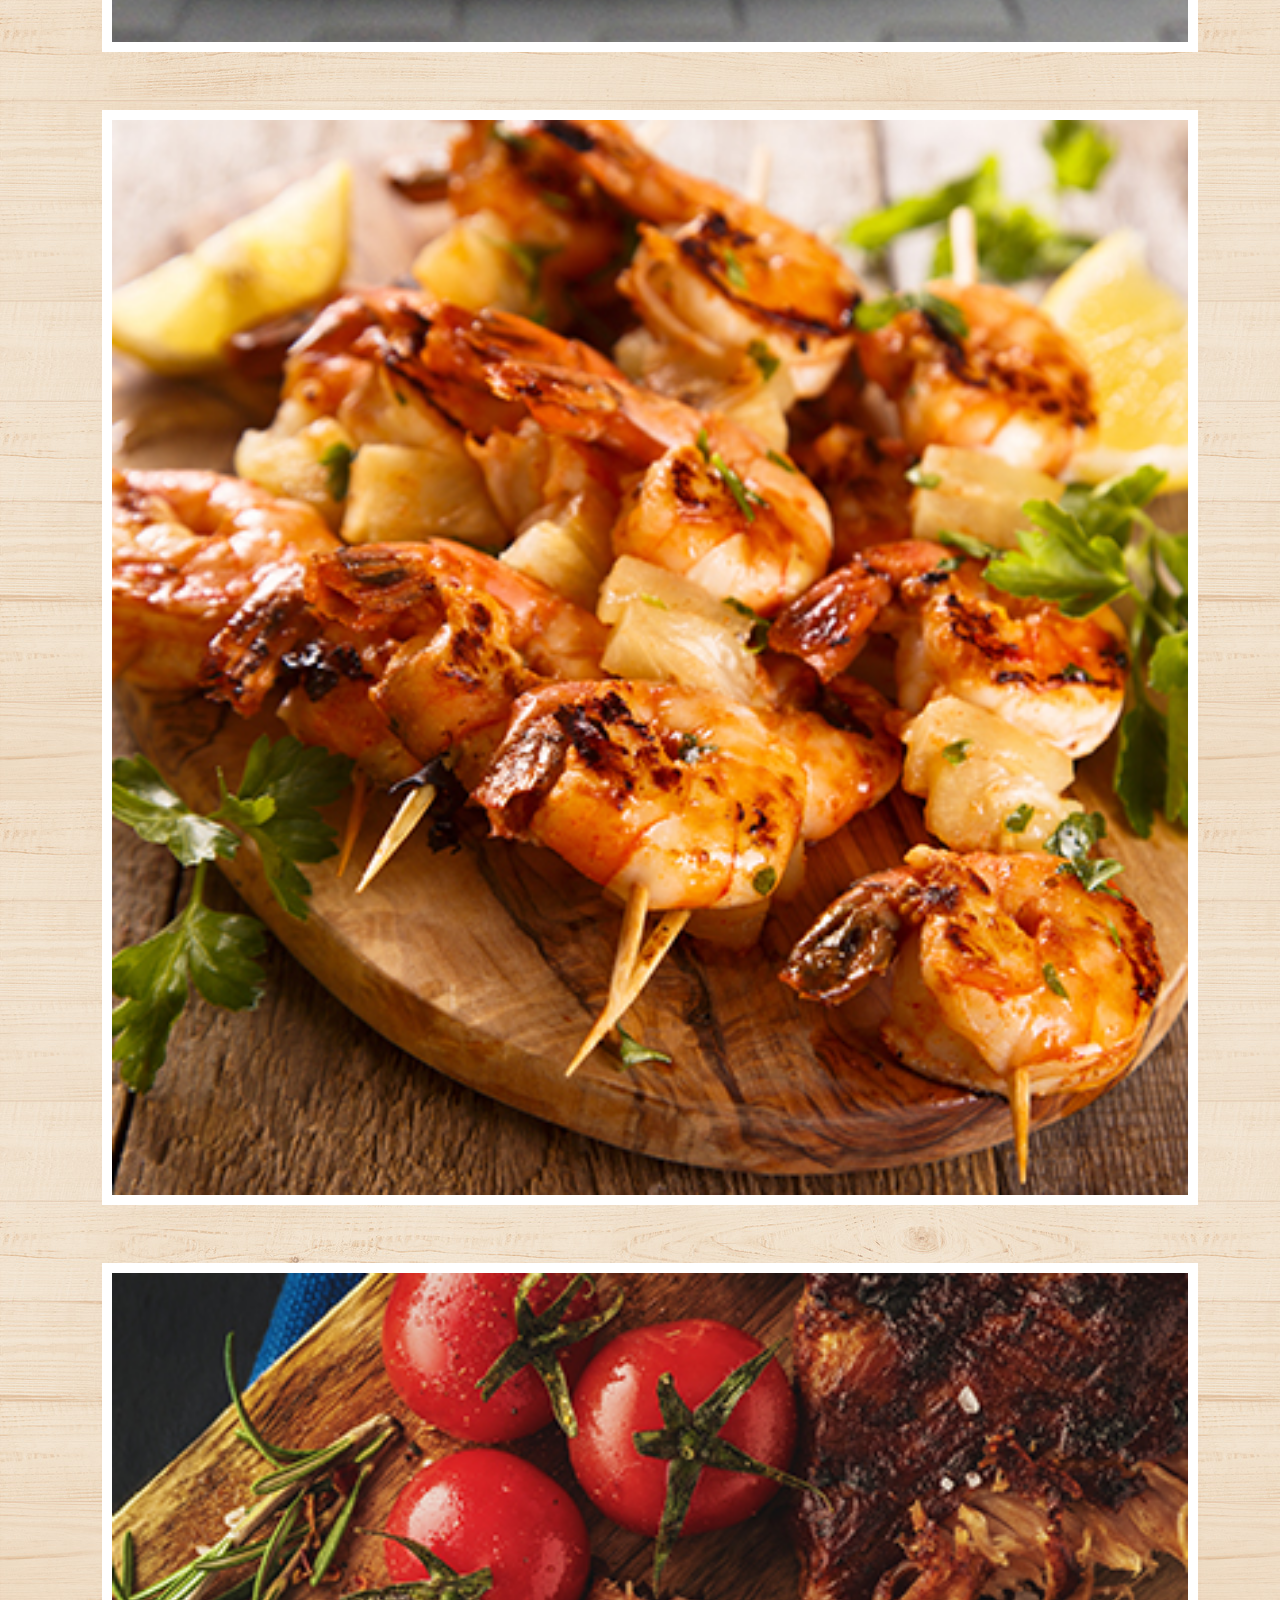
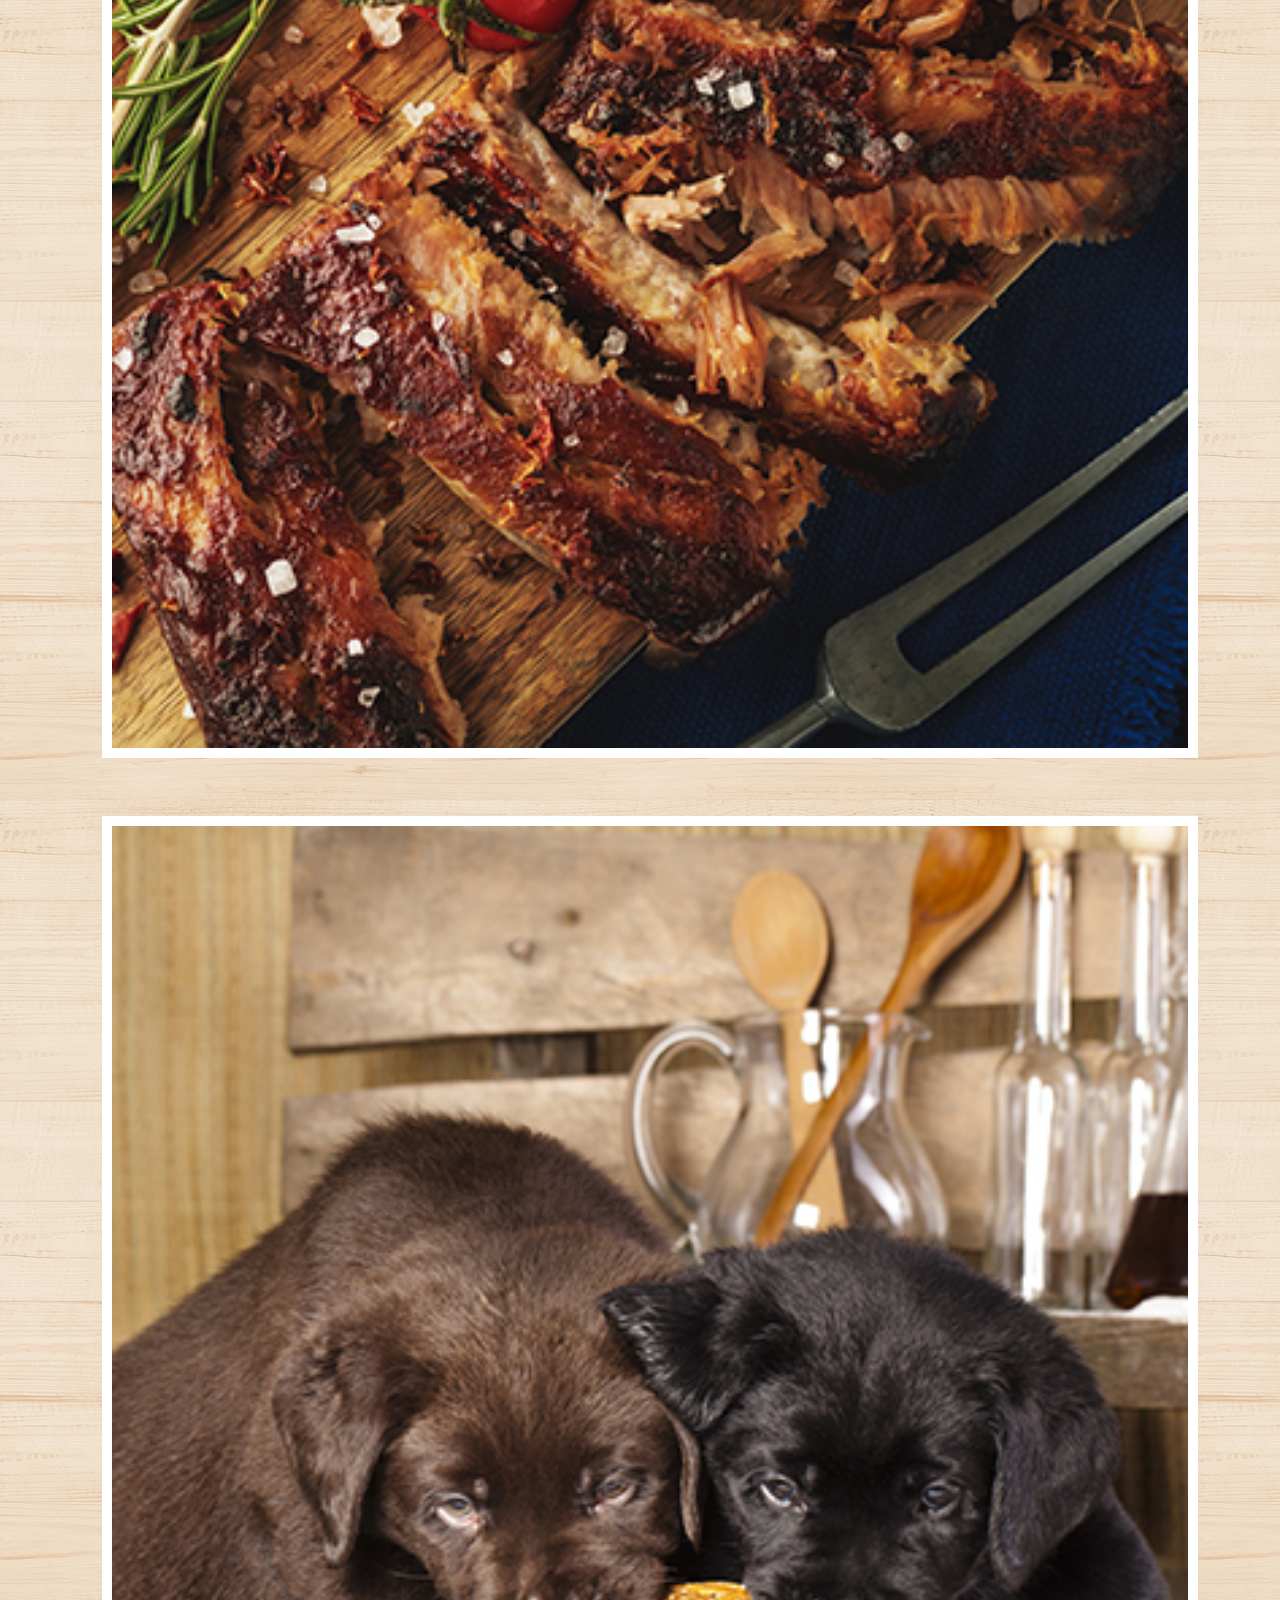
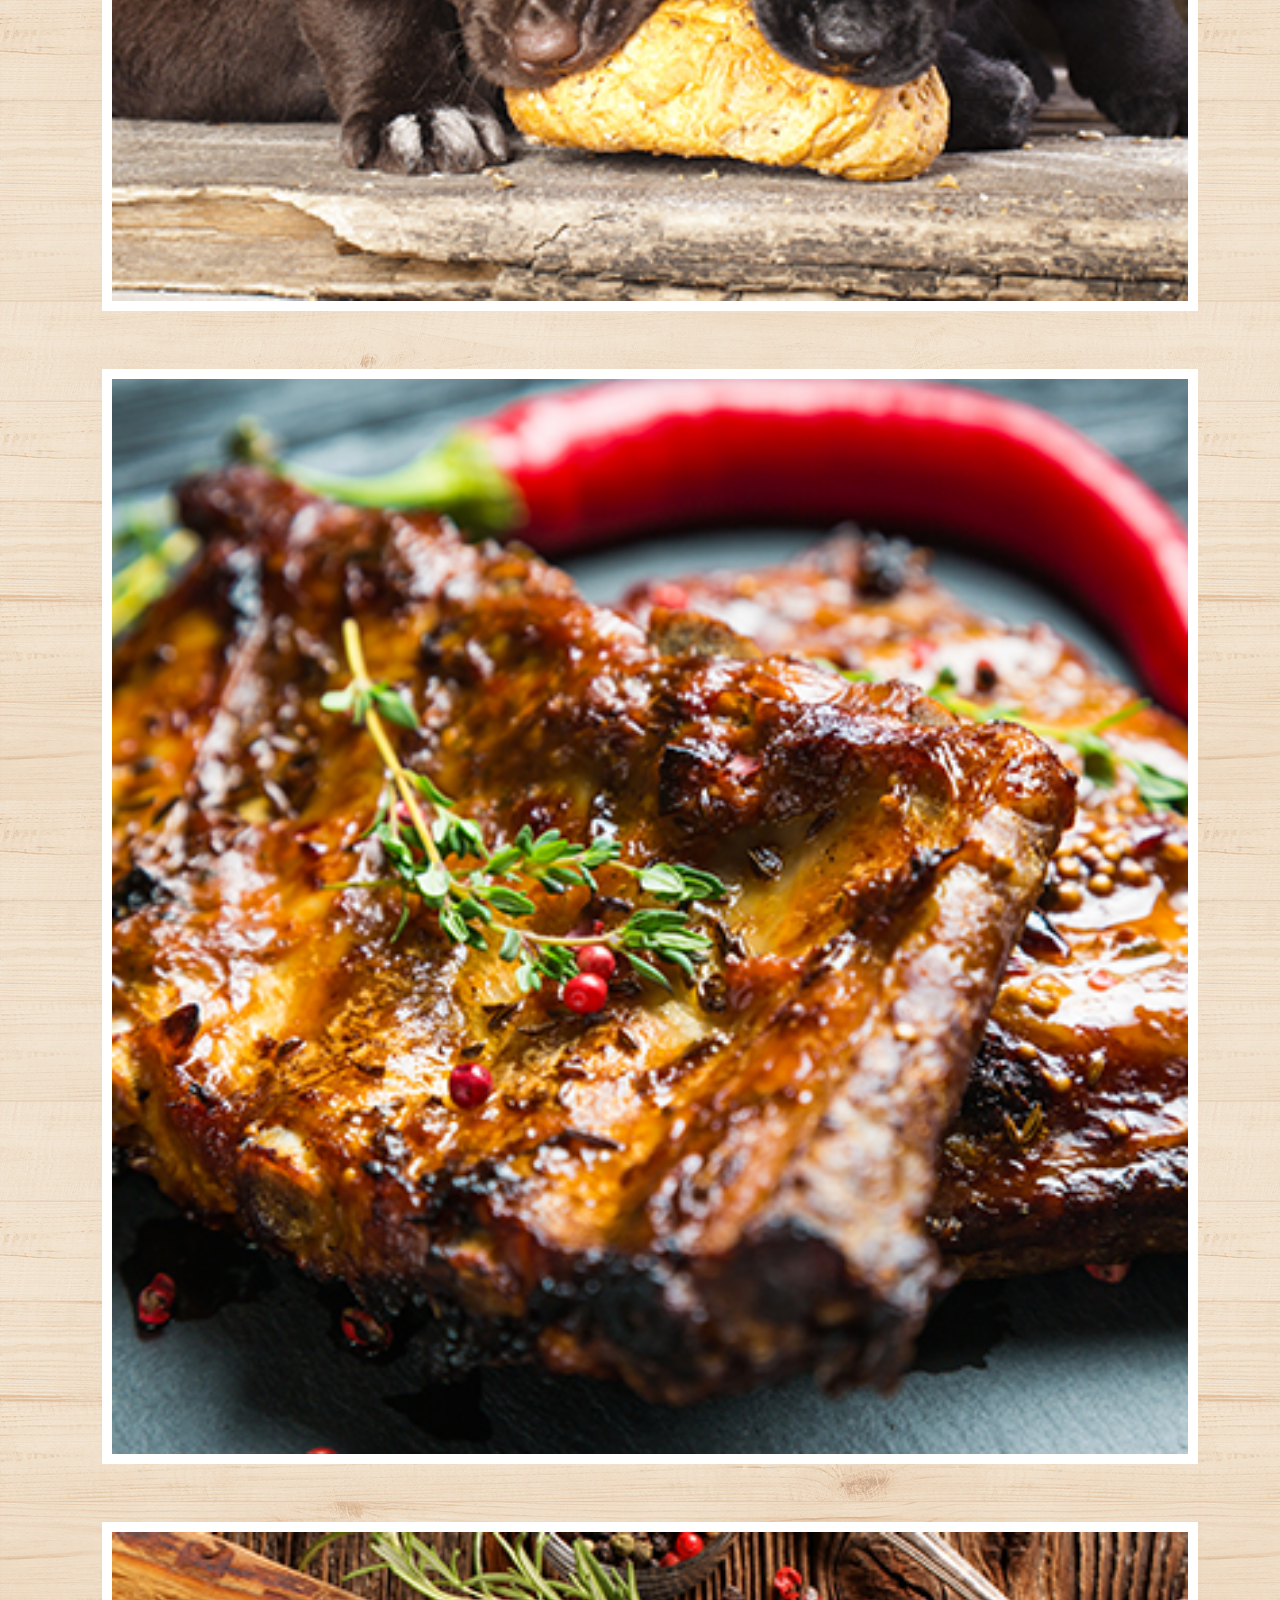
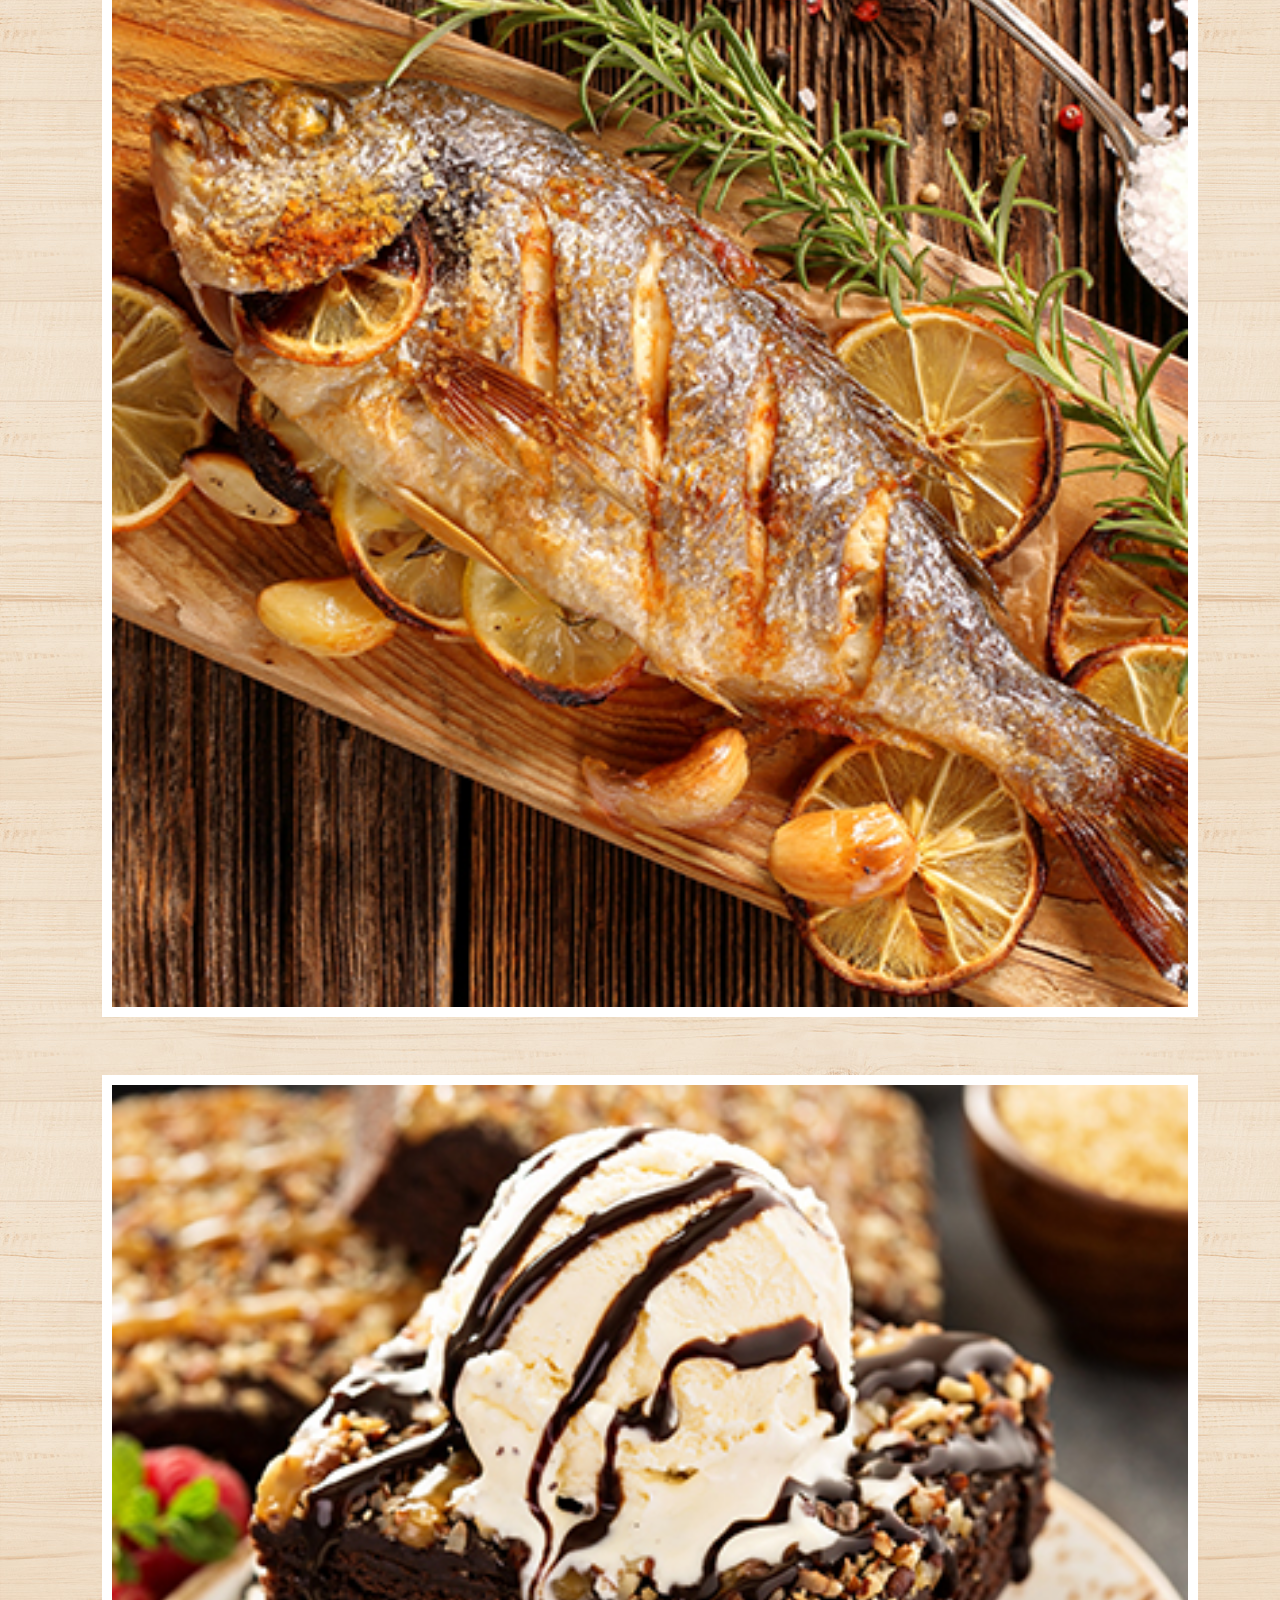
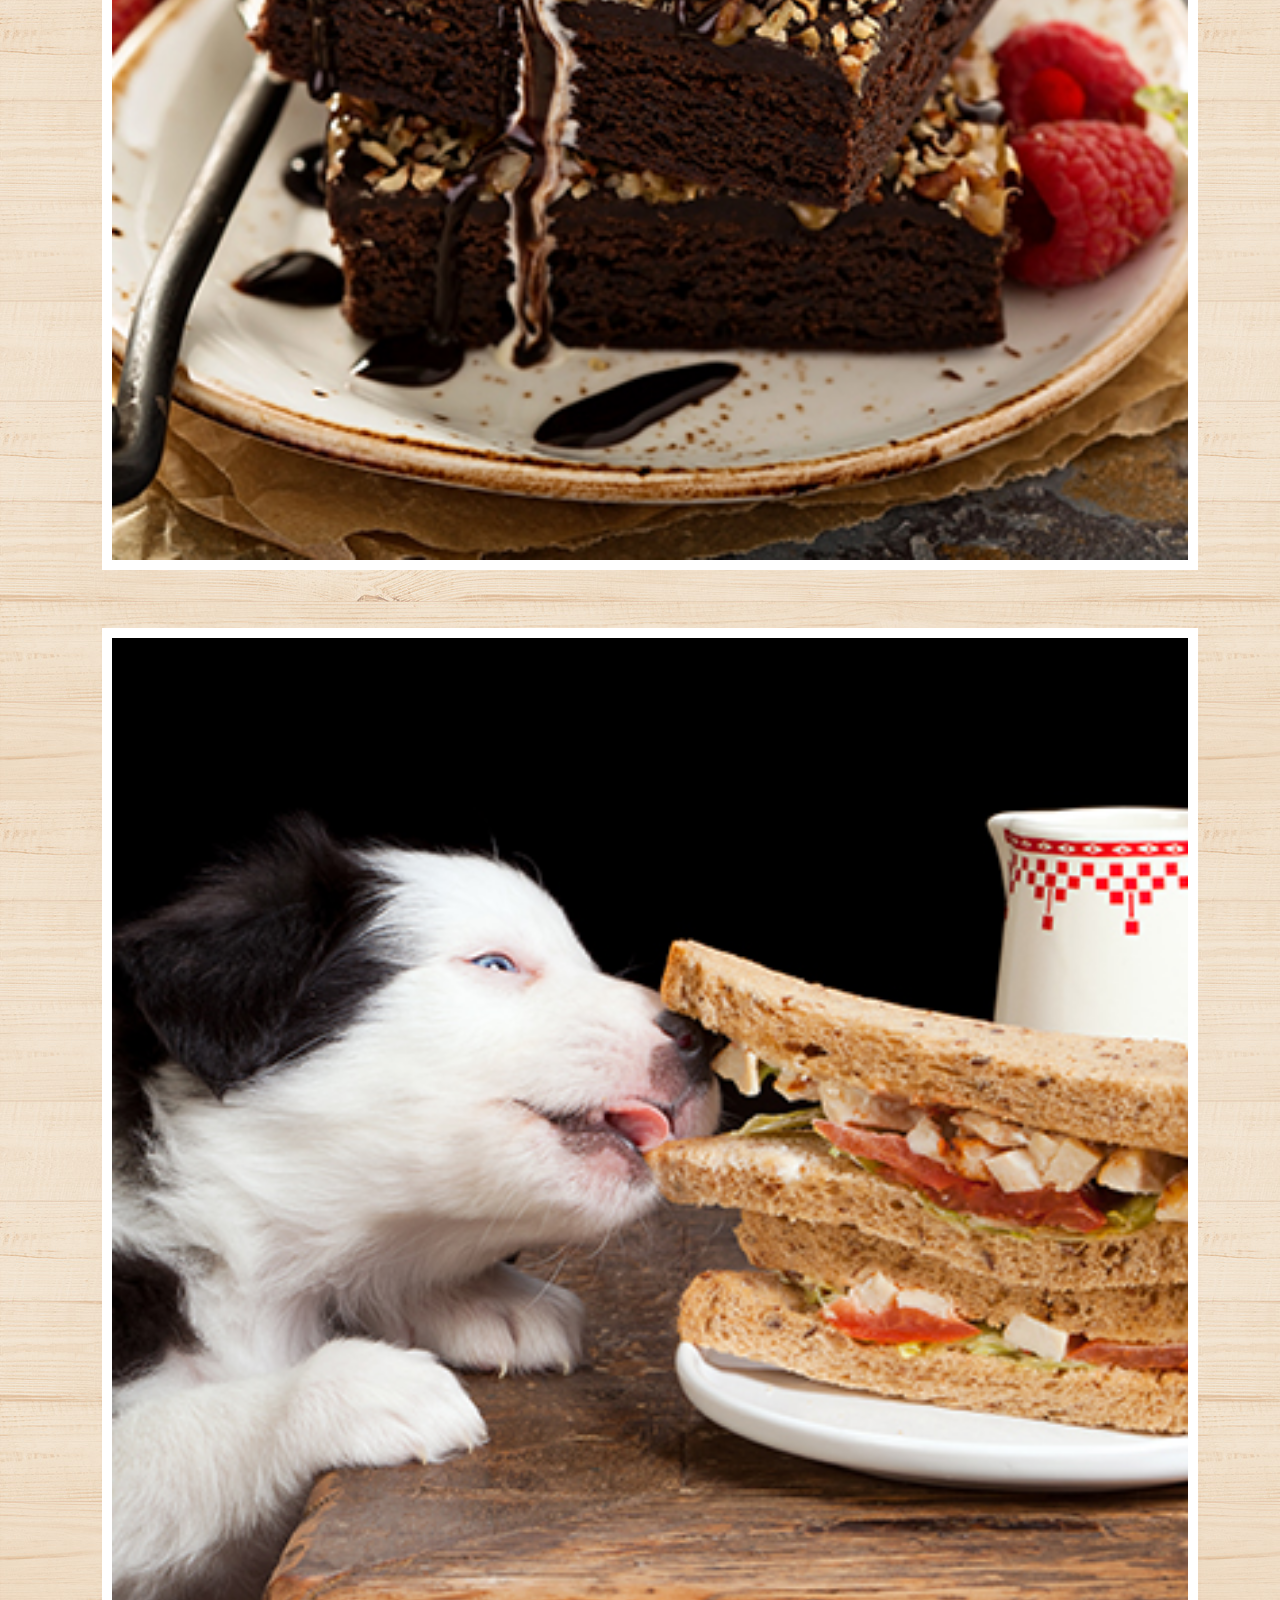
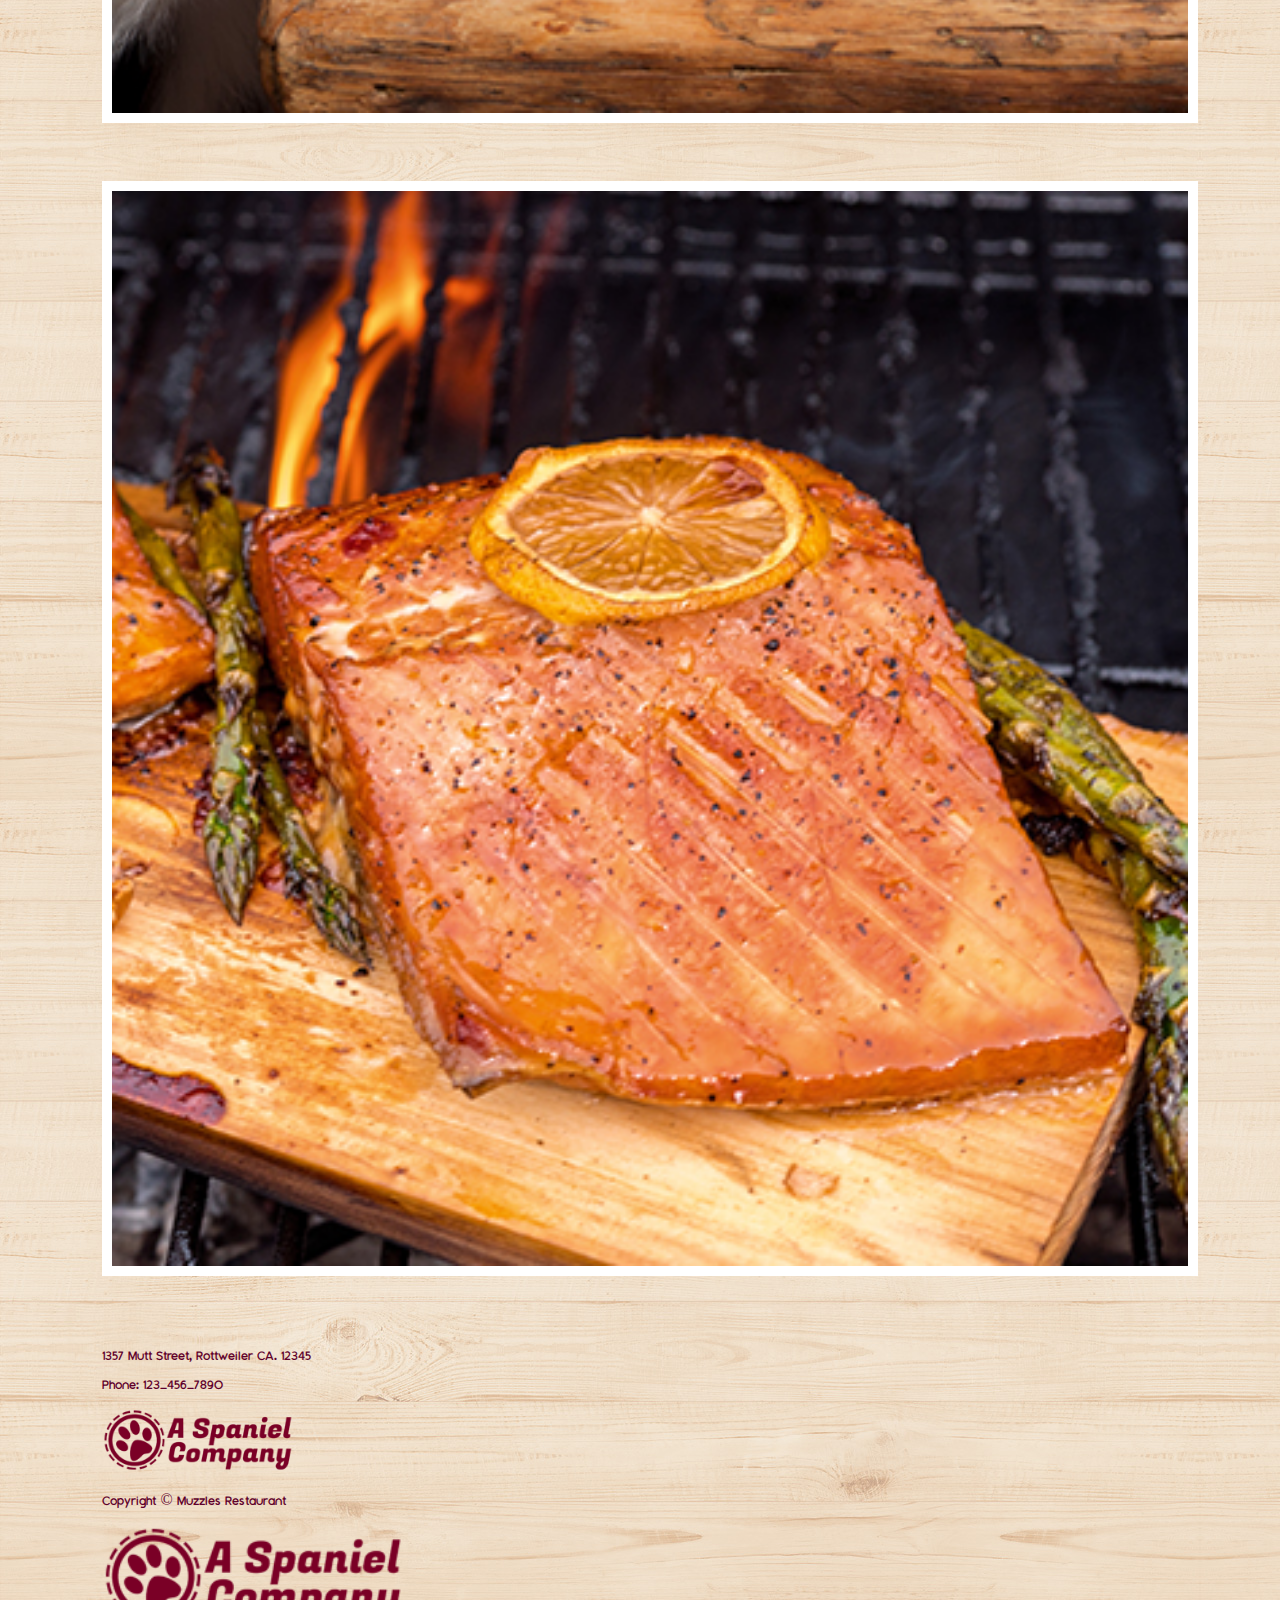
<file: Puppy-Restaurant-main/Photos.html>
<!doctype html>
<html lang="en">
  <head>
    <!-- Required meta tags -->
    <meta charset="utf-8">
    <meta name="viewport" content="width=device-width, initial-scale=1, shrink-to-fit=no">

    <!-- Bootstrap CSS -->
    <link rel="stylesheet" href="https://cdn.jsdelivr.net/npm/bootstrap@4.5.3/dist/css/bootstrap.min.css" integrity="sha384-TX8t27EcRE3e/ihU7zmQxVncDAy5uIKz4rEkgIXeMed4M0jlfIDPvg6uqKI2xXr2" crossorigin="anonymous">
    <link href="https://fonts.googleapis.com/css2?family=Fugaz+One&display=swap" rel="stylesheet">
    <link rel="stylesheet" href="./css/style.css">
    <title>Hello, world!</title>
  </head>
  <body class="webpageFormat">

    <br>
    <div class="container-fluid d-none d-lg-block">
      <div class="row ">
        <div class="col-3 ">
          <a href="./index.html"><img src="./image/MuzzlesLogo.png" width="70%" alt="" loading="lazy"></a>
        </div>
        <div class="col-9 d-none d-lg-block mt-4">
          <ul class="nav justify-content-end fugaz">
            <li class="nav-item">
              <a class="nav-link active" href="./about.html">About</a>
            </li>
            <li class="nav-item">
              <a class="nav-link" href="./menu.html">Menu</a>
            </li>
            <li class="nav-item">
              <a class="nav-link" href="./Catering.html">Catering</a>
            </li>
            <li class="nav-item">
              <a class="nav-link" href="#">Photo</a>
            </li>
          </ul>
        </div>
      </div>
    </div>
<div class="container-fluid d-lg-none">
  <div class="row">
    <div class="col-3">
      <a href="./index.html"><img src="./image/MuzzlesLogo.png" width="300%" alt="" loading="lazy"></a>
    </div>
    <div class="col-12">
      <ul class="nav flex-column fugaz">
        <li class="nav-item">
          <a class="nav-link active" href="./about.html">About</a>
        </li>
        <li class="nav-item">
          <a class="nav-link" href="./menu.html">Menu</a>
        </li>
        <li class="nav-item">
          <a class="nav-link" href="./Catering.html">Catering</a>
        </li>
        <li class="nav-item">
          <a class="nav-link" href="#">Photo</a>
        </li>
      </ul>
    </div>
  </div>
</div>









    <br>
    <br>
    <div class="container-fluid cat-top">
      <div class="row text-center">
          <div class="col-12  title mb-5 pt-1">
              <h1>Photos</h1>
          </div>
      </div>
  </div>
  <br>
  <div class="contianer-fluid">
    <div class="row photo-row">
      <div class="col-6 col-md-4 col-lg-3  ">
        <img src="./image/photo01.jpg" class="photo-img" alt="" width="100%">
      </div>
      <div class="col-6 col-md-4 col-lg-3  ">
        <img src="./image/photo02.jpg" class="photo-img" alt="" width="100%">
      </div>
      <div class="col-6 col-md-4 col-lg-3  ">
        <img src="./image/photo03.jpg" class="photo-img" alt="" width="100%">
      </div>
      <div class="col-6 col-md-4 col-lg-3  ">
        <img src="./image/photo04.jpg" class="photo-img" alt="" width="100%">
      </div>
      <div class="col-6 col-md-4 col-lg-3  ">
        <img src="./image/photo05.jpg" class="photo-img" alt="" width="100%">
      </div>
      <div class="col-6 col-md-4 col-lg-3  ">
        <img src="./image/photo06.jpg" class="photo-img" alt="" width="100%">
      </div>
      <div class="col-6 col-md-4 col-lg-3  ">
        <img src="./image/photo07.jpg" class="photo-img" alt="" width="100%">
      </div>
      <div class="col-6 col-md-4 col-lg-3  ">
        <img src="./image/photo08.jpg" class="photo-img" alt="" width="100%">
      </div>
      <div class="col-6 col-md-4 col-lg-3  ">
        <img src="./image/photo09.jpg" class="photo-img" alt="" width="100%">
      </div>
      <div class="col-6 col-md-4 col-lg-3  ">
        <img src="./image/photo10.jpg" class="photo-img" alt="" width="100%">
      </div>
      <div class="col-6 col-md-4 col-lg-3  ">
        <img src="./image/photo11.jpg" class="photo-img" alt="" width="100%">
      </div>
      <div class="col-6 col-md-4 col-lg-3  ">
        <img src="./image/photo12.jpg" class="photo-img" alt="" width="100%">
      </div>
    </div>
  </div>





  <div class="container-fluid my-5 d-none d-lg-block">
    <div class="row">
      <div class="col-6 Footer-text text-left mt-1">
        <p>1357 Mutt Street, Rottweiler CA. 12345</p>
        <p>Phone: 123-456-7890</p>
      </div>
      <div class="col-6 text-right Footer-text">
        <img src="./image/CompanyLogo.png" alt="" width="19%">
        <p>Copyright © Muzzles Restaurant</p>
      </div>
    </div>
  </div>


  <div class="container-fluid d-lg-none my-5">
    <div class="row">
      <div class="col-12 text-center">
        <img src="./image/CompanyLogo.png" alt="" width="30%">
      </div>
      <div class="col-12 Footer-text text-center">
        <p>1357 Mutt Street, Rottweiler CA. 12345</p>
        <p>Phone: 123-456-7890</p>
      </div>
      <div class="col-12 Footer-text text-center">
        <p>Copyright © Muzzles Restaurant</p>
      </div>
    </div>
  </div>













    

    <!-- Optional JavaScript; choose one of the two! -->

    <!-- Option 1: jQuery and Bootstrap Bundle (includes Popper) -->
    <script src="https://code.jquery.com/jquery-3.5.1.slim.min.js" integrity="sha384-DfXdz2htPH0lsSSs5nCTpuj/zy4C+OGpamoFVy38MVBnE+IbbVYUew+OrCXaRkfj" crossorigin="anonymous"></script>
    <script src="https://cdn.jsdelivr.net/npm/bootstrap@4.5.3/dist/js/bootstrap.bundle.min.js" integrity="sha384-ho+j7jyWK8fNQe+A12Hb8AhRq26LrZ/JpcUGGOn+Y7RsweNrtN/tE3MoK7ZeZDyx" crossorigin="anonymous"></script>

    <!-- Option 2: jQuery, Popper.js, and Bootstrap JS
    <script src="https://code.jquery.com/jquery-3.5.1.slim.min.js" integrity="sha384-DfXdz2htPH0lsSSs5nCTpuj/zy4C+OGpamoFVy38MVBnE+IbbVYUew+OrCXaRkfj" crossorigin="anonymous"></script>
    <script src="https://cdn.jsdelivr.net/npm/popper.js@1.16.1/dist/umd/popper.min.js" integrity="sha384-9/reFTGAW83EW2RDu2S0VKaIzap3H66lZH81PoYlFhbGU+6BZp6G7niu735Sk7lN" crossorigin="anonymous"></script>
    <script src="https://cdn.jsdelivr.net/npm/bootstrap@4.5.3/dist/js/bootstrap.min.js" integrity="sha384-w1Q4orYjBQndcko6MimVbzY0tgp4pWB4lZ7lr30WKz0vr/aWKhXdBNmNb5D92v7s" crossorigin="anonymous"></script>
    -->
  </body>
</html>
</file>
<file: css/style.css>
.webpageFormat{
    background-image: url("../image/bgtexture.jpg");
    margin-left: 8%;
    margin-right: 8%;
}


@font-face{
    font-family: 'Montauk';
    src: url(../Fonts/Montauk-Regular.otf);
    font-style: normal;
    font-weight: 100;
}


.title{
    background-color: white;
    color: #5F002B;
    font-family: 'Fugaz One', cursive;
}
.hero{
    width: 100%;
    height: 100%;
    padding-bottom: 35%;
    background-image: url("../image/cateringHero.jpg");
    background-size: contain;
    background-repeat: no-repeat;
}
.fugaz{
    font-family: 'Fugaz One', cursive;
    color: #5F002B;
}
.cat-text{
    
    background-color: white;
    color: #5F002B;
    font-size: 100.3%;
    padding-top: 2.5%;
    padding-left: 2%;
    padding-right: 2%;
    padding-bottom: 2.5%;
    font-family: Montauk;
    
}

.cat-gal1{
    width: 100%;
    height: auto;
    padding-bottom: 25%;
    background-image: url("../image/catering1.jpg");
    background-size: cover;
    background-repeat: no-repeat;
}
.cat-gal2{
    width: 100%;
    height: auto;
    
    background-image: url("../image/catering2.jpg");
    background-size: cover;
    background-repeat: no-repeat;
}
.cat-gal3{
    width: 100%;
    height: auto;
    
    background-image: url("../image/catering3.jpg");
    background-size: cover;
    background-repeat: no-repeat;
}

/*
Photos
*/
.photo-img{
  border: white 10px solid;
 margin-bottom: 5%;
}

a{
    color: #5F002B;
}

a:hover{
    color: #5F002B;
}

.Footer-text{
    font-family: Montauk;
    color: #5F002B;
}
/*
About us
*/


.dingus{
    color: orange;
}

.textureMe{
    background-image: url("../image/bgtexture.jpg");
}
.white{
    background-color: white;
}
.cardSpacing{
    padding-left: 8px;
    padding-right: 8px;
    margin-bottom: 20px;
}
.montaukF{
    font-family: Montauk;
    color: #5F002B;
    font-size: 15px;
}
.fugazTitle{
    font-family: 'Fugaz One', cursive;
    color: #5F002B;
}
/*
Index and menu page
*/

.indexFormat{
    padding-left: 8%;
    padding-right: 8%;
}
.indexBackground{
    background-image: url("../image/bgtexture.jpg");
}

.homeHero{
    background-image: url("../image/homeHero.jpg");
    padding-bottom: 30%;
    max-width: 100%;
    display: flex;
    background-size: cover;
    overflow: hidden;
}

 

.homeSingle{
    background-image: url("../image/homeSingle.jpg");
    background-size: 115%;
    background-repeat: no-repeat;
}


.fugazeRegFont{
    font-size:200%;
   font-family:'Fugaz One', regular;
   color:#5F002B;
}
.montaukRegFont{
    font-family:'Montauk', regular;
    color:#5F002B;
}
.transparentFont{
    color:transparent
}
.muzzlesSandwichTitle{
    font-size: 330%;
    font-family:'Fugaz One', cursive;
    color: #5F002B;
    
}
.muzzlesSandwichText{

 color:#5F002B;


}
.muzzlesSandwichImage{
    display: flex;
 
}
.muzzlesSandwichCard{
    width:350%;
   margin-left: -67%;
    
    
}
.tripleImage{
    display:flex;
    /* object-fit:cover; */
    margin-top:10%;
    margin-right: -10%;
   
}
.ourMenuBG{
    background-color: #FFFFFF;
    
}
.ourMenuCardBG{
    background-color: transparent;
    max-width: 100%;
    
}
.menuImagesSize{
    height:200px;
}

.list-group{
    height:550px;
}
.Footer-text{
    font-family: Montauk;
    color: #5F002B;
}
.foodTitle{
    display: inline-block;
}
.foodDescription{
    font-size: 75%;
}
.menuText{
    font-size:100%;
}
hr{
    background-color: #980051;
}

/* .cat-text{
    
    background-color: white;
    color: #5F002B;
    font-size: 100.3%;
    padding-top: 2.5%;
    padding-left: 2%;
    padding-right: 2%;
    padding-bottom: 2.5%;
    font-family: Montauk;
    
} */

.msgText{
    background-color: white;
    font-size: 100%;
}
</file>
<file: Puppy-Restaurant-main/css/style.css>
.webpageFormat{
    background-image: url("../image/bgtexture.jpg");
    margin-left: 8%;
    margin-right: 8%;
}


@font-face{
    font-family: 'Montauk';
    src: url(../Fonts/Montauk-Regular.otf);
    font-style: normal;
    font-weight: 100;
}


.title{
    background-color: white;
    color: #5F002B;
    font-family: 'Fugaz One', cursive;
}
.hero{
    width: 100%;
    height: 100%;
    padding-bottom: 35%;
    background-image: url("../image/cateringHero.jpg");
    background-size: contain;
    background-repeat: no-repeat;
}
.fugaz{
    font-family: 'Fugaz One', cursive;
    color: #5F002B;
}
.cat-text{
    
    background-color: white;
    color: #5F002B;
    font-size: 100.3%;
    padding-top: 2.5%;
    padding-left: 2%;
    padding-right: 2%;
    padding-bottom: 2.5%;
    font-family: Montauk;
    
}

.cat-gal1{
    width: 100%;
    height: auto;
    padding-bottom: 25%;
    background-image: url("../image/catering1.jpg");
    background-size: cover;
    background-repeat: no-repeat;
}
.cat-gal2{
    width: 100%;
    height: auto;
    
    background-image: url("../image/catering2.jpg");
    background-size: cover;
    background-repeat: no-repeat;
}
.cat-gal3{
    width: 100%;
    height: auto;
    
    background-image: url("../image/catering3.jpg");
    background-size: cover;
    background-repeat: no-repeat;
}

/*
Photos
*/
.photo-img{
  border: white 10px solid;
 margin-bottom: 5%;
}

a{
    color: #5F002B;
}

a:hover{
    color: #5F002B;
}

.Footer-text{
    font-family: Montauk;
    color: #5F002B;
}
/*
About us
*/


.dingus{
    color: orange;
}

.textureMe{
    background-image: url("../image/bgtexture.jpg");
}
.white{
    background-color: white;
}
.cardSpacing{
    padding-left: 8px;
    padding-right: 8px;
    margin-bottom: 20px;
}
.montaukF{
    font-family: Montauk;
    color: #5F002B;
    font-size: 15px;
}
.fugazTitle{
    font-family: 'Fugaz One', cursive;
    color: #5F002B;
}
/*
Index and menu page
*/

.indexFormat{
    padding-left: 8%;
    padding-right: 8%;
}
.indexBackground{
    background-image: url("../image/bgtexture.jpg");
}

.homeHero{
    background-image: url("../image/homeHero.jpg");
    padding-bottom: 30%;
    max-width: 100%;
    display: flex;
    background-size: cover;
    overflow: hidden;
}

 

.homeSingle{
    background-image: url("../image/homeSingle.jpg");
    background-size: 115%;
    background-repeat: no-repeat;
}


.fugazeRegFont{
    font-size:200%;
   font-family:'Fugaz One', regular;
   color:#5F002B;
}
.montaukRegFont{
    font-family:'Montauk', regular;
    color:#5F002B;
}
.transparentFont{
    color:transparent
}
.muzzlesSandwichTitle{
    font-size: 330%;
    font-family:'Fugaz One', cursive;
    color: #5F002B;
    
}
.muzzlesSandwichText{

 color:#5F002B;


}
.muzzlesSandwichImage{
    display: flex;
 
}
.muzzlesSandwichCard{
    width:350%;
   margin-left: -67%;
    
    
}
.tripleImage{
    display:flex;
    /* object-fit:cover; */
    margin-top:10%;
    margin-right: -10%;
   
}
.ourMenuBG{
    background-color: #FFFFFF;
    
}
.ourMenuCardBG{
    background-color: transparent;
    max-width: 100%;
    
}
.menuImagesSize{
    height:200px;
}

.list-group{
    height:550px;
}
.Footer-text{
    font-family: Montauk;
    color: #5F002B;
}
.foodTitle{
    display: inline-block;
}
.foodDescription{
    font-size: 75%;
}
.menuText{
    font-size:100%;
}
hr{
    background-color: #980051;
}

/* .cat-text{
    
    background-color: white;
    color: #5F002B;
    font-size: 100.3%;
    padding-top: 2.5%;
    padding-left: 2%;
    padding-right: 2%;
    padding-bottom: 2.5%;
    font-family: Montauk;
    
} */

.msgText{
    background-color: white;
    font-size: 100%;
}
</file>
